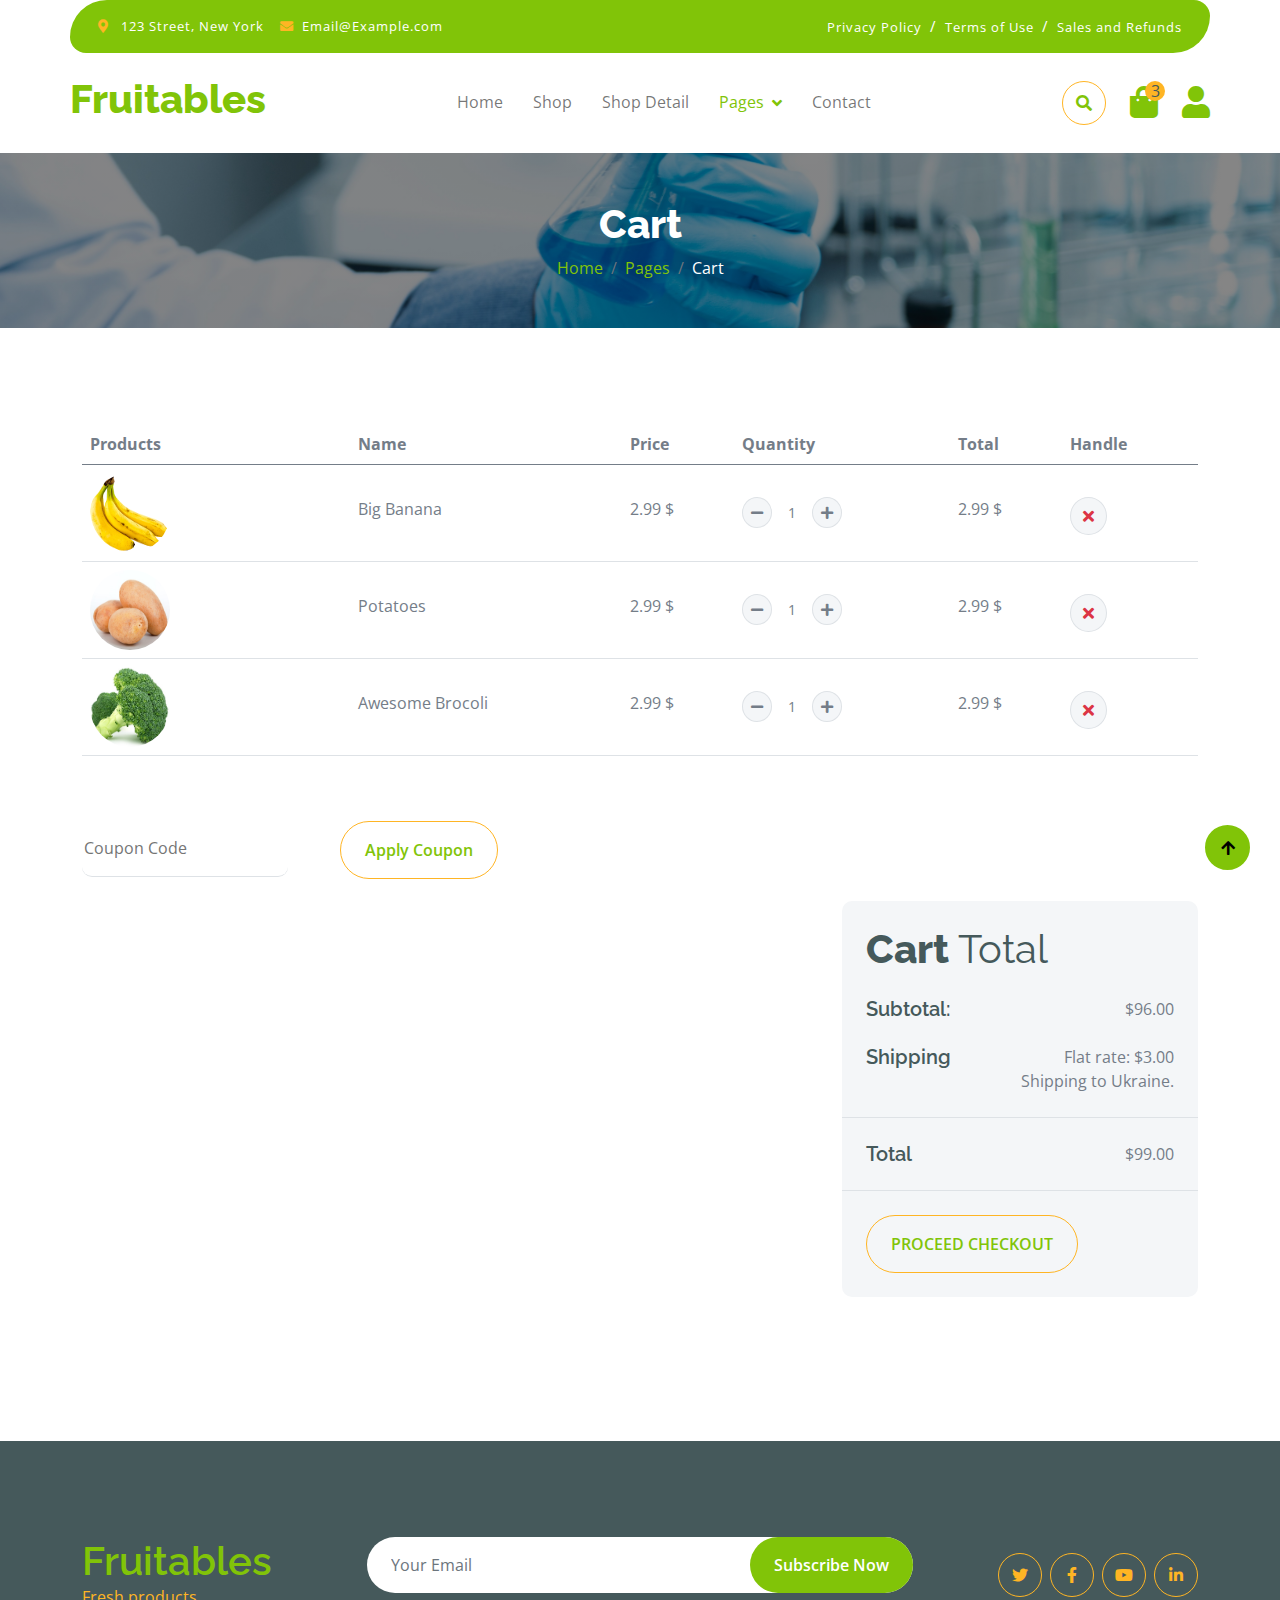
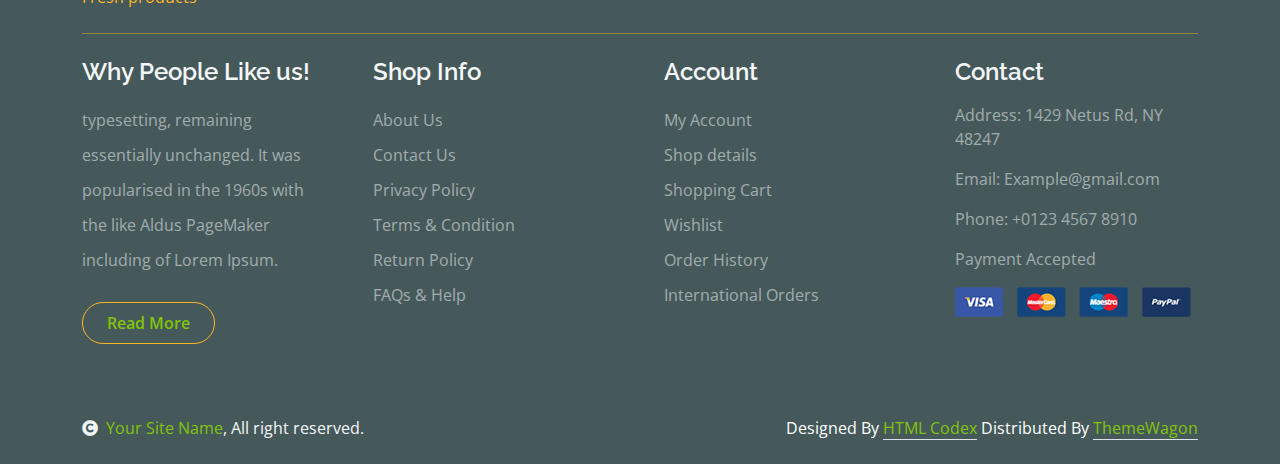
<file: cart.html>
<!DOCTYPE html>
<html lang="en">

    <head>
        <meta charset="utf-8">
        <title>Fruitables - Vegetable Website Template</title>
        <meta content="width=device-width, initial-scale=1.0" name="viewport">
        <meta content="" name="keywords">
        <meta content="" name="description">

        <!-- Google Web Fonts -->
        <link rel="preconnect" href="https://fonts.googleapis.com">
        <link rel="preconnect" href="https://fonts.gstatic.com" crossorigin>
        <link href="https://fonts.googleapis.com/css2?family=Open+Sans:wght@400;600&family=Raleway:wght@600;800&display=swap" rel="stylesheet"> 

        <!-- Icon Font Stylesheet -->
        <link rel="stylesheet" href="https://use.fontawesome.com/releases/v5.15.4/css/all.css"/>
        <link href="https://cdn.jsdelivr.net/npm/bootstrap-icons@1.4.1/font/bootstrap-icons.css" rel="stylesheet">

        <!-- Libraries Stylesheet -->
        <link href="lib/lightbox/css/lightbox.min.css" rel="stylesheet">
        <link href="lib/owlcarousel/assets/owl.carousel.min.css" rel="stylesheet">


        <!-- Customized Bootstrap Stylesheet -->
        <link href="css/bootstrap.min.css" rel="stylesheet">

        <!-- Template Stylesheet -->
        <link href="css/style.css" rel="stylesheet">
    </head>

    <body>

        <!-- Spinner Start -->
        <div id="spinner" class="show w-100 vh-100 bg-white position-fixed translate-middle top-50 start-50  d-flex align-items-center justify-content-center">
            <div class="spinner-grow text-primary" role="status"></div>
        </div>
        <!-- Spinner End -->


        <!-- Navbar start -->
        <div class="container-fluid fixed-top">
            <div class="container topbar bg-primary d-none d-lg-block">
                <div class="d-flex justify-content-between">
                    <div class="top-info ps-2">
                        <small class="me-3"><i class="fas fa-map-marker-alt me-2 text-secondary"></i> <a href="#" class="text-white">123 Street, New York</a></small>
                        <small class="me-3"><i class="fas fa-envelope me-2 text-secondary"></i><a href="#" class="text-white">Email@Example.com</a></small>
                    </div>
                    <div class="top-link pe-2">
                        <a href="#" class="text-white"><small class="text-white mx-2">Privacy Policy</small>/</a>
                        <a href="#" class="text-white"><small class="text-white mx-2">Terms of Use</small>/</a>
                        <a href="#" class="text-white"><small class="text-white ms-2">Sales and Refunds</small></a>
                    </div>
                </div>
            </div>
            <div class="container px-0">
                <nav class="navbar navbar-light bg-white navbar-expand-xl">
                    <a href="index.html" class="navbar-brand"><h1 class="text-primary display-6">Fruitables</h1></a>
                    <button class="navbar-toggler py-2 px-3" type="button" data-bs-toggle="collapse" data-bs-target="#navbarCollapse">
                        <span class="fa fa-bars text-primary"></span>
                    </button>
                    <div class="collapse navbar-collapse bg-white" id="navbarCollapse">
                        <div class="navbar-nav mx-auto">
                            <a href="index.html" class="nav-item nav-link">Home</a>
                            <a href="shop.html" class="nav-item nav-link">Shop</a>
                            <a href="shop-detail.html" class="nav-item nav-link">Shop Detail</a>
                            <div class="nav-item dropdown">
                                <a href="#" class="nav-link dropdown-toggle active" data-bs-toggle="dropdown">Pages</a>
                                <div class="dropdown-menu m-0 bg-secondary rounded-0">
                                    <a href="cart.html" class="dropdown-item active">Cart</a>
                                    <a href="chackout.html" class="dropdown-item">Chackout</a>
                                    <a href="testimonial.html" class="dropdown-item">Testimonial</a>
                                    <a href="404.html" class="dropdown-item">404 Page</a>
                                </div>
                            </div>
                            <a href="contact.html" class="nav-item nav-link">Contact</a>
                        </div>
                        <div class="d-flex m-3 me-0">
                            <button class="btn-search btn border border-secondary btn-md-square rounded-circle bg-white me-4" data-bs-toggle="modal" data-bs-target="#searchModal"><i class="fas fa-search text-primary"></i></button>
                            <a href="#" class="position-relative me-4 my-auto">
                                <i class="fa fa-shopping-bag fa-2x"></i>
                                <span class="position-absolute bg-secondary rounded-circle d-flex align-items-center justify-content-center text-dark px-1" style="top: -5px; left: 15px; height: 20px; min-width: 20px;">3</span>
                            </a>
                            <a href="#" class="my-auto">
                                <i class="fas fa-user fa-2x"></i>
                            </a>
                        </div>
                    </div>
                </nav>
            </div>
        </div>
        <!-- Navbar End -->


        <!-- Modal Search Start -->
        <div class="modal fade" id="searchModal" tabindex="-1" aria-labelledby="exampleModalLabel" aria-hidden="true">
            <div class="modal-dialog modal-fullscreen">
                <div class="modal-content rounded-0">
                    <div class="modal-header">
                        <h5 class="modal-title" id="exampleModalLabel">Search by keyword</h5>
                        <button type="button" class="btn-close" data-bs-dismiss="modal" aria-label="Close"></button>
                    </div>
                    <div class="modal-body d-flex align-items-center">
                        <div class="input-group w-75 mx-auto d-flex">
                            <input type="search" class="form-control p-3" placeholder="keywords" aria-describedby="search-icon-1">
                            <span id="search-icon-1" class="input-group-text p-3"><i class="fa fa-search"></i></span>
                        </div>
                    </div>
                </div>
            </div>
        </div>
        <!-- Modal Search End -->


        <!-- Single Page Header start -->
        <div class="container-fluid page-header py-5">
            <h1 class="text-center text-white display-6">Cart</h1>
            <ol class="breadcrumb justify-content-center mb-0">
                <li class="breadcrumb-item"><a href="#">Home</a></li>
                <li class="breadcrumb-item"><a href="#">Pages</a></li>
                <li class="breadcrumb-item active text-white">Cart</li>
            </ol>
        </div>
        <!-- Single Page Header End -->


        <!-- Cart Page Start -->
        <div class="container-fluid py-5">
            <div class="container py-5">
                <div class="table-responsive">
                    <table class="table">
                        <thead>
                          <tr>
                            <th scope="col">Products</th>
                            <th scope="col">Name</th>
                            <th scope="col">Price</th>
                            <th scope="col">Quantity</th>
                            <th scope="col">Total</th>
                            <th scope="col">Handle</th>
                          </tr>
                        </thead>
                        <tbody>
                            <tr>
                                <th scope="row">
                                    <div class="d-flex align-items-center">
                                        <img src="img/vegetable-item-3.png" class="img-fluid me-5 rounded-circle" style="width: 80px; height: 80px;" alt="">
                                    </div>
                                </th>
                                <td>
                                    <p class="mb-0 mt-4">Big Banana</p>
                                </td>
                                <td>
                                    <p class="mb-0 mt-4">2.99 $</p>
                                </td>
                                <td>
                                    <div class="input-group quantity mt-4" style="width: 100px;">
                                        <div class="input-group-btn">
                                            <button class="btn btn-sm btn-minus rounded-circle bg-light border" >
                                            <i class="fa fa-minus"></i>
                                            </button>
                                        </div>
                                        <input type="text" class="form-control form-control-sm text-center border-0" value="1">
                                        <div class="input-group-btn">
                                            <button class="btn btn-sm btn-plus rounded-circle bg-light border">
                                                <i class="fa fa-plus"></i>
                                            </button>
                                        </div>
                                    </div>
                                </td>
                                <td>
                                    <p class="mb-0 mt-4">2.99 $</p>
                                </td>
                                <td>
                                    <button class="btn btn-md rounded-circle bg-light border mt-4" >
                                        <i class="fa fa-times text-danger"></i>
                                    </button>
                                </td>
                            
                            </tr>
                            <tr>
                                <th scope="row">
                                    <div class="d-flex align-items-center">
                                        <img src="img/vegetable-item-5.jpg" class="img-fluid me-5 rounded-circle" style="width: 80px; height: 80px;" alt="" alt="">
                                    </div>
                                </th>
                                <td>
                                    <p class="mb-0 mt-4">Potatoes</p>
                                </td>
                                <td>
                                    <p class="mb-0 mt-4">2.99 $</p>
                                </td>
                                <td>
                                    <div class="input-group quantity mt-4" style="width: 100px;">
                                        <div class="input-group-btn">
                                            <button class="btn btn-sm btn-minus rounded-circle bg-light border" >
                                            <i class="fa fa-minus"></i>
                                            </button>
                                        </div>
                                        <input type="text" class="form-control form-control-sm text-center border-0" value="1">
                                        <div class="input-group-btn">
                                            <button class="btn btn-sm btn-plus rounded-circle bg-light border">
                                                <i class="fa fa-plus"></i>
                                            </button>
                                        </div>
                                    </div>
                                </td>
                                <td>
                                    <p class="mb-0 mt-4">2.99 $</p>
                                </td>
                                <td>
                                    <button class="btn btn-md rounded-circle bg-light border mt-4" >
                                        <i class="fa fa-times text-danger"></i>
                                    </button>
                                </td>
                            </tr>
                            <tr>
                                <th scope="row">
                                    <div class="d-flex align-items-center">
                                        <img src="img/vegetable-item-2.jpg" class="img-fluid me-5 rounded-circle" style="width: 80px; height: 80px;" alt="" alt="">
                                    </div>
                                </th>
                                <td>
                                    <p class="mb-0 mt-4">Awesome Brocoli</p>
                                </td>
                                <td>
                                    <p class="mb-0 mt-4">2.99 $</p>
                                </td>
                                <td>
                                    <div class="input-group quantity mt-4" style="width: 100px;">
                                        <div class="input-group-btn">
                                            <button class="btn btn-sm btn-minus rounded-circle bg-light border" >
                                            <i class="fa fa-minus"></i>
                                            </button>
                                        </div>
                                        <input type="text" class="form-control form-control-sm text-center border-0" value="1">
                                        <div class="input-group-btn">
                                            <button class="btn btn-sm btn-plus rounded-circle bg-light border">
                                                <i class="fa fa-plus"></i>
                                            </button>
                                        </div>
                                    </div>
                                </td>
                                <td>
                                    <p class="mb-0 mt-4">2.99 $</p>
                                </td>
                                <td>
                                    <button class="btn btn-md rounded-circle bg-light border mt-4" >
                                        <i class="fa fa-times text-danger"></i>
                                    </button>
                                </td>
                            </tr>
                        </tbody>
                    </table>
                </div>
                <div class="mt-5">
                    <input type="text" class="border-0 border-bottom rounded me-5 py-3 mb-4" placeholder="Coupon Code">
                    <button class="btn border-secondary rounded-pill px-4 py-3 text-primary" type="button">Apply Coupon</button>
                </div>
                <div class="row g-4 justify-content-end">
                    <div class="col-8"></div>
                    <div class="col-sm-8 col-md-7 col-lg-6 col-xl-4">
                        <div class="bg-light rounded">
                            <div class="p-4">
                                <h1 class="display-6 mb-4">Cart <span class="fw-normal">Total</span></h1>
                                <div class="d-flex justify-content-between mb-4">
                                    <h5 class="mb-0 me-4">Subtotal:</h5>
                                    <p class="mb-0">$96.00</p>
                                </div>
                                <div class="d-flex justify-content-between">
                                    <h5 class="mb-0 me-4">Shipping</h5>
                                    <div class="">
                                        <p class="mb-0">Flat rate: $3.00</p>
                                    </div>
                                </div>
                                <p class="mb-0 text-end">Shipping to Ukraine.</p>
                            </div>
                            <div class="py-4 mb-4 border-top border-bottom d-flex justify-content-between">
                                <h5 class="mb-0 ps-4 me-4">Total</h5>
                                <p class="mb-0 pe-4">$99.00</p>
                            </div>
                            <button class="btn border-secondary rounded-pill px-4 py-3 text-primary text-uppercase mb-4 ms-4" type="button">Proceed Checkout</button>
                        </div>
                    </div>
                </div>
            </div>
        </div>
        <!-- Cart Page End -->


        <!-- Footer Start -->
        <div class="container-fluid bg-dark text-white-50 footer pt-5 mt-5">
            <div class="container py-5">
                <div class="pb-4 mb-4" style="border-bottom: 1px solid rgba(226, 175, 24, 0.5) ;">
                    <div class="row g-4">
                        <div class="col-lg-3">
                            <a href="#">
                                <h1 class="text-primary mb-0">Fruitables</h1>
                                <p class="text-secondary mb-0">Fresh products</p>
                            </a>
                        </div>
                        <div class="col-lg-6">
                            <div class="position-relative mx-auto">
                                <input class="form-control border-0 w-100 py-3 px-4 rounded-pill" type="number" placeholder="Your Email">
                                <button type="submit" class="btn btn-primary border-0 border-secondary py-3 px-4 position-absolute rounded-pill text-white" style="top: 0; right: 0;">Subscribe Now</button>
                            </div>
                        </div>
                        <div class="col-lg-3">
                            <div class="d-flex justify-content-end pt-3">
                                <a class="btn  btn-outline-secondary me-2 btn-md-square rounded-circle" href=""><i class="fab fa-twitter"></i></a>
                                <a class="btn btn-outline-secondary me-2 btn-md-square rounded-circle" href=""><i class="fab fa-facebook-f"></i></a>
                                <a class="btn btn-outline-secondary me-2 btn-md-square rounded-circle" href=""><i class="fab fa-youtube"></i></a>
                                <a class="btn btn-outline-secondary btn-md-square rounded-circle" href=""><i class="fab fa-linkedin-in"></i></a>
                            </div>
                        </div>
                    </div>
                </div>
                <div class="row g-5">
                    <div class="col-lg-3 col-md-6">
                        <div class="footer-item">
                            <h4 class="text-light mb-3">Why People Like us!</h4>
                            <p class="mb-4">typesetting, remaining essentially unchanged. It was 
                                popularised in the 1960s with the like Aldus PageMaker including of Lorem Ipsum.</p>
                            <a href="" class="btn border-secondary py-2 px-4 rounded-pill text-primary">Read More</a>
                        </div>
                    </div>
                    <div class="col-lg-3 col-md-6">
                        <div class="d-flex flex-column text-start footer-item">
                            <h4 class="text-light mb-3">Shop Info</h4>
                            <a class="btn-link" href="">About Us</a>
                            <a class="btn-link" href="">Contact Us</a>
                            <a class="btn-link" href="">Privacy Policy</a>
                            <a class="btn-link" href="">Terms & Condition</a>
                            <a class="btn-link" href="">Return Policy</a>
                            <a class="btn-link" href="">FAQs & Help</a>
                        </div>
                    </div>
                    <div class="col-lg-3 col-md-6">
                        <div class="d-flex flex-column text-start footer-item">
                            <h4 class="text-light mb-3">Account</h4>
                            <a class="btn-link" href="">My Account</a>
                            <a class="btn-link" href="">Shop details</a>
                            <a class="btn-link" href="">Shopping Cart</a>
                            <a class="btn-link" href="">Wishlist</a>
                            <a class="btn-link" href="">Order History</a>
                            <a class="btn-link" href="">International Orders</a>
                        </div>
                    </div>
                    <div class="col-lg-3 col-md-6">
                        <div class="footer-item">
                            <h4 class="text-light mb-3">Contact</h4>
                            <p>Address: 1429 Netus Rd, NY 48247</p>
                            <p>Email: Example@gmail.com</p>
                            <p>Phone: +0123 4567 8910</p>
                            <p>Payment Accepted</p>
                            <img src="img/payment.png" class="img-fluid" alt="">
                        </div>
                    </div>
                </div>
            </div>
        </div>
        <!-- Footer End -->

        <!-- Copyright Start -->
        <div class="container-fluid copyright bg-dark py-4">
            <div class="container">
                <div class="row">
                    <div class="col-md-6 text-center text-md-start mb-3 mb-md-0">
                        <span class="text-light"><a href="#"><i class="fas fa-copyright text-light me-2"></i>Your Site Name</a>, All right reserved.</span>
                    </div>
                    <div class="col-md-6 my-auto text-center text-md-end text-white">
                        <!--/*** This template is free as long as you keep the below author’s credit link/attribution link/backlink. ***/-->
                        <!--/*** If you'd like to use the template without the below author’s credit link/attribution link/backlink, ***/-->
                        <!--/*** you can purchase the Credit Removal License from "https://htmlcodex.com/credit-removal". ***/-->
                        Designed By <a class="border-bottom" href="https://htmlcodex.com">HTML Codex</a> Distributed By <a class="border-bottom" href="https://themewagon.com">ThemeWagon</a>
                    </div>
                </div>
            </div>
        </div>
        <!-- Copyright End -->



        <!-- Back to Top -->
        <a href="#" class="btn btn-primary border-3 border-primary rounded-circle back-to-top"><i class="fa fa-arrow-up"></i></a>   

        
    <!-- JavaScript Libraries -->
    <script src="https://ajax.googleapis.com/ajax/libs/jquery/3.6.4/jquery.min.js"></script>
    <script src="https://cdn.jsdelivr.net/npm/bootstrap@5.0.0/dist/js/bootstrap.bundle.min.js"></script>
    <script src="lib/easing/easing.min.js"></script>
    <script src="lib/waypoints/waypoints.min.js"></script>
    <script src="lib/lightbox/js/lightbox.min.js"></script>
    <script src="lib/owlcarousel/owl.carousel.min.js"></script>

    <!-- Template Javascript -->
    <script src="js/main.js"></script>
    </body>

</html>
</file>
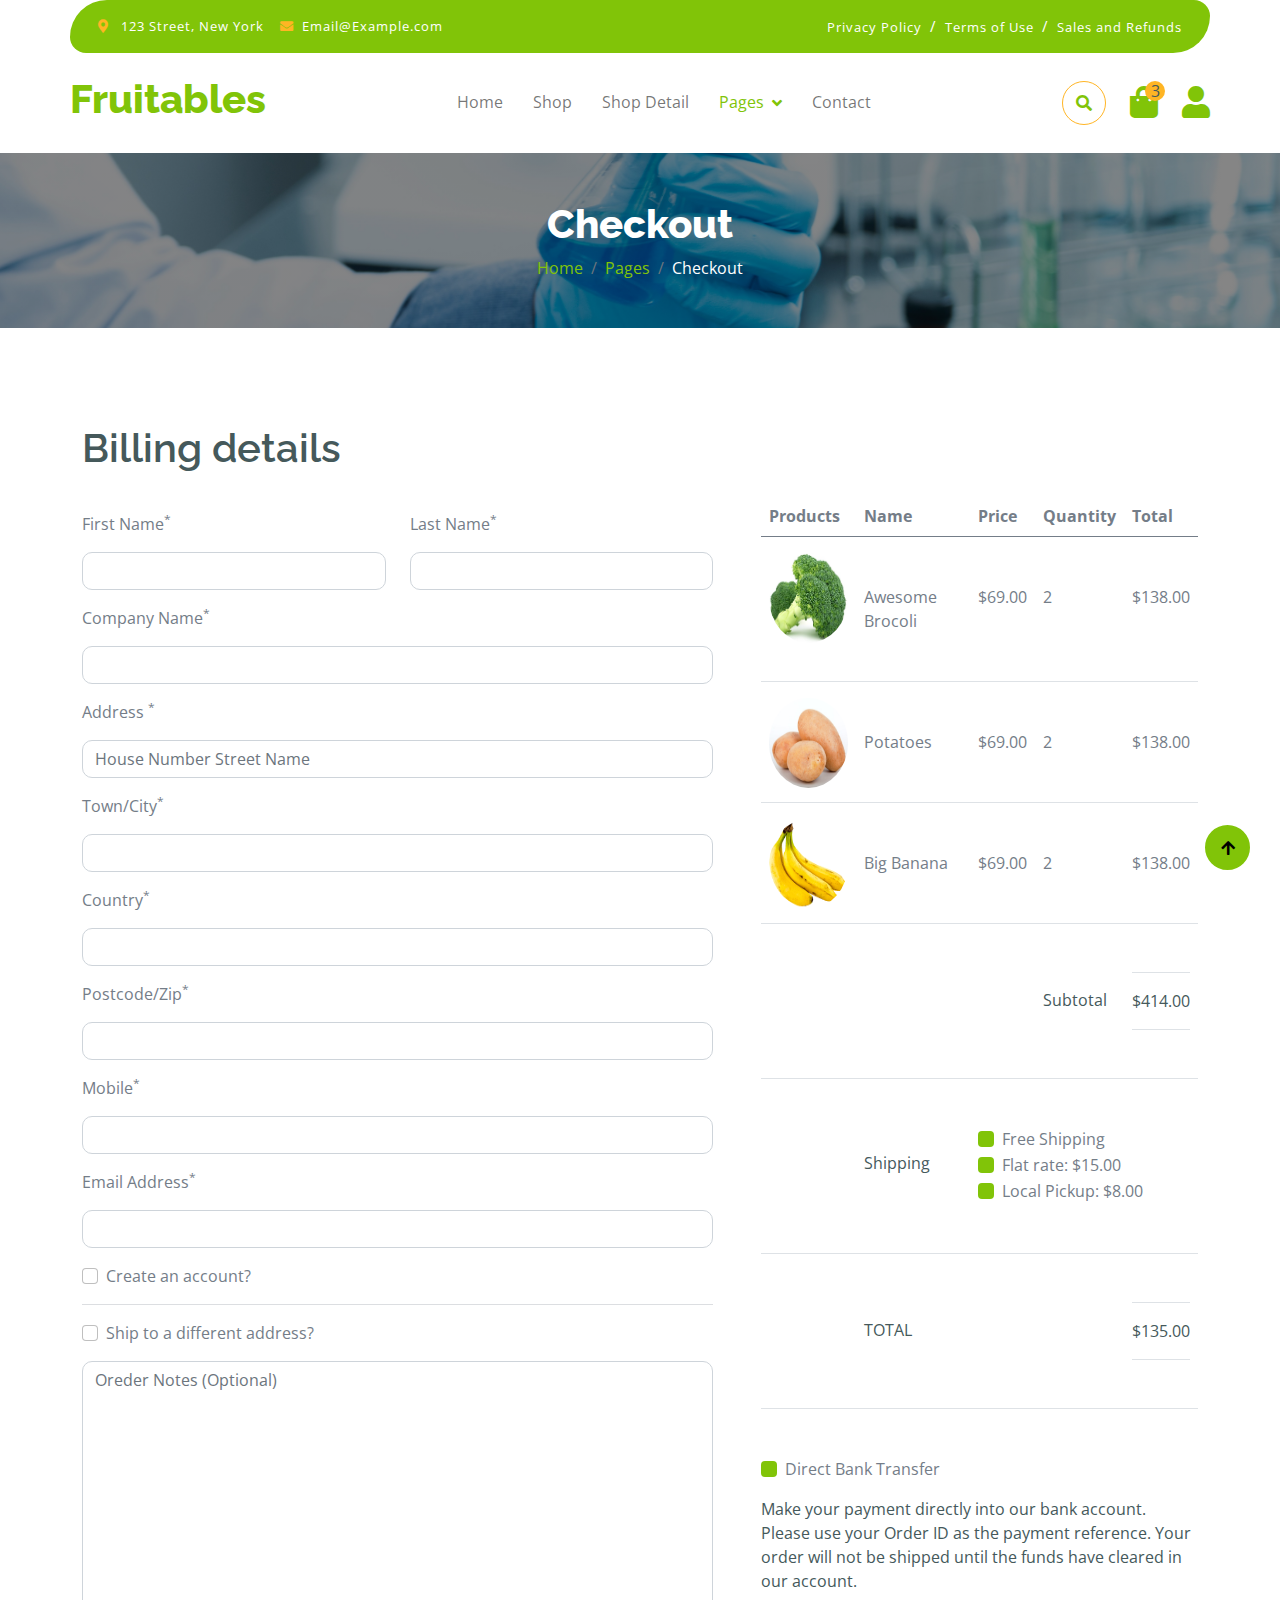
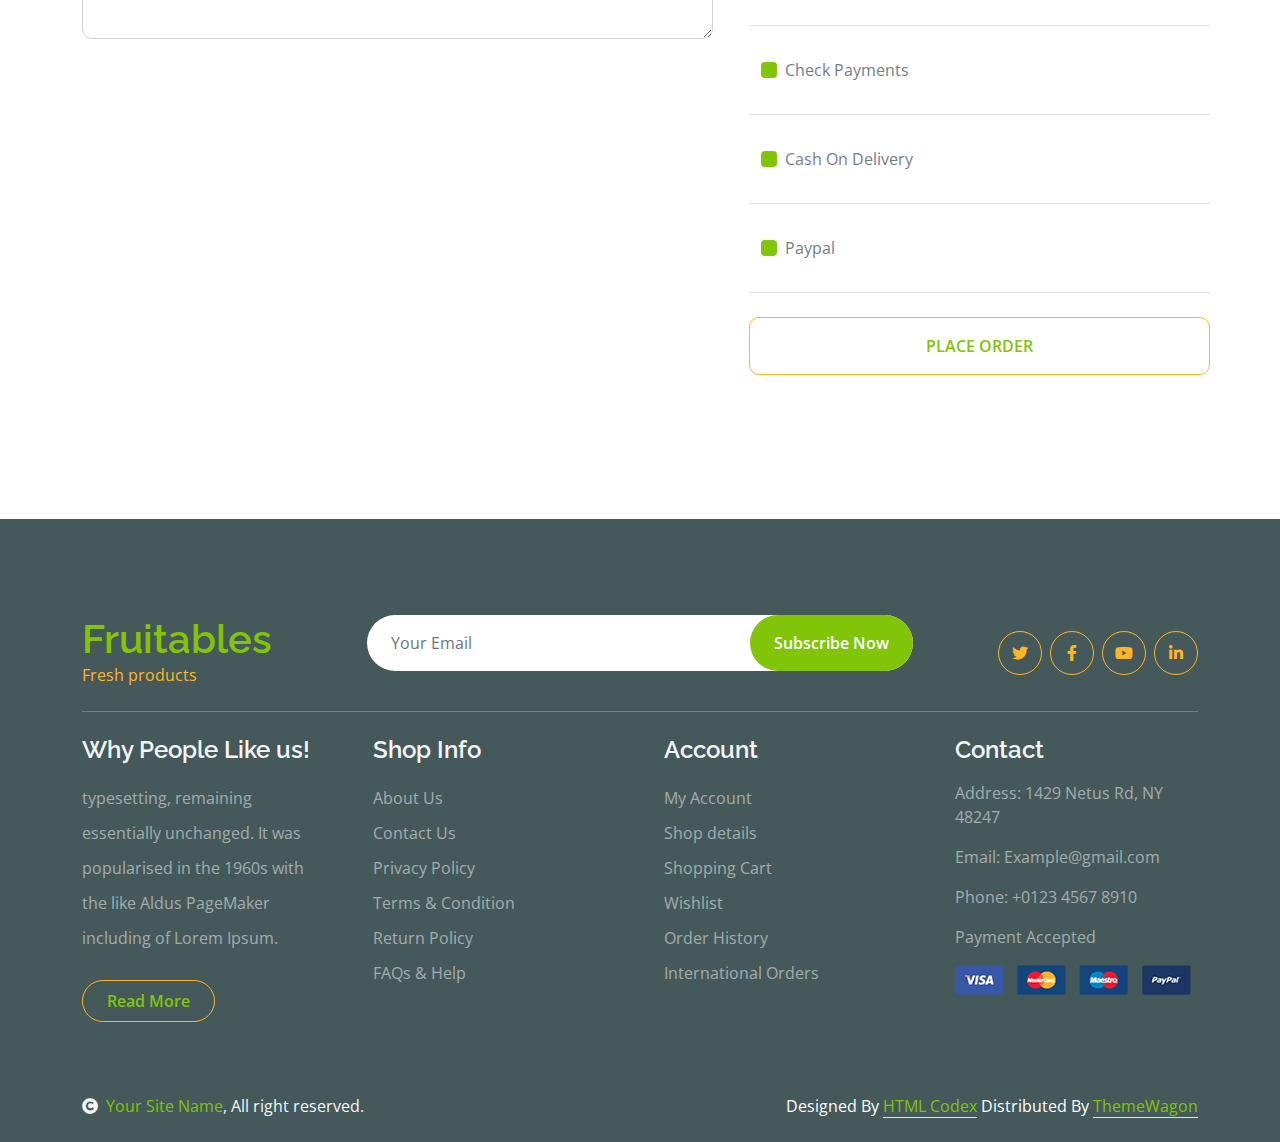
<file: chackout.html>
<!DOCTYPE html>
<html lang="en">

    <head>
        <meta charset="utf-8">
        <title>Fruitables - Vegetable Website Template</title>
        <meta content="width=device-width, initial-scale=1.0" name="viewport">
        <meta content="" name="keywords">
        <meta content="" name="description">

        <!-- Google Web Fonts -->
        <link rel="preconnect" href="https://fonts.googleapis.com">
        <link rel="preconnect" href="https://fonts.gstatic.com" crossorigin>
        <link href="https://fonts.googleapis.com/css2?family=Open+Sans:wght@400;600&family=Raleway:wght@600;800&display=swap" rel="stylesheet"> 

        <!-- Icon Font Stylesheet -->
        <link rel="stylesheet" href="https://use.fontawesome.com/releases/v5.15.4/css/all.css"/>
        <link href="https://cdn.jsdelivr.net/npm/bootstrap-icons@1.4.1/font/bootstrap-icons.css" rel="stylesheet">

        <!-- Libraries Stylesheet -->
        <link href="lib/lightbox/css/lightbox.min.css" rel="stylesheet">
        <link href="lib/owlcarousel/assets/owl.carousel.min.css" rel="stylesheet">


        <!-- Customized Bootstrap Stylesheet -->
        <link href="css/bootstrap.min.css" rel="stylesheet">

        <!-- Template Stylesheet -->
        <link href="css/style.css" rel="stylesheet">
    </head>

    <body>

        <!-- Spinner Start -->
        <div id="spinner" class="show w-100 vh-100 bg-white position-fixed translate-middle top-50 start-50  d-flex align-items-center justify-content-center">
            <div class="spinner-grow text-primary" role="status"></div>
        </div>
        <!-- Spinner End -->


        <!-- Navbar start -->
        <div class="container-fluid fixed-top">
            <div class="container topbar bg-primary d-none d-lg-block">
                <div class="d-flex justify-content-between">
                    <div class="top-info ps-2">
                        <small class="me-3"><i class="fas fa-map-marker-alt me-2 text-secondary"></i> <a href="#" class="text-white">123 Street, New York</a></small>
                        <small class="me-3"><i class="fas fa-envelope me-2 text-secondary"></i><a href="#" class="text-white">Email@Example.com</a></small>
                    </div>
                    <div class="top-link pe-2">
                        <a href="#" class="text-white"><small class="text-white mx-2">Privacy Policy</small>/</a>
                        <a href="#" class="text-white"><small class="text-white mx-2">Terms of Use</small>/</a>
                        <a href="#" class="text-white"><small class="text-white ms-2">Sales and Refunds</small></a>
                    </div>
                </div>
            </div>
            <div class="container px-0">
                <nav class="navbar navbar-light bg-white navbar-expand-xl">
                    <a href="index.html" class="navbar-brand"><h1 class="text-primary display-6">Fruitables</h1></a>
                    <button class="navbar-toggler py-2 px-3" type="button" data-bs-toggle="collapse" data-bs-target="#navbarCollapse">
                        <span class="fa fa-bars text-primary"></span>
                    </button>
                    <div class="collapse navbar-collapse bg-white" id="navbarCollapse">
                        <div class="navbar-nav mx-auto">
                            <a href="index.html" class="nav-item nav-link">Home</a>
                            <a href="shop.html" class="nav-item nav-link">Shop</a>
                            <a href="shop-detail.html" class="nav-item nav-link">Shop Detail</a>
                            <div class="nav-item dropdown">
                                <a href="#" class="nav-link dropdown-toggle active" data-bs-toggle="dropdown">Pages</a>
                                <div class="dropdown-menu m-0 bg-secondary rounded-0">
                                    <a href="cart.html" class="dropdown-item">Cart</a>
                                    <a href="chackout.html" class="dropdown-item active">Chackout</a>
                                    <a href="testimonial.html" class="dropdown-item">Testimonial</a>
                                    <a href="404.html" class="dropdown-item">404 Page</a>
                                </div>
                            </div>
                            <a href="contact.html" class="nav-item nav-link">Contact</a>
                        </div>
                        <div class="d-flex m-3 me-0">
                            <button class="btn-search btn border border-secondary btn-md-square rounded-circle bg-white me-4" data-bs-toggle="modal" data-bs-target="#searchModal"><i class="fas fa-search text-primary"></i></button>
                            <a href="#" class="position-relative me-4 my-auto">
                                <i class="fa fa-shopping-bag fa-2x"></i>
                                <span class="position-absolute bg-secondary rounded-circle d-flex align-items-center justify-content-center text-dark px-1" style="top: -5px; left: 15px; height: 20px; min-width: 20px;">3</span>
                            </a>
                            <a href="#" class="my-auto">
                                <i class="fas fa-user fa-2x"></i>
                            </a>
                        </div>
                    </div>
                </nav>
            </div>
        </div>
        <!-- Navbar End -->


        <!-- Modal Search Start -->
        <div class="modal fade" id="searchModal" tabindex="-1" aria-labelledby="exampleModalLabel" aria-hidden="true">
            <div class="modal-dialog modal-fullscreen">
                <div class="modal-content rounded-0">
                    <div class="modal-header">
                        <h5 class="modal-title" id="exampleModalLabel">Search by keyword</h5>
                        <button type="button" class="btn-close" data-bs-dismiss="modal" aria-label="Close"></button>
                    </div>
                    <div class="modal-body d-flex align-items-center">
                        <div class="input-group w-75 mx-auto d-flex">
                            <input type="search" class="form-control p-3" placeholder="keywords" aria-describedby="search-icon-1">
                            <span id="search-icon-1" class="input-group-text p-3"><i class="fa fa-search"></i></span>
                        </div>
                    </div>
                </div>
            </div>
        </div>
        <!-- Modal Search End -->


        <!-- Single Page Header start -->
        <div class="container-fluid page-header py-5">
            <h1 class="text-center text-white display-6">Checkout</h1>
            <ol class="breadcrumb justify-content-center mb-0">
                <li class="breadcrumb-item"><a href="#">Home</a></li>
                <li class="breadcrumb-item"><a href="#">Pages</a></li>
                <li class="breadcrumb-item active text-white">Checkout</li>
            </ol>
        </div>
        <!-- Single Page Header End -->


        <!-- Checkout Page Start -->
        <div class="container-fluid py-5">
            <div class="container py-5">
                <h1 class="mb-4">Billing details</h1>
                <form action="#">
                    <div class="row g-5">
                        <div class="col-md-12 col-lg-6 col-xl-7">
                            <div class="row">
                                <div class="col-md-12 col-lg-6">
                                    <div class="form-item w-100">
                                        <label class="form-label my-3">First Name<sup>*</sup></label>
                                        <input type="text" class="form-control">
                                    </div>
                                </div>
                                <div class="col-md-12 col-lg-6">
                                    <div class="form-item w-100">
                                        <label class="form-label my-3">Last Name<sup>*</sup></label>
                                        <input type="text" class="form-control">
                                    </div>
                                </div>
                            </div>
                            <div class="form-item">
                                <label class="form-label my-3">Company Name<sup>*</sup></label>
                                <input type="text" class="form-control">
                            </div>
                            <div class="form-item">
                                <label class="form-label my-3">Address <sup>*</sup></label>
                                <input type="text" class="form-control" placeholder="House Number Street Name">
                            </div>
                            <div class="form-item">
                                <label class="form-label my-3">Town/City<sup>*</sup></label>
                                <input type="text" class="form-control">
                            </div>
                            <div class="form-item">
                                <label class="form-label my-3">Country<sup>*</sup></label>
                                <input type="text" class="form-control">
                            </div>
                            <div class="form-item">
                                <label class="form-label my-3">Postcode/Zip<sup>*</sup></label>
                                <input type="text" class="form-control">
                            </div>
                            <div class="form-item">
                                <label class="form-label my-3">Mobile<sup>*</sup></label>
                                <input type="tel" class="form-control">
                            </div>
                            <div class="form-item">
                                <label class="form-label my-3">Email Address<sup>*</sup></label>
                                <input type="email" class="form-control">
                            </div>
                            <div class="form-check my-3">
                                <input type="checkbox" class="form-check-input" id="Account-1" name="Accounts" value="Accounts">
                                <label class="form-check-label" for="Account-1">Create an account?</label>
                            </div>
                            <hr>
                            <div class="form-check my-3">
                                <input class="form-check-input" type="checkbox" id="Address-1" name="Address" value="Address">
                                <label class="form-check-label" for="Address-1">Ship to a different address?</label>
                            </div>
                            <div class="form-item">
                                <textarea name="text" class="form-control" spellcheck="false" cols="30" rows="11" placeholder="Oreder Notes (Optional)"></textarea>
                            </div>
                        </div>
                        <div class="col-md-12 col-lg-6 col-xl-5">
                            <div class="table-responsive">
                                <table class="table">
                                    <thead>
                                        <tr>
                                            <th scope="col">Products</th>
                                            <th scope="col">Name</th>
                                            <th scope="col">Price</th>
                                            <th scope="col">Quantity</th>
                                            <th scope="col">Total</th>
                                        </tr>
                                    </thead>
                                    <tbody>
                                        <tr>
                                            <th scope="row">
                                                <div class="d-flex align-items-center mt-2">
                                                    <img src="img/vegetable-item-2.jpg" class="img-fluid rounded-circle" style="width: 90px; height: 90px;" alt="">
                                                </div>
                                            </th>
                                            <td class="py-5">Awesome Brocoli</td>
                                            <td class="py-5">$69.00</td>
                                            <td class="py-5">2</td>
                                            <td class="py-5">$138.00</td>
                                        </tr>
                                        <tr>
                                            <th scope="row">
                                                <div class="d-flex align-items-center mt-2">
                                                    <img src="img/vegetable-item-5.jpg" class="img-fluid rounded-circle" style="width: 90px; height: 90px;" alt="">
                                                </div>
                                            </th>
                                            <td class="py-5">Potatoes</td>
                                            <td class="py-5">$69.00</td>
                                            <td class="py-5">2</td>
                                            <td class="py-5">$138.00</td>
                                        </tr>
                                        <tr>
                                            <th scope="row">
                                                <div class="d-flex align-items-center mt-2">
                                                    <img src="img/vegetable-item-3.png" class="img-fluid rounded-circle" style="width: 90px; height: 90px;" alt="">
                                                </div>
                                            </th>
                                            <td class="py-5">Big Banana</td>
                                            <td class="py-5">$69.00</td>
                                            <td class="py-5">2</td>
                                            <td class="py-5">$138.00</td>
                                        </tr>
                                        <tr>
                                            <th scope="row">
                                            </th>
                                            <td class="py-5"></td>
                                            <td class="py-5"></td>
                                            <td class="py-5">
                                                <p class="mb-0 text-dark py-3">Subtotal</p>
                                            </td>
                                            <td class="py-5">
                                                <div class="py-3 border-bottom border-top">
                                                    <p class="mb-0 text-dark">$414.00</p>
                                                </div>
                                            </td>
                                        </tr>
                                        <tr>
                                            <th scope="row">
                                            </th>
                                            <td class="py-5">
                                                <p class="mb-0 text-dark py-4">Shipping</p>
                                            </td>
                                            <td colspan="3" class="py-5">
                                                <div class="form-check text-start">
                                                    <input type="checkbox" class="form-check-input bg-primary border-0" id="Shipping-1" name="Shipping-1" value="Shipping">
                                                    <label class="form-check-label" for="Shipping-1">Free Shipping</label>
                                                </div>
                                                <div class="form-check text-start">
                                                    <input type="checkbox" class="form-check-input bg-primary border-0" id="Shipping-2" name="Shipping-1" value="Shipping">
                                                    <label class="form-check-label" for="Shipping-2">Flat rate: $15.00</label>
                                                </div>
                                                <div class="form-check text-start">
                                                    <input type="checkbox" class="form-check-input bg-primary border-0" id="Shipping-3" name="Shipping-1" value="Shipping">
                                                    <label class="form-check-label" for="Shipping-3">Local Pickup: $8.00</label>
                                                </div>
                                            </td>
                                        </tr>
                                        <tr>
                                            <th scope="row">
                                            </th>
                                            <td class="py-5">
                                                <p class="mb-0 text-dark text-uppercase py-3">TOTAL</p>
                                            </td>
                                            <td class="py-5"></td>
                                            <td class="py-5"></td>
                                            <td class="py-5">
                                                <div class="py-3 border-bottom border-top">
                                                    <p class="mb-0 text-dark">$135.00</p>
                                                </div>
                                            </td>
                                        </tr>
                                    </tbody>
                                </table>
                            </div>
                            <div class="row g-4 text-center align-items-center justify-content-center border-bottom py-3">
                                <div class="col-12">
                                    <div class="form-check text-start my-3">
                                        <input type="checkbox" class="form-check-input bg-primary border-0" id="Transfer-1" name="Transfer" value="Transfer">
                                        <label class="form-check-label" for="Transfer-1">Direct Bank Transfer</label>
                                    </div>
                                    <p class="text-start text-dark">Make your payment directly into our bank account. Please use your Order ID as the payment reference. Your order will not be shipped until the funds have cleared in our account.</p>
                                </div>
                            </div>
                            <div class="row g-4 text-center align-items-center justify-content-center border-bottom py-3">
                                <div class="col-12">
                                    <div class="form-check text-start my-3">
                                        <input type="checkbox" class="form-check-input bg-primary border-0" id="Payments-1" name="Payments" value="Payments">
                                        <label class="form-check-label" for="Payments-1">Check Payments</label>
                                    </div>
                                </div>
                            </div>
                            <div class="row g-4 text-center align-items-center justify-content-center border-bottom py-3">
                                <div class="col-12">
                                    <div class="form-check text-start my-3">
                                        <input type="checkbox" class="form-check-input bg-primary border-0" id="Delivery-1" name="Delivery" value="Delivery">
                                        <label class="form-check-label" for="Delivery-1">Cash On Delivery</label>
                                    </div>
                                </div>
                            </div>
                            <div class="row g-4 text-center align-items-center justify-content-center border-bottom py-3">
                                <div class="col-12">
                                    <div class="form-check text-start my-3">
                                        <input type="checkbox" class="form-check-input bg-primary border-0" id="Paypal-1" name="Paypal" value="Paypal">
                                        <label class="form-check-label" for="Paypal-1">Paypal</label>
                                    </div>
                                </div>
                            </div>
                            <div class="row g-4 text-center align-items-center justify-content-center pt-4">
                                <button type="button" class="btn border-secondary py-3 px-4 text-uppercase w-100 text-primary">Place Order</button>
                            </div>
                        </div>
                    </div>
                </form>
            </div>
        </div>
        <!-- Checkout Page End -->


        <!-- Footer Start -->
        <div class="container-fluid bg-dark text-white-50 footer pt-5 mt-5">
            <div class="container py-5">
                <div class="pb-4 mb-4" style="border-bottom: 1px solid rgba(226, 175, 24, 0.5) ;">
                    <div class="row g-4">
                        <div class="col-lg-3">
                            <a href="#">
                                <h1 class="text-primary mb-0">Fruitables</h1>
                                <p class="text-secondary mb-0">Fresh products</p>
                            </a>
                        </div>
                        <div class="col-lg-6">
                            <div class="position-relative mx-auto">
                                <input class="form-control border-0 w-100 py-3 px-4 rounded-pill" type="number" placeholder="Your Email">
                                <button type="submit" class="btn btn-primary border-0 border-secondary py-3 px-4 position-absolute rounded-pill text-white" style="top: 0; right: 0;">Subscribe Now</button>
                            </div>
                        </div>
                        <div class="col-lg-3">
                            <div class="d-flex justify-content-end pt-3">
                                <a class="btn  btn-outline-secondary me-2 btn-md-square rounded-circle" href=""><i class="fab fa-twitter"></i></a>
                                <a class="btn btn-outline-secondary me-2 btn-md-square rounded-circle" href=""><i class="fab fa-facebook-f"></i></a>
                                <a class="btn btn-outline-secondary me-2 btn-md-square rounded-circle" href=""><i class="fab fa-youtube"></i></a>
                                <a class="btn btn-outline-secondary btn-md-square rounded-circle" href=""><i class="fab fa-linkedin-in"></i></a>
                            </div>
                        </div>
                    </div>
                </div>
                <div class="row g-5">
                    <div class="col-lg-3 col-md-6">
                        <div class="footer-item">
                            <h4 class="text-light mb-3">Why People Like us!</h4>
                            <p class="mb-4">typesetting, remaining essentially unchanged. It was 
                                popularised in the 1960s with the like Aldus PageMaker including of Lorem Ipsum.</p>
                            <a href="" class="btn border-secondary py-2 px-4 rounded-pill text-primary">Read More</a>
                        </div>
                    </div>
                    <div class="col-lg-3 col-md-6">
                        <div class="d-flex flex-column text-start footer-item">
                            <h4 class="text-light mb-3">Shop Info</h4>
                            <a class="btn-link" href="">About Us</a>
                            <a class="btn-link" href="">Contact Us</a>
                            <a class="btn-link" href="">Privacy Policy</a>
                            <a class="btn-link" href="">Terms & Condition</a>
                            <a class="btn-link" href="">Return Policy</a>
                            <a class="btn-link" href="">FAQs & Help</a>
                        </div>
                    </div>
                    <div class="col-lg-3 col-md-6">
                        <div class="d-flex flex-column text-start footer-item">
                            <h4 class="text-light mb-3">Account</h4>
                            <a class="btn-link" href="">My Account</a>
                            <a class="btn-link" href="">Shop details</a>
                            <a class="btn-link" href="">Shopping Cart</a>
                            <a class="btn-link" href="">Wishlist</a>
                            <a class="btn-link" href="">Order History</a>
                            <a class="btn-link" href="">International Orders</a>
                        </div>
                    </div>
                    <div class="col-lg-3 col-md-6">
                        <div class="footer-item">
                            <h4 class="text-light mb-3">Contact</h4>
                            <p>Address: 1429 Netus Rd, NY 48247</p>
                            <p>Email: Example@gmail.com</p>
                            <p>Phone: +0123 4567 8910</p>
                            <p>Payment Accepted</p>
                            <img src="img/payment.png" class="img-fluid" alt="">
                        </div>
                    </div>
                </div>
            </div>
        </div>
        <!-- Footer End -->

        <!-- Copyright Start -->
        <div class="container-fluid copyright bg-dark py-4">
            <div class="container">
                <div class="row">
                    <div class="col-md-6 text-center text-md-start mb-3 mb-md-0">
                        <span class="text-light"><a href="#"><i class="fas fa-copyright text-light me-2"></i>Your Site Name</a>, All right reserved.</span>
                    </div>
                    <div class="col-md-6 my-auto text-center text-md-end text-white">
                        <!--/*** This template is free as long as you keep the below author’s credit link/attribution link/backlink. ***/-->
                        <!--/*** If you'd like to use the template without the below author’s credit link/attribution link/backlink, ***/-->
                        <!--/*** you can purchase the Credit Removal License from "https://htmlcodex.com/credit-removal". ***/-->
                        Designed By <a class="border-bottom" href="https://htmlcodex.com">HTML Codex</a> Distributed By <a class="border-bottom" href="https://themewagon.com">ThemeWagon</a>
                    </div>
                </div>
            </div>
        </div>
        <!-- Copyright End -->



        <!-- Back to Top -->
        <a href="#" class="btn btn-primary border-3 border-primary rounded-circle back-to-top"><i class="fa fa-arrow-up"></i></a>   

        
    <!-- JavaScript Libraries -->
    <script src="https://ajax.googleapis.com/ajax/libs/jquery/3.6.4/jquery.min.js"></script>
    <script src="https://cdn.jsdelivr.net/npm/bootstrap@5.0.0/dist/js/bootstrap.bundle.min.js"></script>
    <script src="lib/easing/easing.min.js"></script>
    <script src="lib/waypoints/waypoints.min.js"></script>
    <script src="lib/lightbox/js/lightbox.min.js"></script>
    <script src="lib/owlcarousel/owl.carousel.min.js"></script>

    <!-- Template Javascript -->
    <script src="js/main.js"></script>
    </body>

</html>
</file>
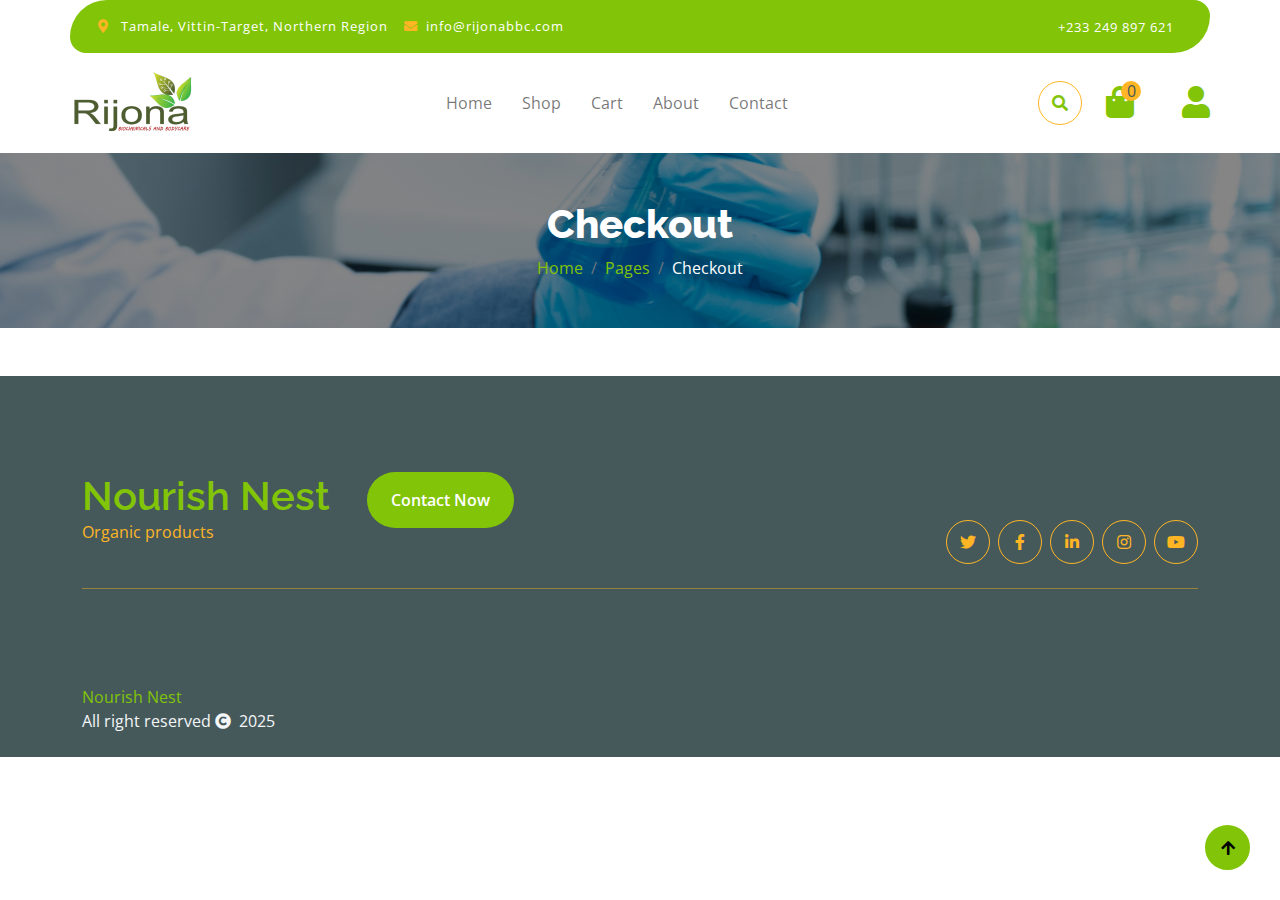
<file: checkout.html>
<!DOCTYPE html>
<html lang="en">

<head>
    <meta charset="utf-8">

    <title>Nourish Nest</title>
    <!-- Favicon -->
    <link rel="icon" type="" href="img/favicon_rijona.png">
    <meta content="width=device-width, initial-scale=1.0" name="viewport">
    <meta content="" name="keywords">
    <meta content="" name="description">

    <!-- Google Web Fonts -->
    <link rel="preconnect" href="https://fonts.googleapis.com">
    <link rel="preconnect" href="https://fonts.gstatic.com" crossorigin>
    <link
        href="https://fonts.googleapis.com/css2?family=Open+Sans:wght@400;600&family=Raleway:wght@600;800&display=swap"
        rel="stylesheet">

    <!-- Icon Font Stylesheet -->
    <link rel="stylesheet" href="https://use.fontawesome.com/releases/v5.15.4/css/all.css" />
    <link href="https://cdn.jsdelivr.net/npm/bootstrap-icons@1.4.1/font/bootstrap-icons.css" rel="stylesheet">

    <!-- Libraries Stylesheet -->
    <link href="lib/lightbox/css/lightbox.min.css" rel="stylesheet">
    <link href="lib/owlcarousel/assets/owl.carousel.min.css" rel="stylesheet">


    <!-- Customized Bootstrap Stylesheet -->
    <link href="css/bootstrap.min.css" rel="stylesheet">

    <!-- Template Stylesheet -->
    <link href="css/style.css" rel="stylesheet">
    <link href="https://cdnjs.cloudflare.com/ajax/libs/font-awesome/5.15.4/css/all.min.css" rel="stylesheet">
    <style>
        .toast-container {
            z-index: 1055 !important;
        }

        #cartToast.show {
            display: block !important;
            opacity: 1 !important;
            visibility: visible !important;
        }

        #cartToast {
            min-width: 200px;
            background-color: #81C408 !important;
            color: white !important;
        }
    </style>
</head>

<body>

    <!-- Spinner Start -->
    <div id="spinner"
        class="show w-100 vh-100 bg-white position-fixed translate-middle top-50 start-50  d-flex align-items-center justify-content-center">
        <div class="spinner-grow text-primary" role="status"></div>
    </div>
    <!-- Spinner End -->
    <div class="toast-container position-fixed  end-0 p-3">
        <div id="cartToast" class="toast align-items-center text-white bg-primary border-0" role="alert"
            aria-live="assertive" aria-atomic="true">
            <div class="d-flex">
                <div class="toast-body"></div>
                <button type="button" class="btn-close btn-close-white me-2 m-auto" data-bs-dismiss="toast"
                    aria-label="Close"></button>
            </div>
        </div>
    </div>

    <div class="toast-container position-fixed  end-0 p-3">
        <div id="search-toast" class="toast align-items-center text-white bg-danger border-0" role="alert"
            aria-live="assertive" aria-atomic="true">
            <div class="d-flex">
                <div class="toast-body">
                    Cannot be found
                </div>
                <button type="button" class="btn-close btn-close-white me-2 m-auto" data-bs-dismiss="toast"
                    aria-label="Close"></button>
            </div>
        </div>
    </div>
      <!-- Success Toast -->
<div class="toast-container position-fixed  end-0 p-3">
    <div id="auth-toast" class="toast align-items-center text-white bg-success border-0" role="alert" aria-live="assertive" aria-atomic="true">
        <div class="d-flex">
            <div class="toast-body"></div>
            <button type="button" class="btn-close btn-close-white me-2 m-auto" data-bs-dismiss="toast" aria-label="Close"></button>
        </div>
    </div>
</div>
    <!-- Navbar start -->
    <div class="container-fluid fixed-top">
        <div class="container topbar bg-primary d-none d-lg-block">
            <div class="d-flex justify-content-between">
                <div class="top-info ps-2">
                    <small class="me-3"><i class="fas fa-map-marker-alt me-2 text-secondary"></i> <a
                            href="https://www.google.com/maps/place/Tamale,+Vittin-Target,+Northern+Region,+Ghana"
                            target="_blank" class="text-white">Tamale, Vittin-Target, Northern Region</a></small>
                    <small class="me-3"><i class="fas fa-envelope me-2 text-secondary"></i><a
                            href="mailto:info@rijonabbc.com" class="text-white">info@rijonabbc.com</a></small>
                </div>
                <div class="top-link pe-2">
                    <a href="tel:+233 249 897 621" class="text-white"><small class="text-white mx-2">+233 249 897
                            621</small></a>
                </div>
            </div>
        </div>
        <div class="container px-0">
            <nav class="navbar navbar-light bg-white navbar-expand-xl">
                <a href="index.html" class="navbar-brand">
                    <img src="img/Rijona-logo.png" alt="Logo" class="img-fluid" style="max-height: 100px;">
                </a>

                <button class="navbar-toggler py-2 px-3" type="button" data-bs-toggle="collapse"
                    data-bs-target="#navbarCollapse">
                    <span class="fa fa-bars text-primary"></span>
                </button>
                <div class="collapse navbar-collapse bg-white" id="navbarCollapse">
                    <div class="navbar-nav mx-auto">
                        <a href="index.html" class="nav-item nav-link ">Home</a>
                        <a href="shop.html" class="nav-item nav-link">Shop</a>
                         <a href="cart.html" class="nav-item nav-link">Cart</a>
                        <!-- <a href="shop-detail.html" class="nav-item nav-link">Shop Detail</a> -->
                        <!-- <div class="nav-item dropdown">
                            <a href="#" class="nav-link dropdown-toggle active" data-bs-toggle="dropdown">Pages</a>
                            <div class="dropdown-menu m-0 bg-secondary rounded-0">
                                <a href="cart.html" class="dropdown-item">Cart</a>
                                <a href="checkout.html" class="dropdown-item ">Checkout</a>

                            </div>
                        </div> -->
                        <a href="about.html" class="nav-item nav-link ">About</a>

                        <a href="contact.html" class="nav-item nav-link">Contact</a>
                    </div>
                    <div class="d-flex align-items-center m-3 me-0">
                        <!-- <button
                            class="btn-search btn border border-secondary btn-md-square rounded-circle bg-white me-4"
                            data-bs-toggle="modal" data-bs-target="#searchModal"><i
                                class="fas fa-search text-primary"></i></button> -->

                        <button
                            class="btn-search btn border border-secondary btn-md-square rounded-circle bg-white me-4"
                            data-bs-toggle="modal" data-bs-target="#searchModal">
                            <i class="fas fa-search text-primary"></i>
                        </button>
                        <!-- <a href="#" class="position-relative me-4 my-auto">
                            <i class="fa fa-shopping-bag fa-2x"></i>
                            <span
                                class="position-absolute bg-secondary rounded-circle d-flex align-items-center justify-content-center text-dark px-1"
                                style="top: -5px; left: 15px; height: 20px; min-width: 20px;">3</span>
                        </a> -->
                        <a href="cart.html" class="position-relative me-4 my-auto">
                            <i class="fa fa-shopping-bag fa-2x"></i>
                            <span id="cart-counter"
                                class="position-absolute bg-secondary rounded-circle d-flex align-items-center justify-content-center text-dark px-1"
                                style="top: -5px; left: 15px; height: 20px; min-width: 20px;">0</span>
                        <div class="my-auto dropdown">
                            <a href="#" class="text-primary" id="userDropdown" data-bs-toggle="dropdown"
                                aria-expanded="false">
                                <i class="fas fa-user fa-2x"></i>
                            </a>
                            <ul class="dropdown-menu dropdown-menu-end bg-secondary rounded-0"
                                aria-labelledby="userDropdown">
                                <li><a class="dropdown-item text-white" href="#" data-bs-toggle="modal"
                                        data-bs-target="#registerModal">Register</a></li>
                                <li><a class="dropdown-item text-white" href="#" data-bs-toggle="modal"
                                        data-bs-target="#loginModal">Login</a></li>                                
                                <li><a class="dropdown-item text-white d-none" href="#" id="logoutLink">Logout</a></li>
                            </ul>
                        </div>
                    </div>
                </div>
            </nav>
        </div>
    </div>
    <!-- Navbar End -->

    <!-- Modal Search Start -->
    <div class="modal fade" id="searchModal" tabindex="-1" aria-labelledby="searchModalLabel" aria-hidden="true">
        <div class="modal-dialog modal-fullscreen">
            <div class="modal-content rounded-0">
                <div class="modal-header">
                    <h5 class="modal-title" id="searchModalLabel">Search by keyword</h5>
                    <button type="button" class="btn-close" data-bs-dismiss="modal" aria-label="Close"></button>
                </div>
                <div class="modal-body d-flex align-items-center">
                    <div class="input-group w-75 mx-auto d-flex">
                        <input id="navbar-search" type="search" class="form-control p-3"
                            placeholder="Search products...">
                        <button id="navbar-search-btn" class="btn btn-primary p-3">Search</button>
                    </div>
                </div>
            </div>
        </div>
    </div>
    <!-- Modal Search End -->
  <!-- Register Modal -->
<div class="modal fade" id="registerModal" tabindex="-1" aria-labelledby="registerModalLabel" aria-hidden="true">
    <div class="modal-dialog">
        <div class="modal-content rounded-0">
            <div class="modal-header bg-primary text-white">
                <h5 class="modal-title" id="registerModalLabel">Register</h5>
                <button type="button" class="btn-close btn-close-white" data-bs-dismiss="modal" aria-label="Close"></button>
            </div>
            <div class="modal-body">
                <div class="auth-form">
                    <div class="mb-3">
                        <label for="registerEmail" class="form-label">Email address</label>
                        <input type="email" class="form-control" id="registerEmail" placeholder="Enter email" required>
                    </div>
                    <div class="mb-3">
                        <label for="registerPassword" class="form-label">Password</label>
                        <input type="password" class="form-control" id="registerPassword" placeholder="Enter password" required>
                    </div>
                    <div class="mb-3">
                        <label for="confirmPassword" class="form-label">Confirm Password</label>
                        <input type="password" class="form-control" id="confirmPassword" placeholder="Confirm password" required>
                    </div>
                    <button type="button" class="btn btn-primary w-100" id="registerBtn">Register</button>
                </div>
            </div>
        </div>
    </div>
</div>

 <!-- Login Modal -->
<div class="modal fade" id="loginModal" tabindex="-1" aria-labelledby="loginModalLabel" aria-hidden="true">
    <div class="modal-dialog">
        <div class="modal-content rounded-0">
            <div class="modal-header bg-primary text-white">
                <h5 class="modal-title" id="loginModalLabel">Login</h5>
                <button type="button" class="btn-close btn-close-white" data-bs-dismiss="modal" aria-label="Close"></button>
            </div>
            <div class="modal-body">
                <div class="auth-form">
                    <div class="mb-3">
                        <label for="loginEmail" class="form-label">Email address</label>
                        <input type="email" class="form-control" id="loginEmail" placeholder="Enter email" required>
                    </div>
                    <div class="mb-3">
                        <label for="loginPassword" class="form-label">Password</label>
                        <input type="password" class="form-control" id="loginPassword" placeholder="Enter password" required>
                    </div>
                    <button type="button" class="btn btn-primary w-100" id="loginBtn">Login</button>
                </div>
            </div>
        </div>
    </div>
</div>

    <!-- Single Page Header start -->
    <div class="container-fluid page-header py-5">
        <h1 class="text-center text-white display-6">Checkout</h1>
        <ol class="breadcrumb justify-content-center mb-0">
            <li class="breadcrumb-item"><a href="#">Home</a></li>
            <li class="breadcrumb-item"><a href="#">Pages</a></li>
            <li class="breadcrumb-item active text-white">Checkout</li>
        </ol>
    </div>
    <!-- Single Page Header End -->


    <!-- Checkout Page Start -->
    <!-- <div class="container-fluid py-5">
            <div class="container py-5">
                <h1 class="mb-4">Billing details</h1>
                <form action="#">
                    <div class="row g-5">
                        <div class="col-md-12 col-lg-6 col-xl-7">
                            <div class="row">
                                <div class="col-md-12 col-lg-6">
                                    <div class="form-item w-100">
                                        <label class="form-label my-3">First Name<sup>*</sup></label>
                                        <input type="text" class="form-control">
                                    </div>
                                </div>
                                <div class="col-md-12 col-lg-6">
                                    <div class="form-item w-100">
                                        <label class="form-label my-3">Last Name<sup>*</sup></label>
                                        <input type="text" class="form-control">
                                    </div>
                                </div>
                            </div>
                            <div class="form-item">
                                <label class="form-label my-3">Company Name<sup>*</sup></label>
                                <input type="text" class="form-control">
                            </div>
                            <div class="form-item">
                                <label class="form-label my-3">Address <sup>*</sup></label>
                                <input type="text" class="form-control" placeholder="House Number Street Name">
                            </div>
                            <div class="form-item">
                                <label class="form-label my-3">Town/City<sup>*</sup></label>
                                <input type="text" class="form-control">
                            </div>
                            <div class="form-item">
                                <label class="form-label my-3">Country<sup>*</sup></label>
                                <input type="text" class="form-control">
                            </div>
                            <div class="form-item">
                                <label class="form-label my-3">Postcode/Zip<sup>*</sup></label>
                                <input type="text" class="form-control">
                            </div>
                            <div class="form-item">
                                <label class="form-label my-3">Mobile<sup>*</sup></label>
                                <input type="tel" class="form-control">
                            </div>
                            <div class="form-item">
                                <label class="form-label my-3">Email Address<sup>*</sup></label>
                                <input type="email" class="form-control">
                            </div>
                            <div class="form-check my-3">
                                <input type="checkbox" class="form-check-input" id="Account-1" name="Accounts" value="Accounts">
                                <label class="form-check-label" for="Account-1">Create an account?</label>
                            </div>
                            <hr>
                            <div class="form-check my-3">
                                <input class="form-check-input" type="checkbox" id="Address-1" name="Address" value="Address">
                                <label class="form-check-label" for="Address-1">Ship to a different address?</label>
                            </div>
                            <div class="form-item">
                                <textarea name="text" class="form-control" spellcheck="false" cols="30" rows="11" placeholder="Oreder Notes (Optional)"></textarea>
                            </div>
                        </div>
                        <div class="col-md-12 col-lg-6 col-xl-5">
                            <div class="table-responsive">
                                <table class="table">
                                    <thead>
                                        <tr>
                                            <th scope="col">Products</th>
                                            <th scope="col">Name</th>
                                            <th scope="col">Price</th>
                                            <th scope="col">Quantity</th>
                                            <th scope="col">Total</th>
                                        </tr>
                                    </thead>
                                    <tbody>
                                        <tr>
                                            <th scope="row">
                                                <div class="d-flex align-items-center mt-2">
                                                    <img src="img/vegetable-item-2.jpg" class="img-fluid rounded-circle" style="width: 90px; height: 90px;" alt="">
                                                </div>
                                            </th>
                                            <td class="py-5">Awesome Brocoli</td>
                                            <td class="py-5">$69.00</td>
                                            <td class="py-5">2</td>
                                            <td class="py-5">$138.00</td>
                                        </tr>
                                        <tr>
                                            <th scope="row">
                                                <div class="d-flex align-items-center mt-2">
                                                    <img src="img/vegetable-item-5.jpg" class="img-fluid rounded-circle" style="width: 90px; height: 90px;" alt="">
                                                </div>
                                            </th>
                                            <td class="py-5">Potatoes</td>
                                            <td class="py-5">$69.00</td>
                                            <td class="py-5">2</td>
                                            <td class="py-5">$138.00</td>
                                        </tr>
                                        <tr>
                                            <th scope="row">
                                                <div class="d-flex align-items-center mt-2">
                                                    <img src="img/vegetable-item-3.png" class="img-fluid rounded-circle" style="width: 90px; height: 90px;" alt="">
                                                </div>
                                            </th>
                                            <td class="py-5">Big Banana</td>
                                            <td class="py-5">$69.00</td>
                                            <td class="py-5">2</td>
                                            <td class="py-5">$138.00</td>
                                        </tr>
                                        <tr>
                                            <th scope="row">
                                            </th>
                                            <td class="py-5"></td>
                                            <td class="py-5"></td>
                                            <td class="py-5">
                                                <p class="mb-0 text-dark py-3">Subtotal</p>
                                            </td>
                                            <td class="py-5">
                                                <div class="py-3 border-bottom border-top">
                                                    <p class="mb-0 text-dark">$414.00</p>
                                                </div>
                                            </td>
                                        </tr>
                                        <tr>
                                            <th scope="row">
                                            </th>
                                            <td class="py-5">
                                                <p class="mb-0 text-dark py-4">Shipping</p>
                                            </td>
                                            <td colspan="3" class="py-5">
                                                <div class="form-check text-start">
                                                    <input type="checkbox" class="form-check-input bg-primary border-0" id="Shipping-1" name="Shipping-1" value="Shipping">
                                                    <label class="form-check-label" for="Shipping-1">Free Shipping</label>
                                                </div>
                                                <div class="form-check text-start">
                                                    <input type="checkbox" class="form-check-input bg-primary border-0" id="Shipping-2" name="Shipping-1" value="Shipping">
                                                    <label class="form-check-label" for="Shipping-2">Flat rate: $15.00</label>
                                                </div>
                                                <div class="form-check text-start">
                                                    <input type="checkbox" class="form-check-input bg-primary border-0" id="Shipping-3" name="Shipping-1" value="Shipping">
                                                    <label class="form-check-label" for="Shipping-3">Local Pickup: $8.00</label>
                                                </div>
                                            </td>
                                        </tr>
                                        <tr>
                                            <th scope="row">
                                            </th>
                                            <td class="py-5">
                                                <p class="mb-0 text-dark text-uppercase py-3">TOTAL</p>
                                            </td>
                                            <td class="py-5"></td>
                                            <td class="py-5"></td>
                                            <td class="py-5">
                                                <div class="py-3 border-bottom border-top">
                                                    <p class="mb-0 text-dark">$135.00</p>
                                                </div>
                                            </td>
                                        </tr>
                                    </tbody>
                                </table>
                            </div>
                            <div class="row g-4 text-center align-items-center justify-content-center border-bottom py-3">
                                <div class="col-12">
                                    <div class="form-check text-start my-3">
                                        <input type="checkbox" class="form-check-input bg-primary border-0" id="Transfer-1" name="Transfer" value="Transfer">
                                        <label class="form-check-label" for="Transfer-1">Direct Bank Transfer</label>
                                    </div>
                                    <p class="text-start text-dark">Make your payment directly into our bank account. Please use your Order ID as the payment reference. Your order will not be shipped until the funds have cleared in our account.</p>
                                </div>
                            </div>
                            <div class="row g-4 text-center align-items-center justify-content-center border-bottom py-3">
                                <div class="col-12">
                                    <div class="form-check text-start my-3">
                                        <input type="checkbox" class="form-check-input bg-primary border-0" id="Payments-1" name="Payments" value="Payments">
                                        <label class="form-check-label" for="Payments-1">Check Payments</label>
                                    </div>
                                </div>
                            </div>
                            <div class="row g-4 text-center align-items-center justify-content-center border-bottom py-3">
                                <div class="col-12">
                                    <div class="form-check text-start my-3">
                                        <input type="checkbox" class="form-check-input bg-primary border-0" id="Delivery-1" name="Delivery" value="Delivery">
                                        <label class="form-check-label" for="Delivery-1">Cash On Delivery</label>
                                    </div>
                                </div>
                            </div>
                            <div class="row g-4 text-center align-items-center justify-content-center border-bottom py-3">
                                <div class="col-12">
                                    <div class="form-check text-start my-3">
                                        <input type="checkbox" class="form-check-input bg-primary border-0" id="Paypal-1" name="Paypal" value="Paypal">
                                        <label class="form-check-label" for="Paypal-1">Paypal</label>
                                    </div>
                                </div>
                            </div>
                            <div class="row g-4 text-center align-items-center justify-content-center pt-4">
                                <button type="button" class="btn border-secondary py-3 px-4 text-uppercase w-100 text-primary">Place Order</button>
                            </div>
                        </div>
                    </div>
                </form>
            </div>
        </div> -->
    <!-- Checkout Page End -->


        <!-- Footer Start -->
    <div class="container-fluid bg-dark text-white-50 footer pt-5 mt-5">
        <div class="container py-5">
            <div class="pb-4 mb-4" style="border-bottom: 1px solid rgba(226, 175, 24, 0.5) ;">
                <div class="row g-4">
                    <div class="col-lg-3">
                        <a href="#">
                            <h1 class="text-primary mb-0">Nourish Nest</h1>
                            <p class="text-secondary mb-0">Organic products</p>
                        </a>
                    </div>
                    <div class="col-lg-4">
                        <div class="position-relative mx-auto">
                            <!-- <input class="form-control border-0 w-100 py-3 px-4 rounded-pill" type="number"
                                placeholder="Your Email"> -->
                            <a href="contact.html" >
                                <button 
                                    class="btn btn-primary border-0 border-secondary py-3 px-4 position-absolute rounded-pill text-white"
                                   >Contact Now</button>
                            </a>
                        </div>
                    </div>
                    <div class="col-lg-5"  style="padding-top: 2rem;">
                        <div class="d-flex justify-content-end pt-3">
                            <a class="btn  btn-outline-secondary me-2 btn-md-square rounded-circle"
                                href="https://x.com/rijonabbc?s=11" target="_blank"><i class="fab fa-twitter"></i></a>
                            <a class="btn btn-outline-secondary me-2 btn-md-square rounded-circle"
                                href="https://www.facebook.com/Rijonabiochemicals?mibextid=YMEMSu" target="_blank"><i
                                    class="fab fa-facebook-f"></i></a>
                            <a class="btn btn-outline-secondary me-2 btn-md-square rounded-circle"
                                href="https://www.linkedin.com/company/rijona-bbc" target="_blank"><i
                                    class="fab fa-linkedin-in"></i></a>
                            <a class="btn btn-outline-secondary me-2 btn-md-square rounded-circle"
                                href="https://www.instagram.com/rijona_bbc" target="_blank"><i
                                    class="fab fa-instagram"></i></a>
                            <a class="btn btn-outline-secondary  btn-md-square rounded-circle"
                                href="https://youtu.be/7PeSlEAf0WQ"><i class="fab fa-youtube"></i></a>
                        </div>
                    </div>
                </div>
            </div>
        </div>
    </div>
    <!-- Footer End -->

    <!-- Copyright Start -->
    <div class="container-fluid copyright bg-dark py-4">
        <div class="container">
            <div class="row">
                <div class="col-md-6 text-center text-md-start mb-3 mb-md-0">
                    <span class="text-light"><a href="index.html">Nourish
                            Nest</a> <br>All right reserved <i class="fas fa-copyright text-light me-2"></i>2025</span>
                </div>
                <div class="col-md-6 my-auto text-center text-md-end text-white">

                    <!-- Designed By <a class="border-bottom" href="#">Larko Motif</a> -->

                </div>
            </div>
        </div>
    </div>
    <!-- Copyright End -->



    <!-- Back to Top -->
    <a href="#" class="btn btn-primary border-3 border-primary rounded-circle back-to-top"><i
            class="fa fa-arrow-up"></i></a>


    <!-- JavaScript Libraries -->
    <script src="https://ajax.googleapis.com/ajax/libs/jquery/3.6.4/jquery.min.js"></script>
    <script src="https://cdn.jsdelivr.net/npm/bootstrap@5.0.0/dist/js/bootstrap.bundle.min.js"></script>
    <script src="lib/easing/easing.min.js"></script>
    <script src="lib/waypoints/waypoints.min.js"></script>
    <script src="lib/lightbox/js/lightbox.min.js"></script>
    <script src="lib/owlcarousel/owl.carousel.min.js"></script>

    <!-- Template Javascript -->
    <script src="js/main.js"></script>
    <script src="js/cart.js"></script>
</body>

</html>
</file>
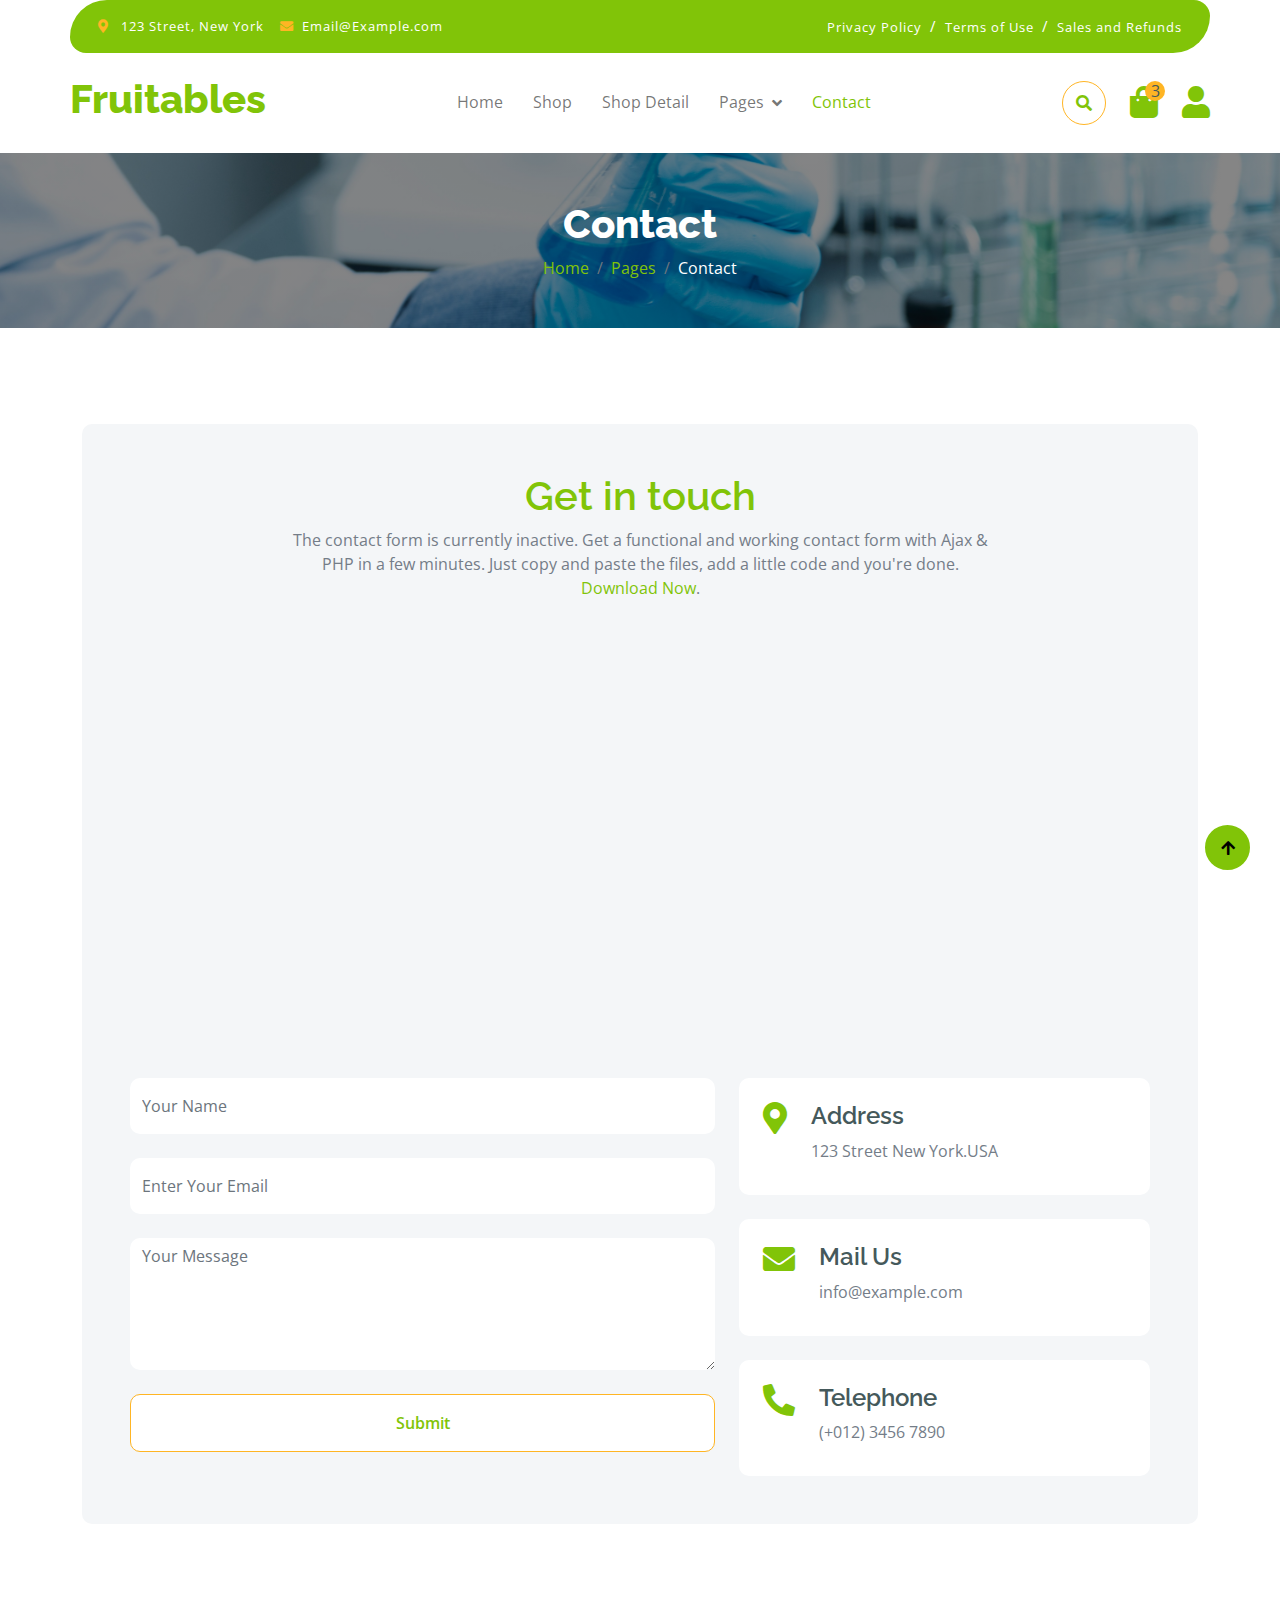
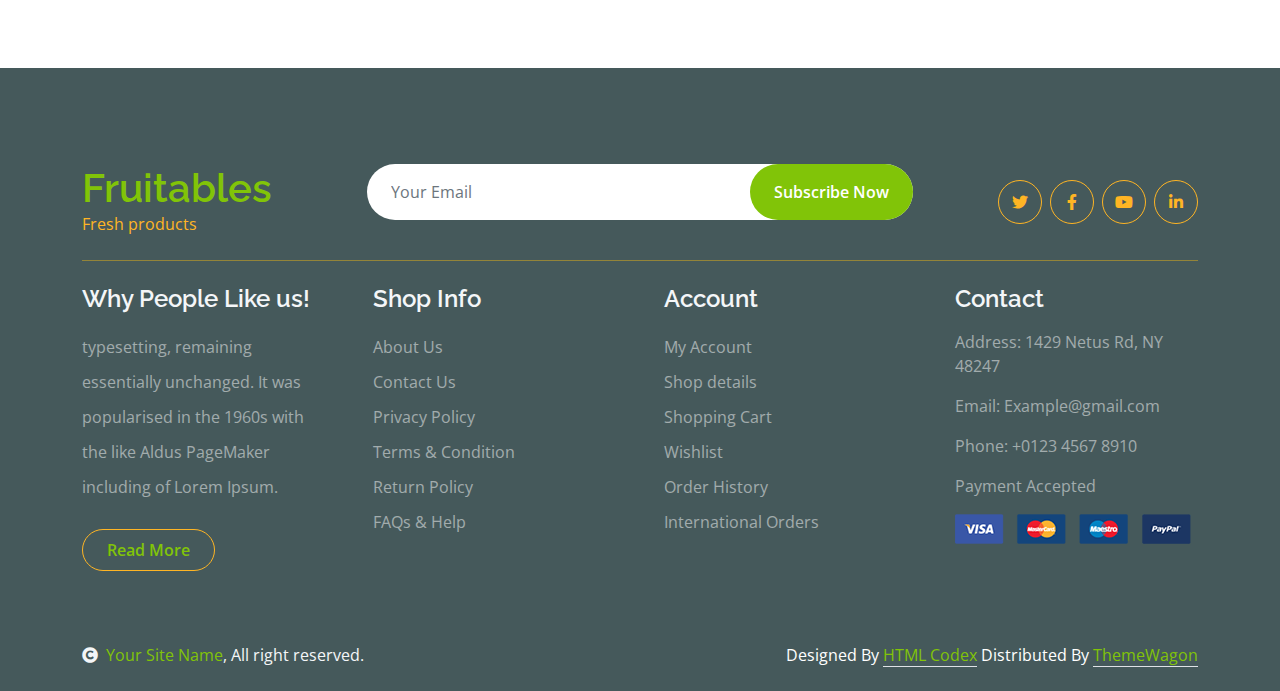
<file: contact.html>
<!DOCTYPE html>
<html lang="en">

    <head>
        <meta charset="utf-8">
        <title>Fruitables - Vegetable Website Template</title>
        <meta content="width=device-width, initial-scale=1.0" name="viewport">
        <meta content="" name="keywords">
        <meta content="" name="description">

        <!-- Google Web Fonts -->
        <link rel="preconnect" href="https://fonts.googleapis.com">
        <link rel="preconnect" href="https://fonts.gstatic.com" crossorigin>
        <link href="https://fonts.googleapis.com/css2?family=Open+Sans:wght@400;600&family=Raleway:wght@600;800&display=swap" rel="stylesheet"> 

        <!-- Icon Font Stylesheet -->
        <link rel="stylesheet" href="https://use.fontawesome.com/releases/v5.15.4/css/all.css"/>
        <link href="https://cdn.jsdelivr.net/npm/bootstrap-icons@1.4.1/font/bootstrap-icons.css" rel="stylesheet">

        <!-- Libraries Stylesheet -->
        <link href="lib/lightbox/css/lightbox.min.css" rel="stylesheet">
        <link href="lib/owlcarousel/assets/owl.carousel.min.css" rel="stylesheet">


        <!-- Customized Bootstrap Stylesheet -->
        <link href="css/bootstrap.min.css" rel="stylesheet">

        <!-- Template Stylesheet -->
        <link href="css/style.css" rel="stylesheet">
    </head>

    <body>

        <!-- Spinner Start -->
        <div id="spinner" class="show w-100 vh-100 bg-white position-fixed translate-middle top-50 start-50  d-flex align-items-center justify-content-center">
            <div class="spinner-grow text-primary" role="status"></div>
        </div>
        <!-- Spinner End -->


        <!-- Navbar start -->
        <div class="container-fluid fixed-top">
            <div class="container topbar bg-primary d-none d-lg-block">
                <div class="d-flex justify-content-between">
                    <div class="top-info ps-2">
                        <small class="me-3"><i class="fas fa-map-marker-alt me-2 text-secondary"></i> <a href="#" class="text-white">123 Street, New York</a></small>
                        <small class="me-3"><i class="fas fa-envelope me-2 text-secondary"></i><a href="#" class="text-white">Email@Example.com</a></small>
                    </div>
                    <div class="top-link pe-2">
                        <a href="#" class="text-white"><small class="text-white mx-2">Privacy Policy</small>/</a>
                        <a href="#" class="text-white"><small class="text-white mx-2">Terms of Use</small>/</a>
                        <a href="#" class="text-white"><small class="text-white ms-2">Sales and Refunds</small></a>
                    </div>
                </div>
            </div>
            <div class="container px-0">
                <nav class="navbar navbar-light bg-white navbar-expand-xl">
                    <a href="index.html" class="navbar-brand"><h1 class="text-primary display-6">Fruitables</h1></a>
                    <button class="navbar-toggler py-2 px-3" type="button" data-bs-toggle="collapse" data-bs-target="#navbarCollapse">
                        <span class="fa fa-bars text-primary"></span>
                    </button>
                    <div class="collapse navbar-collapse bg-white" id="navbarCollapse">
                        <div class="navbar-nav mx-auto">
                            <a href="index.html" class="nav-item nav-link">Home</a>
                            <a href="shop.html" class="nav-item nav-link">Shop</a>
                            <a href="shop-detail.html" class="nav-item nav-link">Shop Detail</a>
                            <div class="nav-item dropdown">
                                <a href="#" class="nav-link dropdown-toggle" data-bs-toggle="dropdown">Pages</a>
                                <div class="dropdown-menu m-0 bg-secondary rounded-0">
                                    <a href="cart.html" class="dropdown-item">Cart</a>
                                    <a href="chackout.html" class="dropdown-item">Chackout</a>
                                    <a href="testimonial.html" class="dropdown-item">Testimonial</a>
                                    <a href="404.html" class="dropdown-item">404 Page</a>
                                </div>
                            </div>
                            <a href="contact.html" class="nav-item nav-link active">Contact</a>
                        </div>
                        <div class="d-flex m-3 me-0">
                            <button class="btn-search btn border border-secondary btn-md-square rounded-circle bg-white me-4" data-bs-toggle="modal" data-bs-target="#searchModal"><i class="fas fa-search text-primary"></i></button>
                            <a href="#" class="position-relative me-4 my-auto">
                                <i class="fa fa-shopping-bag fa-2x"></i>
                                <span class="position-absolute bg-secondary rounded-circle d-flex align-items-center justify-content-center text-dark px-1" style="top: -5px; left: 15px; height: 20px; min-width: 20px;">3</span>
                            </a>
                            <a href="#" class="my-auto">
                                <i class="fas fa-user fa-2x"></i>
                            </a>
                        </div>
                    </div>
                </nav>
            </div>
        </div>
        <!-- Navbar End -->


        <!-- Modal Search Start -->
        <div class="modal fade" id="searchModal" tabindex="-1" aria-labelledby="exampleModalLabel" aria-hidden="true">
            <div class="modal-dialog modal-fullscreen">
                <div class="modal-content rounded-0">
                    <div class="modal-header">
                        <h5 class="modal-title" id="exampleModalLabel">Search by keyword</h5>
                        <button type="button" class="btn-close" data-bs-dismiss="modal" aria-label="Close"></button>
                    </div>
                    <div class="modal-body d-flex align-items-center">
                        <div class="input-group w-75 mx-auto d-flex">
                            <input type="search" class="form-control p-3" placeholder="keywords" aria-describedby="search-icon-1">
                            <span id="search-icon-1" class="input-group-text p-3"><i class="fa fa-search"></i></span>
                        </div>
                    </div>
                </div>
            </div>
        </div>
        <!-- Modal Search End -->


        <!-- Single Page Header start -->
        <div class="container-fluid page-header py-5">
            <h1 class="text-center text-white display-6">Contact</h1>
            <ol class="breadcrumb justify-content-center mb-0">
                <li class="breadcrumb-item"><a href="#">Home</a></li>
                <li class="breadcrumb-item"><a href="#">Pages</a></li>
                <li class="breadcrumb-item active text-white">Contact</li>
            </ol>
        </div>
        <!-- Single Page Header End -->


        <!-- Contact Start -->
        <div class="container-fluid contact py-5">
            <div class="container py-5">
                <div class="p-5 bg-light rounded">
                    <div class="row g-4">
                        <div class="col-12">
                            <div class="text-center mx-auto" style="max-width: 700px;">
                                <h1 class="text-primary">Get in touch</h1>
                                <p class="mb-4">The contact form is currently inactive. Get a functional and working contact form with Ajax & PHP in a few minutes. Just copy and paste the files, add a little code and you're done. <a href="https://htmlcodex.com/contact-form">Download Now</a>.</p>
                            </div>
                        </div>
                        <div class="col-lg-12">
                            <div class="h-100 rounded">
                                <iframe class="rounded w-100" 
                                style="height: 400px;" src="https://www.google.com/maps/embed?pb=!1m18!1m12!1m3!1d387191.33750346623!2d-73.97968099999999!3d40.6974881!2m3!1f0!2f0!3f0!3m2!1i1024!2i768!4f13.1!3m3!1m2!1s0x89c24fa5d33f083b%3A0xc80b8f06e177fe62!2sNew%20York%2C%20NY%2C%20USA!5e0!3m2!1sen!2sbd!4v1694259649153!5m2!1sen!2sbd" 
                                loading="lazy" referrerpolicy="no-referrer-when-downgrade"></iframe>
                            </div>
                        </div>
                        <div class="col-lg-7">
                            <form action="" class="">
                                <input type="text" class="w-100 form-control border-0 py-3 mb-4" placeholder="Your Name">
                                <input type="email" class="w-100 form-control border-0 py-3 mb-4" placeholder="Enter Your Email">
                                <textarea class="w-100 form-control border-0 mb-4" rows="5" cols="10" placeholder="Your Message"></textarea>
                                <button class="w-100 btn form-control border-secondary py-3 bg-white text-primary " type="submit">Submit</button>
                            </form>
                        </div>
                        <div class="col-lg-5">
                            <div class="d-flex p-4 rounded mb-4 bg-white">
                                <i class="fas fa-map-marker-alt fa-2x text-primary me-4"></i>
                                <div>
                                    <h4>Address</h4>
                                    <p class="mb-2">123 Street New York.USA</p>
                                </div>
                            </div>
                            <div class="d-flex p-4 rounded mb-4 bg-white">
                                <i class="fas fa-envelope fa-2x text-primary me-4"></i>
                                <div>
                                    <h4>Mail Us</h4>
                                    <p class="mb-2">info@example.com</p>
                                </div>
                            </div>
                            <div class="d-flex p-4 rounded bg-white">
                                <i class="fa fa-phone-alt fa-2x text-primary me-4"></i>
                                <div>
                                    <h4>Telephone</h4>
                                    <p class="mb-2">(+012) 3456 7890</p>
                                </div>
                            </div>
                        </div>
                    </div>
                </div>
            </div>
        </div>
        <!-- Contact End -->


        <!-- Footer Start -->
        <div class="container-fluid bg-dark text-white-50 footer pt-5 mt-5">
            <div class="container py-5">
                <div class="pb-4 mb-4" style="border-bottom: 1px solid rgba(226, 175, 24, 0.5) ;">
                    <div class="row g-4">
                        <div class="col-lg-3">
                            <a href="#">
                                <h1 class="text-primary mb-0">Fruitables</h1>
                                <p class="text-secondary mb-0">Fresh products</p>
                            </a>
                        </div>
                        <div class="col-lg-6">
                            <div class="position-relative mx-auto">
                                <input class="form-control border-0 w-100 py-3 px-4 rounded-pill" type="number" placeholder="Your Email">
                                <button type="submit" class="btn btn-primary border-0 border-secondary py-3 px-4 position-absolute rounded-pill text-white" style="top: 0; right: 0;">Subscribe Now</button>
                            </div>
                        </div>
                        <div class="col-lg-3">
                            <div class="d-flex justify-content-end pt-3">
                                <a class="btn  btn-outline-secondary me-2 btn-md-square rounded-circle" href=""><i class="fab fa-twitter"></i></a>
                                <a class="btn btn-outline-secondary me-2 btn-md-square rounded-circle" href=""><i class="fab fa-facebook-f"></i></a>
                                <a class="btn btn-outline-secondary me-2 btn-md-square rounded-circle" href=""><i class="fab fa-youtube"></i></a>
                                <a class="btn btn-outline-secondary btn-md-square rounded-circle" href=""><i class="fab fa-linkedin-in"></i></a>
                            </div>
                        </div>
                    </div>
                </div>
                <div class="row g-5">
                    <div class="col-lg-3 col-md-6">
                        <div class="footer-item">
                            <h4 class="text-light mb-3">Why People Like us!</h4>
                            <p class="mb-4">typesetting, remaining essentially unchanged. It was 
                                popularised in the 1960s with the like Aldus PageMaker including of Lorem Ipsum.</p>
                            <a href="" class="btn border-secondary py-2 px-4 rounded-pill text-primary">Read More</a>
                        </div>
                    </div>
                    <div class="col-lg-3 col-md-6">
                        <div class="d-flex flex-column text-start footer-item">
                            <h4 class="text-light mb-3">Shop Info</h4>
                            <a class="btn-link" href="">About Us</a>
                            <a class="btn-link" href="">Contact Us</a>
                            <a class="btn-link" href="">Privacy Policy</a>
                            <a class="btn-link" href="">Terms & Condition</a>
                            <a class="btn-link" href="">Return Policy</a>
                            <a class="btn-link" href="">FAQs & Help</a>
                        </div>
                    </div>
                    <div class="col-lg-3 col-md-6">
                        <div class="d-flex flex-column text-start footer-item">
                            <h4 class="text-light mb-3">Account</h4>
                            <a class="btn-link" href="">My Account</a>
                            <a class="btn-link" href="">Shop details</a>
                            <a class="btn-link" href="">Shopping Cart</a>
                            <a class="btn-link" href="">Wishlist</a>
                            <a class="btn-link" href="">Order History</a>
                            <a class="btn-link" href="">International Orders</a>
                        </div>
                    </div>
                    <div class="col-lg-3 col-md-6">
                        <div class="footer-item">
                            <h4 class="text-light mb-3">Contact</h4>
                            <p>Address: 1429 Netus Rd, NY 48247</p>
                            <p>Email: Example@gmail.com</p>
                            <p>Phone: +0123 4567 8910</p>
                            <p>Payment Accepted</p>
                            <img src="img/payment.png" class="img-fluid" alt="">
                        </div>
                    </div>
                </div>
            </div>
        </div>
        <!-- Footer End -->

        <!-- Copyright Start -->
        <div class="container-fluid copyright bg-dark py-4">
            <div class="container">
                <div class="row">
                    <div class="col-md-6 text-center text-md-start mb-3 mb-md-0">
                        <span class="text-light"><a href="#"><i class="fas fa-copyright text-light me-2"></i>Your Site Name</a>, All right reserved.</span>
                    </div>
                    <div class="col-md-6 my-auto text-center text-md-end text-white">
                        <!--/*** This template is free as long as you keep the below author’s credit link/attribution link/backlink. ***/-->
                        <!--/*** If you'd like to use the template without the below author’s credit link/attribution link/backlink, ***/-->
                        <!--/*** you can purchase the Credit Removal License from "https://htmlcodex.com/credit-removal". ***/-->
                        Designed By <a class="border-bottom" href="https://htmlcodex.com">HTML Codex</a> Distributed By <a class="border-bottom" href="https://themewagon.com">ThemeWagon</a>
                    </div>
                </div>
            </div>
        </div>
        <!-- Copyright End -->



        <!-- Back to Top -->
        <a href="#" class="btn btn-primary border-3 border-primary rounded-circle back-to-top"><i class="fa fa-arrow-up"></i></a>   

        
    <!-- JavaScript Libraries -->
    <script src="https://ajax.googleapis.com/ajax/libs/jquery/3.6.4/jquery.min.js"></script>
    <script src="https://cdn.jsdelivr.net/npm/bootstrap@5.0.0/dist/js/bootstrap.bundle.min.js"></script>
    <script src="lib/easing/easing.min.js"></script>
    <script src="lib/waypoints/waypoints.min.js"></script>
    <script src="lib/lightbox/js/lightbox.min.js"></script>
    <script src="lib/owlcarousel/owl.carousel.min.js"></script>

    <!-- Template Javascript -->
    <script src="js/main.js"></script>
    </body>

</html>
</file>
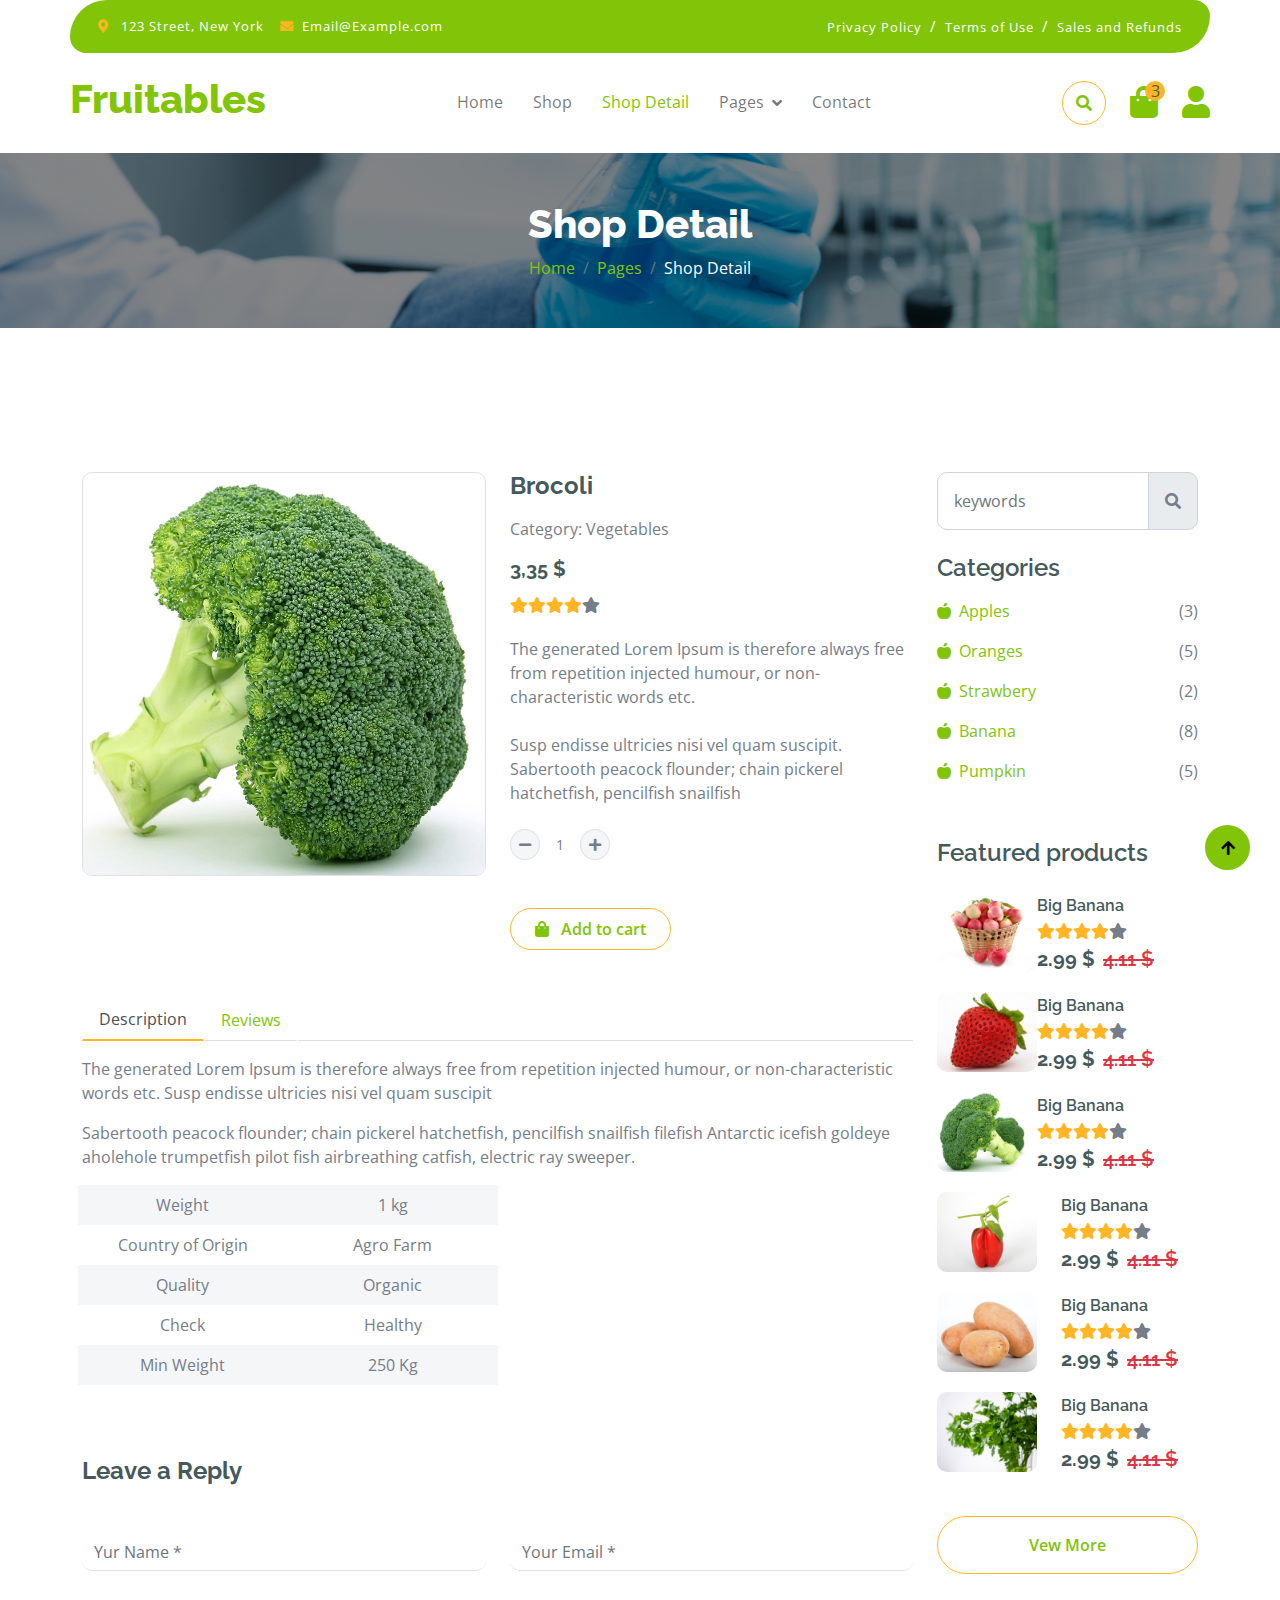
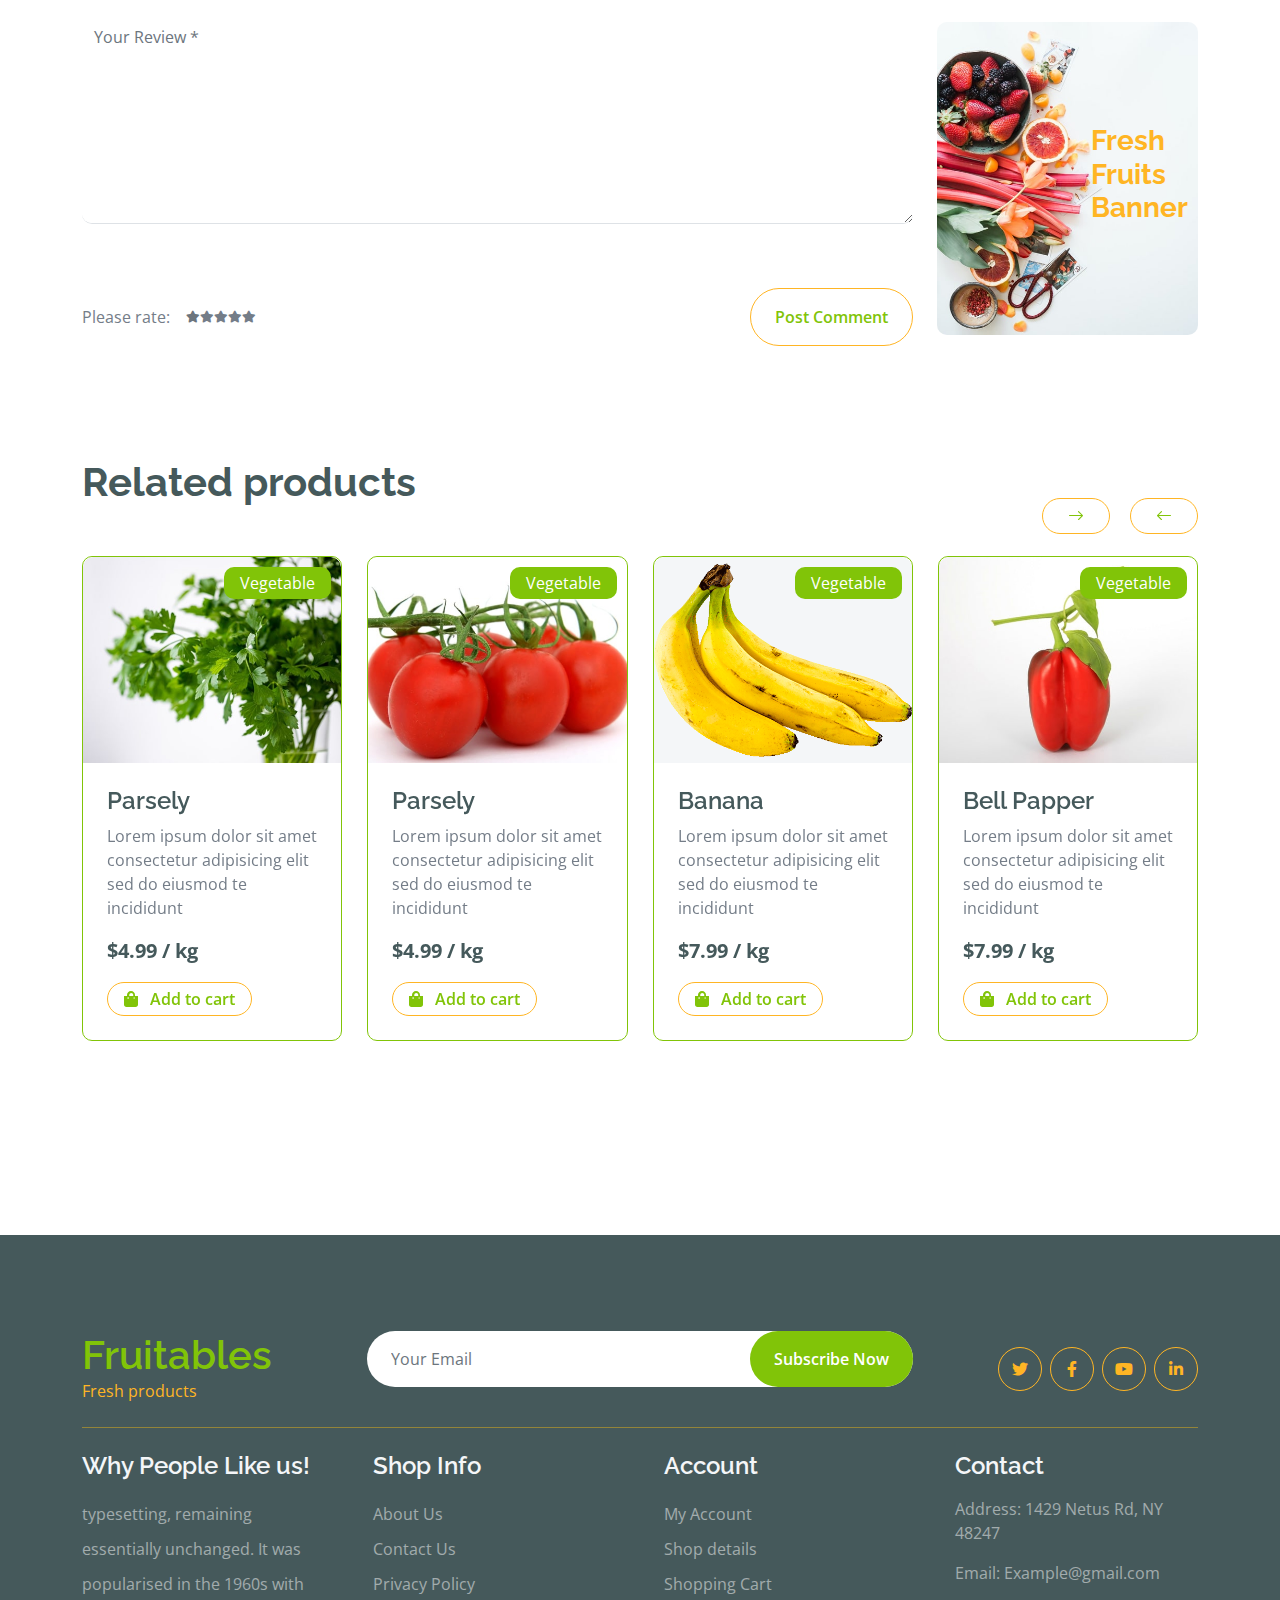
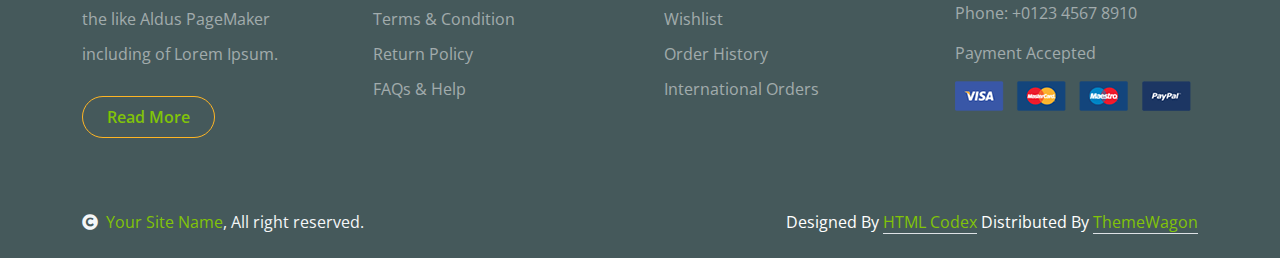
<file: shop-detail.html>
<!DOCTYPE html>
<html lang="en">

    <head>
        <meta charset="utf-8">
        <title>Fruitables - Vegetable Website Template</title>
        <meta content="width=device-width, initial-scale=1.0" name="viewport">
        <meta content="" name="keywords">
        <meta content="" name="description">

        <!-- Google Web Fonts -->
        <link rel="preconnect" href="https://fonts.googleapis.com">
        <link rel="preconnect" href="https://fonts.gstatic.com" crossorigin>
        <link href="https://fonts.googleapis.com/css2?family=Open+Sans:wght@400;600&family=Raleway:wght@600;800&display=swap" rel="stylesheet"> 

        <!-- Icon Font Stylesheet -->
        <link rel="stylesheet" href="https://use.fontawesome.com/releases/v5.15.4/css/all.css"/>
        <link href="https://cdn.jsdelivr.net/npm/bootstrap-icons@1.4.1/font/bootstrap-icons.css" rel="stylesheet">

        <!-- Libraries Stylesheet -->
        <link href="lib/lightbox/css/lightbox.min.css" rel="stylesheet">
        <link href="lib/owlcarousel/assets/owl.carousel.min.css" rel="stylesheet">


        <!-- Customized Bootstrap Stylesheet -->
        <link href="css/bootstrap.min.css" rel="stylesheet">

        <!-- Template Stylesheet -->
        <link href="css/style.css" rel="stylesheet">
    </head>

    <body>

        <!-- Spinner Start -->
        <div id="spinner" class="show w-100 vh-100 bg-white position-fixed translate-middle top-50 start-50  d-flex align-items-center justify-content-center">
            <div class="spinner-grow text-primary" role="status"></div>
        </div>
        <!-- Spinner End -->


        <!-- Navbar start -->
        <div class="container-fluid fixed-top">
            <div class="container topbar bg-primary d-none d-lg-block">
                <div class="d-flex justify-content-between">
                    <div class="top-info ps-2">
                        <small class="me-3"><i class="fas fa-map-marker-alt me-2 text-secondary"></i> <a href="#" class="text-white">123 Street, New York</a></small>
                        <small class="me-3"><i class="fas fa-envelope me-2 text-secondary"></i><a href="#" class="text-white">Email@Example.com</a></small>
                    </div>
                    <div class="top-link pe-2">
                        <a href="#" class="text-white"><small class="text-white mx-2">Privacy Policy</small>/</a>
                        <a href="#" class="text-white"><small class="text-white mx-2">Terms of Use</small>/</a>
                        <a href="#" class="text-white"><small class="text-white ms-2">Sales and Refunds</small></a>
                    </div>
                </div>
            </div>
            <div class="container px-0">
                <nav class="navbar navbar-light bg-white navbar-expand-xl">
                    <a href="index.html" class="navbar-brand"><h1 class="text-primary display-6">Fruitables</h1></a>
                    <button class="navbar-toggler py-2 px-3" type="button" data-bs-toggle="collapse" data-bs-target="#navbarCollapse">
                        <span class="fa fa-bars text-primary"></span>
                    </button>
                    <div class="collapse navbar-collapse bg-white" id="navbarCollapse">
                        <div class="navbar-nav mx-auto">
                            <a href="index.html" class="nav-item nav-link">Home</a>
                            <a href="shop.html" class="nav-item nav-link">Shop</a>
                            <a href="shop-detail.html" class="nav-item nav-link active">Shop Detail</a>
                            <div class="nav-item dropdown">
                                <a href="#" class="nav-link dropdown-toggle" data-bs-toggle="dropdown">Pages</a>
                                <div class="dropdown-menu m-0 bg-secondary rounded-0">
                                    <a href="cart.html" class="dropdown-item">Cart</a>
                                    <a href="chackout.html" class="dropdown-item">Chackout</a>
                                    <a href="testimonial.html" class="dropdown-item">Testimonial</a>
                                    <a href="404.html" class="dropdown-item">404 Page</a>
                                </div>
                            </div>
                            <a href="contact.html" class="nav-item nav-link">Contact</a>
                        </div>
                        <div class="d-flex m-3 me-0">
                            <button class="btn-search btn border border-secondary btn-md-square rounded-circle bg-white me-4" data-bs-toggle="modal" data-bs-target="#searchModal"><i class="fas fa-search text-primary"></i></button>
                            <a href="#" class="position-relative me-4 my-auto">
                                <i class="fa fa-shopping-bag fa-2x"></i>
                                <span class="position-absolute bg-secondary rounded-circle d-flex align-items-center justify-content-center text-dark px-1" style="top: -5px; left: 15px; height: 20px; min-width: 20px;">3</span>
                            </a>
                            <a href="#" class="my-auto">
                                <i class="fas fa-user fa-2x"></i>
                            </a>
                        </div>
                    </div>
                </nav>
            </div>
        </div>
        <!-- Navbar End -->


        <!-- Modal Search Start -->
        <div class="modal fade" id="searchModal" tabindex="-1" aria-labelledby="exampleModalLabel" aria-hidden="true">
            <div class="modal-dialog modal-fullscreen">
                <div class="modal-content rounded-0">
                    <div class="modal-header">
                        <h5 class="modal-title" id="exampleModalLabel">Search by keyword</h5>
                        <button type="button" class="btn-close" data-bs-dismiss="modal" aria-label="Close"></button>
                    </div>
                    <div class="modal-body d-flex align-items-center">
                        <div class="input-group w-75 mx-auto d-flex">
                            <input type="search" class="form-control p-3" placeholder="keywords" aria-describedby="search-icon-1">
                            <span id="search-icon-1" class="input-group-text p-3"><i class="fa fa-search"></i></span>
                        </div>
                    </div>
                </div>
            </div>
        </div>
        <!-- Modal Search End -->


        <!-- Single Page Header start -->
        <div class="container-fluid page-header py-5">
            <h1 class="text-center text-white display-6">Shop Detail</h1>
            <ol class="breadcrumb justify-content-center mb-0">
                <li class="breadcrumb-item"><a href="#">Home</a></li>
                <li class="breadcrumb-item"><a href="#">Pages</a></li>
                <li class="breadcrumb-item active text-white">Shop Detail</li>
            </ol>
        </div>
        <!-- Single Page Header End -->


        <!-- Single Product Start -->
        <div class="container-fluid py-5 mt-5">
            <div class="container py-5">
                <div class="row g-4 mb-5">
                    <div class="col-lg-8 col-xl-9">
                        <div class="row g-4">
                            <div class="col-lg-6">
                                <div class="border rounded">
                                    <a href="#">
                                        <img src="img/single-item.jpg" class="img-fluid rounded" alt="Image">
                                    </a>
                                </div>
                            </div>
                            <div class="col-lg-6">
                                <h4 class="fw-bold mb-3">Brocoli</h4>
                                <p class="mb-3">Category: Vegetables</p>
                                <h5 class="fw-bold mb-3">3,35 $</h5>
                                <div class="d-flex mb-4">
                                    <i class="fa fa-star text-secondary"></i>
                                    <i class="fa fa-star text-secondary"></i>
                                    <i class="fa fa-star text-secondary"></i>
                                    <i class="fa fa-star text-secondary"></i>
                                    <i class="fa fa-star"></i>
                                </div>
                                <p class="mb-4">The generated Lorem Ipsum is therefore always free from repetition injected humour, or non-characteristic words etc.</p>
                                <p class="mb-4">Susp endisse ultricies nisi vel quam suscipit. Sabertooth peacock flounder; chain pickerel hatchetfish, pencilfish snailfish</p>
                                <div class="input-group quantity mb-5" style="width: 100px;">
                                    <div class="input-group-btn">
                                        <button class="btn btn-sm btn-minus rounded-circle bg-light border" >
                                            <i class="fa fa-minus"></i>
                                        </button>
                                    </div>
                                    <input type="text" class="form-control form-control-sm text-center border-0" value="1">
                                    <div class="input-group-btn">
                                        <button class="btn btn-sm btn-plus rounded-circle bg-light border">
                                            <i class="fa fa-plus"></i>
                                        </button>
                                    </div>
                                </div>
                                <a href="#" class="btn border border-secondary rounded-pill px-4 py-2 mb-4 text-primary"><i class="fa fa-shopping-bag me-2 text-primary"></i> Add to cart</a>
                            </div>
                            <div class="col-lg-12">
                                <nav>
                                    <div class="nav nav-tabs mb-3">
                                        <button class="nav-link active border-white border-bottom-0" type="button" role="tab"
                                            id="nav-about-tab" data-bs-toggle="tab" data-bs-target="#nav-about"
                                            aria-controls="nav-about" aria-selected="true">Description</button>
                                        <button class="nav-link border-white border-bottom-0" type="button" role="tab"
                                            id="nav-mission-tab" data-bs-toggle="tab" data-bs-target="#nav-mission"
                                            aria-controls="nav-mission" aria-selected="false">Reviews</button>
                                    </div>
                                </nav>
                                <div class="tab-content mb-5">
                                    <div class="tab-pane active" id="nav-about" role="tabpanel" aria-labelledby="nav-about-tab">
                                        <p>The generated Lorem Ipsum is therefore always free from repetition injected humour, or non-characteristic words etc. 
                                            Susp endisse ultricies nisi vel quam suscipit </p>
                                        <p>Sabertooth peacock flounder; chain pickerel hatchetfish, pencilfish snailfish filefish Antarctic 
                                            icefish goldeye aholehole trumpetfish pilot fish airbreathing catfish, electric ray sweeper.</p>
                                        <div class="px-2">
                                            <div class="row g-4">
                                                <div class="col-6">
                                                    <div class="row bg-light align-items-center text-center justify-content-center py-2">
                                                        <div class="col-6">
                                                            <p class="mb-0">Weight</p>
                                                        </div>
                                                        <div class="col-6">
                                                            <p class="mb-0">1 kg</p>
                                                        </div>
                                                    </div>
                                                    <div class="row text-center align-items-center justify-content-center py-2">
                                                        <div class="col-6">
                                                            <p class="mb-0">Country of Origin</p>
                                                        </div>
                                                        <div class="col-6">
                                                            <p class="mb-0">Agro Farm</p>
                                                        </div>
                                                    </div>
                                                    <div class="row bg-light text-center align-items-center justify-content-center py-2">
                                                        <div class="col-6">
                                                            <p class="mb-0">Quality</p>
                                                        </div>
                                                        <div class="col-6">
                                                            <p class="mb-0">Organic</p>
                                                        </div>
                                                    </div>
                                                    <div class="row text-center align-items-center justify-content-center py-2">
                                                        <div class="col-6">
                                                            <p class="mb-0">Сheck</p>
                                                        </div>
                                                        <div class="col-6">
                                                            <p class="mb-0">Healthy</p>
                                                        </div>
                                                    </div>
                                                    <div class="row bg-light text-center align-items-center justify-content-center py-2">
                                                        <div class="col-6">
                                                            <p class="mb-0">Min Weight</p>
                                                        </div>
                                                        <div class="col-6">
                                                            <p class="mb-0">250 Kg</p>
                                                        </div>
                                                    </div>
                                                </div>
                                            </div>
                                        </div>
                                    </div>
                                    <div class="tab-pane" id="nav-mission" role="tabpanel" aria-labelledby="nav-mission-tab">
                                        <div class="d-flex">
                                            <img src="img/avatar.jpg" class="img-fluid rounded-circle p-3" style="width: 100px; height: 100px;" alt="">
                                            <div class="">
                                                <p class="mb-2" style="font-size: 14px;">April 12, 2024</p>
                                                <div class="d-flex justify-content-between">
                                                    <h5>Jason Smith</h5>
                                                    <div class="d-flex mb-3">
                                                        <i class="fa fa-star text-secondary"></i>
                                                        <i class="fa fa-star text-secondary"></i>
                                                        <i class="fa fa-star text-secondary"></i>
                                                        <i class="fa fa-star text-secondary"></i>
                                                        <i class="fa fa-star"></i>
                                                    </div>
                                                </div>
                                                <p>The generated Lorem Ipsum is therefore always free from repetition injected humour, or non-characteristic 
                                                    words etc. Susp endisse ultricies nisi vel quam suscipit </p>
                                            </div>
                                        </div>
                                        <div class="d-flex">
                                            <img src="img/avatar.jpg" class="img-fluid rounded-circle p-3" style="width: 100px; height: 100px;" alt="">
                                            <div class="">
                                                <p class="mb-2" style="font-size: 14px;">April 12, 2024</p>
                                                <div class="d-flex justify-content-between">
                                                    <h5>Sam Peters</h5>
                                                    <div class="d-flex mb-3">
                                                        <i class="fa fa-star text-secondary"></i>
                                                        <i class="fa fa-star text-secondary"></i>
                                                        <i class="fa fa-star text-secondary"></i>
                                                        <i class="fa fa-star"></i>
                                                        <i class="fa fa-star"></i>
                                                    </div>
                                                </div>
                                                <p class="text-dark">The generated Lorem Ipsum is therefore always free from repetition injected humour, or non-characteristic 
                                                    words etc. Susp endisse ultricies nisi vel quam suscipit </p>
                                            </div>
                                        </div>
                                    </div>
                                    <div class="tab-pane" id="nav-vision" role="tabpanel">
                                        <p class="text-dark">Tempor erat elitr rebum at clita. Diam dolor diam ipsum et tempor sit. Aliqu diam
                                            amet diam et eos labore. 3</p>
                                        <p class="mb-0">Diam dolor diam ipsum et tempor sit. Aliqu diam amet diam et eos labore.
                                            Clita erat ipsum et lorem et sit</p>
                                    </div>
                                </div>
                            </div>
                            <form action="#">
                                <h4 class="mb-5 fw-bold">Leave a Reply</h4>
                                <div class="row g-4">
                                    <div class="col-lg-6">
                                        <div class="border-bottom rounded">
                                            <input type="text" class="form-control border-0 me-4" placeholder="Yur Name *">
                                        </div>
                                    </div>
                                    <div class="col-lg-6">
                                        <div class="border-bottom rounded">
                                            <input type="email" class="form-control border-0" placeholder="Your Email *">
                                        </div>
                                    </div>
                                    <div class="col-lg-12">
                                        <div class="border-bottom rounded my-4">
                                            <textarea name="" id="" class="form-control border-0" cols="30" rows="8" placeholder="Your Review *" spellcheck="false"></textarea>
                                        </div>
                                    </div>
                                    <div class="col-lg-12">
                                        <div class="d-flex justify-content-between py-3 mb-5">
                                            <div class="d-flex align-items-center">
                                                <p class="mb-0 me-3">Please rate:</p>
                                                <div class="d-flex align-items-center" style="font-size: 12px;">
                                                    <i class="fa fa-star text-muted"></i>
                                                    <i class="fa fa-star"></i>
                                                    <i class="fa fa-star"></i>
                                                    <i class="fa fa-star"></i>
                                                    <i class="fa fa-star"></i>
                                                </div>
                                            </div>
                                            <a href="#" class="btn border border-secondary text-primary rounded-pill px-4 py-3"> Post Comment</a>
                                        </div>
                                    </div>
                                </div>
                            </form>
                        </div>
                    </div>
                    <div class="col-lg-4 col-xl-3">
                        <div class="row g-4 fruite">
                            <div class="col-lg-12">
                                <div class="input-group w-100 mx-auto d-flex mb-4">
                                    <input type="search" class="form-control p-3" placeholder="keywords" aria-describedby="search-icon-1">
                                    <span id="search-icon-1" class="input-group-text p-3"><i class="fa fa-search"></i></span>
                                </div>
                                <div class="mb-4">
                                    <h4>Categories</h4>
                                    <ul class="list-unstyled fruite-categorie">
                                        <li>
                                            <div class="d-flex justify-content-between fruite-name">
                                                <a href="#"><i class="fas fa-apple-alt me-2"></i>Apples</a>
                                                <span>(3)</span>
                                            </div>
                                        </li>
                                        <li>
                                            <div class="d-flex justify-content-between fruite-name">
                                                <a href="#"><i class="fas fa-apple-alt me-2"></i>Oranges</a>
                                                <span>(5)</span>
                                            </div>
                                        </li>
                                        <li>
                                            <div class="d-flex justify-content-between fruite-name">
                                                <a href="#"><i class="fas fa-apple-alt me-2"></i>Strawbery</a>
                                                <span>(2)</span>
                                            </div>
                                        </li>
                                        <li>
                                            <div class="d-flex justify-content-between fruite-name">
                                                <a href="#"><i class="fas fa-apple-alt me-2"></i>Banana</a>
                                                <span>(8)</span>
                                            </div>
                                        </li>
                                        <li>
                                            <div class="d-flex justify-content-between fruite-name">
                                                <a href="#"><i class="fas fa-apple-alt me-2"></i>Pumpkin</a>
                                                <span>(5)</span>
                                            </div>
                                        </li>
                                    </ul>
                                </div>
                            </div>
                            <div class="col-lg-12">
                                <h4 class="mb-4">Featured products</h4>
                                <div class="d-flex align-items-center justify-content-start">
                                    <div class="rounded" style="width: 100px; height: 100px;">
                                        <img src="img/featur-1.jpg" class="img-fluid rounded" alt="Image">
                                    </div>
                                    <div>
                                        <h6 class="mb-2">Big Banana</h6>
                                        <div class="d-flex mb-2">
                                            <i class="fa fa-star text-secondary"></i>
                                            <i class="fa fa-star text-secondary"></i>
                                            <i class="fa fa-star text-secondary"></i>
                                            <i class="fa fa-star text-secondary"></i>
                                            <i class="fa fa-star"></i>
                                        </div>
                                        <div class="d-flex mb-2">
                                            <h5 class="fw-bold me-2">2.99 $</h5>
                                            <h5 class="text-danger text-decoration-line-through">4.11 $</h5>
                                        </div>
                                    </div>
                                </div>
                                <div class="d-flex align-items-center justify-content-start">
                                    <div class="rounded" style="width: 100px; height: 100px;">
                                        <img src="img/featur-2.jpg" class="img-fluid rounded" alt="">
                                    </div>
                                    <div>
                                        <h6 class="mb-2">Big Banana</h6>
                                        <div class="d-flex mb-2">
                                            <i class="fa fa-star text-secondary"></i>
                                            <i class="fa fa-star text-secondary"></i>
                                            <i class="fa fa-star text-secondary"></i>
                                            <i class="fa fa-star text-secondary"></i>
                                            <i class="fa fa-star"></i>
                                        </div>
                                        <div class="d-flex mb-2">
                                            <h5 class="fw-bold me-2">2.99 $</h5>
                                            <h5 class="text-danger text-decoration-line-through">4.11 $</h5>
                                        </div>
                                    </div>
                                </div>
                                <div class="d-flex align-items-center justify-content-start">
                                    <div class="rounded" style="width: 100px; height: 100px;">
                                        <img src="img/featur-3.jpg" class="img-fluid rounded" alt="">
                                    </div>
                                    <div>
                                        <h6 class="mb-2">Big Banana</h6>
                                        <div class="d-flex mb-2">
                                            <i class="fa fa-star text-secondary"></i>
                                            <i class="fa fa-star text-secondary"></i>
                                            <i class="fa fa-star text-secondary"></i>
                                            <i class="fa fa-star text-secondary"></i>
                                            <i class="fa fa-star"></i>
                                        </div>
                                        <div class="d-flex mb-2">
                                            <h5 class="fw-bold me-2">2.99 $</h5>
                                            <h5 class="text-danger text-decoration-line-through">4.11 $</h5>
                                        </div>
                                    </div>
                                </div>
                                <div class="d-flex align-items-center justify-content-start">
                                    <div class="rounded me-4" style="width: 100px; height: 100px;">
                                        <img src="img/vegetable-item-4.jpg" class="img-fluid rounded" alt="">
                                    </div>
                                    <div>
                                        <h6 class="mb-2">Big Banana</h6>
                                        <div class="d-flex mb-2">
                                            <i class="fa fa-star text-secondary"></i>
                                            <i class="fa fa-star text-secondary"></i>
                                            <i class="fa fa-star text-secondary"></i>
                                            <i class="fa fa-star text-secondary"></i>
                                            <i class="fa fa-star"></i>
                                        </div>
                                        <div class="d-flex mb-2">
                                            <h5 class="fw-bold me-2">2.99 $</h5>
                                            <h5 class="text-danger text-decoration-line-through">4.11 $</h5>
                                        </div>
                                    </div>
                                </div>
                                <div class="d-flex align-items-center justify-content-start">
                                    <div class="rounded me-4" style="width: 100px; height: 100px;">
                                        <img src="img/vegetable-item-5.jpg" class="img-fluid rounded" alt="">
                                    </div>
                                    <div>
                                        <h6 class="mb-2">Big Banana</h6>
                                        <div class="d-flex mb-2">
                                            <i class="fa fa-star text-secondary"></i>
                                            <i class="fa fa-star text-secondary"></i>
                                            <i class="fa fa-star text-secondary"></i>
                                            <i class="fa fa-star text-secondary"></i>
                                            <i class="fa fa-star"></i>
                                        </div>
                                        <div class="d-flex mb-2">
                                            <h5 class="fw-bold me-2">2.99 $</h5>
                                            <h5 class="text-danger text-decoration-line-through">4.11 $</h5>
                                        </div>
                                    </div>
                                </div>
                                <div class="d-flex align-items-center justify-content-start">
                                    <div class="rounded me-4" style="width: 100px; height: 100px;">
                                        <img src="img/vegetable-item-6.jpg" class="img-fluid rounded" alt="">
                                    </div>
                                    <div>
                                        <h6 class="mb-2">Big Banana</h6>
                                        <div class="d-flex mb-2">
                                            <i class="fa fa-star text-secondary"></i>
                                            <i class="fa fa-star text-secondary"></i>
                                            <i class="fa fa-star text-secondary"></i>
                                            <i class="fa fa-star text-secondary"></i>
                                            <i class="fa fa-star"></i>
                                        </div>
                                        <div class="d-flex mb-2">
                                            <h5 class="fw-bold me-2">2.99 $</h5>
                                            <h5 class="text-danger text-decoration-line-through">4.11 $</h5>
                                        </div>
                                    </div>
                                </div>
                                <div class="d-flex justify-content-center my-4">
                                    <a href="#" class="btn border border-secondary px-4 py-3 rounded-pill text-primary w-100">Vew More</a>
                                </div>
                            </div>
                            <div class="col-lg-12">
                                <div class="position-relative">
                                    <img src="img/banner-fruits.jpg" class="img-fluid w-100 rounded" alt="">
                                    <div class="position-absolute" style="top: 50%; right: 10px; transform: translateY(-50%);">
                                        <h3 class="text-secondary fw-bold">Fresh <br> Fruits <br> Banner</h3>
                                    </div>
                                </div>
                            </div>
                        </div>
                    </div>
                </div>
                <h1 class="fw-bold mb-0">Related products</h1>
                <div class="vesitable">
                    <div class="owl-carousel vegetable-carousel justify-content-center">
                        <div class="border border-primary rounded position-relative vesitable-item">
                            <div class="vesitable-img">
                                <img src="img/vegetable-item-6.jpg" class="img-fluid w-100 rounded-top" alt="">
                            </div>
                            <div class="text-white bg-primary px-3 py-1 rounded position-absolute" style="top: 10px; right: 10px;">Vegetable</div>
                            <div class="p-4 pb-0 rounded-bottom">
                                <h4>Parsely</h4>
                                <p>Lorem ipsum dolor sit amet consectetur adipisicing elit sed do eiusmod te incididunt</p>
                                <div class="d-flex justify-content-between flex-lg-wrap">
                                    <p class="text-dark fs-5 fw-bold">$4.99 / kg</p>
                                    <a href="#" class="btn border border-secondary rounded-pill px-3 py-1 mb-4 text-primary"><i class="fa fa-shopping-bag me-2 text-primary"></i> Add to cart</a>
                                </div>
                            </div>
                        </div>
                        <div class="border border-primary rounded position-relative vesitable-item">
                            <div class="vesitable-img">
                                <img src="img/vegetable-item-1.jpg" class="img-fluid w-100 rounded-top" alt="">
                            </div>
                            <div class="text-white bg-primary px-3 py-1 rounded position-absolute" style="top: 10px; right: 10px;">Vegetable</div>
                            <div class="p-4 pb-0 rounded-bottom">
                                <h4>Parsely</h4>
                                <p>Lorem ipsum dolor sit amet consectetur adipisicing elit sed do eiusmod te incididunt</p>
                                <div class="d-flex justify-content-between flex-lg-wrap">
                                    <p class="text-dark fs-5 fw-bold">$4.99 / kg</p>
                                    <a href="#" class="btn border border-secondary rounded-pill px-3 py-1 mb-4 text-primary"><i class="fa fa-shopping-bag me-2 text-primary"></i> Add to cart</a>
                                </div>
                            </div>
                        </div>
                        <div class="border border-primary rounded position-relative vesitable-item">
                            <div class="vesitable-img">
                                <img src="img/vegetable-item-3.png" class="img-fluid w-100 rounded-top bg-light" alt="">
                            </div>
                            <div class="text-white bg-primary px-3 py-1 rounded position-absolute" style="top: 10px; right: 10px;">Vegetable</div>
                            <div class="p-4 pb-0 rounded-bottom">
                                <h4>Banana</h4>
                                <p>Lorem ipsum dolor sit amet consectetur adipisicing elit sed do eiusmod te incididunt</p>
                                <div class="d-flex justify-content-between flex-lg-wrap">
                                    <p class="text-dark fs-5 fw-bold">$7.99 / kg</p>
                                    <a href="#" class="btn border border-secondary rounded-pill px-3 py-1 mb-4 text-primary"><i class="fa fa-shopping-bag me-2 text-primary"></i> Add to cart</a>
                                </div>
                            </div>
                        </div>
                        <div class="border border-primary rounded position-relative vesitable-item">
                            <div class="vesitable-img">
                                <img src="img/vegetable-item-4.jpg" class="img-fluid w-100 rounded-top" alt="">
                            </div>
                            <div class="text-white bg-primary px-3 py-1 rounded position-absolute" style="top: 10px; right: 10px;">Vegetable</div>
                            <div class="p-4 pb-0 rounded-bottom">
                                <h4>Bell Papper</h4>
                                <p>Lorem ipsum dolor sit amet consectetur adipisicing elit sed do eiusmod te incididunt</p>
                                <div class="d-flex justify-content-between flex-lg-wrap">
                                    <p class="text-dark fs-5 fw-bold">$7.99 / kg</p>
                                    <a href="#" class="btn border border-secondary rounded-pill px-3 py-1 mb-4 text-primary"><i class="fa fa-shopping-bag me-2 text-primary"></i> Add to cart</a>
                                </div>
                            </div>
                        </div>
                        <div class="border border-primary rounded position-relative vesitable-item">
                            <div class="vesitable-img">
                                <img src="img/vegetable-item-5.jpg" class="img-fluid w-100 rounded-top" alt="">
                            </div>
                            <div class="text-white bg-primary px-3 py-1 rounded position-absolute" style="top: 10px; right: 10px;">Vegetable</div>
                            <div class="p-4 pb-0 rounded-bottom">
                                <h4>Potatoes</h4>
                                <p>Lorem ipsum dolor sit amet consectetur adipisicing elit sed do eiusmod te incididunt</p>
                                <div class="d-flex justify-content-between flex-lg-wrap">
                                    <p class="text-dark fs-5 fw-bold">$7.99 / kg</p>
                                    <a href="#" class="btn border border-secondary rounded-pill px-3 py-1 mb-4 text-primary"><i class="fa fa-shopping-bag me-2 text-primary"></i> Add to cart</a>
                                </div>
                            </div>
                        </div>
                        <div class="border border-primary rounded position-relative vesitable-item">
                            <div class="vesitable-img">
                                <img src="img/vegetable-item-6.jpg" class="img-fluid w-100 rounded-top" alt="">
                            </div>
                            <div class="text-white bg-primary px-3 py-1 rounded position-absolute" style="top: 10px; right: 10px;">Vegetable</div>
                            <div class="p-4 pb-0 rounded-bottom">
                                <h4>Parsely</h4>
                                <p>Lorem ipsum dolor sit amet consectetur adipisicing elit sed do eiusmod te incididunt</p>
                                <div class="d-flex justify-content-between flex-lg-wrap">
                                    <p class="text-dark fs-5 fw-bold">$7.99 / kg</p>
                                    <a href="#" class="btn border border-secondary rounded-pill px-3 py-1 mb-4 text-primary"><i class="fa fa-shopping-bag me-2 text-primary"></i> Add to cart</a>
                                </div>
                            </div>
                        </div>
                        <div class="border border-primary rounded position-relative vesitable-item">
                            <div class="vesitable-img">
                                <img src="img/vegetable-item-5.jpg" class="img-fluid w-100 rounded-top" alt="">
                            </div>
                            <div class="text-white bg-primary px-3 py-1 rounded position-absolute" style="top: 10px; right: 10px;">Vegetable</div>
                            <div class="p-4 pb-0 rounded-bottom">
                                <h4>Potatoes</h4>
                                <p>Lorem ipsum dolor sit amet consectetur adipisicing elit sed do eiusmod te incididunt</p>
                                <div class="d-flex justify-content-between flex-lg-wrap">
                                    <p class="text-dark fs-5 fw-bold">$7.99 / kg</p>
                                    <a href="#" class="btn border border-secondary rounded-pill px-3 py-1 mb-4 text-primary"><i class="fa fa-shopping-bag me-2 text-primary"></i> Add to cart</a>
                                </div>
                            </div>
                        </div>
                        <div class="border border-primary rounded position-relative vesitable-item">
                            <div class="vesitable-img">
                                <img src="img/vegetable-item-6.jpg" class="img-fluid w-100 rounded-top" alt="">
                            </div>
                            <div class="text-white bg-primary px-3 py-1 rounded position-absolute" style="top: 10px; right: 10px;">Vegetable</div>
                            <div class="p-4 pb-0 rounded-bottom">
                                <h4>Parsely</h4>
                                <p>Lorem ipsum dolor sit amet consectetur adipisicing elit sed do eiusmod te incididunt</p>
                                <div class="d-flex justify-content-between flex-lg-wrap">
                                    <p class="text-dark fs-5 fw-bold">$7.99 / kg</p>
                                    <a href="#" class="btn border border-secondary rounded-pill px-3 py-1 mb-4 text-primary"><i class="fa fa-shopping-bag me-2 text-primary"></i> Add to cart</a>
                                </div>
                            </div>
                        </div>
                    </div>
                </div>
            </div>
        </div>
        <!-- Single Product End -->
    

        <!-- Footer Start -->
        <div class="container-fluid bg-dark text-white-50 footer pt-5 mt-5">
            <div class="container py-5">
                <div class="pb-4 mb-4" style="border-bottom: 1px solid rgba(226, 175, 24, 0.5) ;">
                    <div class="row g-4">
                        <div class="col-lg-3">
                            <a href="#">
                                <h1 class="text-primary mb-0">Fruitables</h1>
                                <p class="text-secondary mb-0">Fresh products</p>
                            </a>
                        </div>
                        <div class="col-lg-6">
                            <div class="position-relative mx-auto">
                                <input class="form-control border-0 w-100 py-3 px-4 rounded-pill" type="number" placeholder="Your Email">
                                <button type="submit" class="btn btn-primary border-0 border-secondary py-3 px-4 position-absolute rounded-pill text-white" style="top: 0; right: 0;">Subscribe Now</button>
                            </div>
                        </div>
                        <div class="col-lg-3">
                            <div class="d-flex justify-content-end pt-3">
                                <a class="btn  btn-outline-secondary me-2 btn-md-square rounded-circle" href=""><i class="fab fa-twitter"></i></a>
                                <a class="btn btn-outline-secondary me-2 btn-md-square rounded-circle" href=""><i class="fab fa-facebook-f"></i></a>
                                <a class="btn btn-outline-secondary me-2 btn-md-square rounded-circle" href=""><i class="fab fa-youtube"></i></a>
                                <a class="btn btn-outline-secondary btn-md-square rounded-circle" href=""><i class="fab fa-linkedin-in"></i></a>
                            </div>
                        </div>
                    </div>
                </div>
                <div class="row g-5">
                    <div class="col-lg-3 col-md-6">
                        <div class="footer-item">
                            <h4 class="text-light mb-3">Why People Like us!</h4>
                            <p class="mb-4">typesetting, remaining essentially unchanged. It was 
                                popularised in the 1960s with the like Aldus PageMaker including of Lorem Ipsum.</p>
                            <a href="" class="btn border-secondary py-2 px-4 rounded-pill text-primary">Read More</a>
                        </div>
                    </div>
                    <div class="col-lg-3 col-md-6">
                        <div class="d-flex flex-column text-start footer-item">
                            <h4 class="text-light mb-3">Shop Info</h4>
                            <a class="btn-link" href="">About Us</a>
                            <a class="btn-link" href="">Contact Us</a>
                            <a class="btn-link" href="">Privacy Policy</a>
                            <a class="btn-link" href="">Terms & Condition</a>
                            <a class="btn-link" href="">Return Policy</a>
                            <a class="btn-link" href="">FAQs & Help</a>
                        </div>
                    </div>
                    <div class="col-lg-3 col-md-6">
                        <div class="d-flex flex-column text-start footer-item">
                            <h4 class="text-light mb-3">Account</h4>
                            <a class="btn-link" href="">My Account</a>
                            <a class="btn-link" href="">Shop details</a>
                            <a class="btn-link" href="">Shopping Cart</a>
                            <a class="btn-link" href="">Wishlist</a>
                            <a class="btn-link" href="">Order History</a>
                            <a class="btn-link" href="">International Orders</a>
                        </div>
                    </div>
                    <div class="col-lg-3 col-md-6">
                        <div class="footer-item">
                            <h4 class="text-light mb-3">Contact</h4>
                            <p>Address: 1429 Netus Rd, NY 48247</p>
                            <p>Email: Example@gmail.com</p>
                            <p>Phone: +0123 4567 8910</p>
                            <p>Payment Accepted</p>
                            <img src="img/payment.png" class="img-fluid" alt="">
                        </div>
                    </div>
                </div>
            </div>
        </div>
        <!-- Footer End -->

        <!-- Copyright Start -->
        <div class="container-fluid copyright bg-dark py-4">
            <div class="container">
                <div class="row">
                    <div class="col-md-6 text-center text-md-start mb-3 mb-md-0">
                        <span class="text-light"><a href="#"><i class="fas fa-copyright text-light me-2"></i>Your Site Name</a>, All right reserved.</span>
                    </div>
                    <div class="col-md-6 my-auto text-center text-md-end text-white">
                        <!--/*** This template is free as long as you keep the below author’s credit link/attribution link/backlink. ***/-->
                        <!--/*** If you'd like to use the template without the below author’s credit link/attribution link/backlink, ***/-->
                        <!--/*** you can purchase the Credit Removal License from "https://htmlcodex.com/credit-removal". ***/-->
                        Designed By <a class="border-bottom" href="https://htmlcodex.com">HTML Codex</a> Distributed By <a class="border-bottom" href="https://themewagon.com">ThemeWagon</a>
                    </div>
                </div>
            </div>
        </div>
        <!-- Copyright End -->



        <!-- Back to Top -->
        <a href="#" class="btn btn-primary border-3 border-primary rounded-circle back-to-top"><i class="fa fa-arrow-up"></i></a>   

        
    <!-- JavaScript Libraries -->
    <script src="https://ajax.googleapis.com/ajax/libs/jquery/3.6.4/jquery.min.js"></script>
    <script src="https://cdn.jsdelivr.net/npm/bootstrap@5.0.0/dist/js/bootstrap.bundle.min.js"></script>
    <script src="lib/easing/easing.min.js"></script>
    <script src="lib/waypoints/waypoints.min.js"></script>
    <script src="lib/lightbox/js/lightbox.min.js"></script>
    <script src="lib/owlcarousel/owl.carousel.min.js"></script>

    <!-- Template Javascript -->
    <script src="js/main.js"></script>
    </body>

</html>
</file>
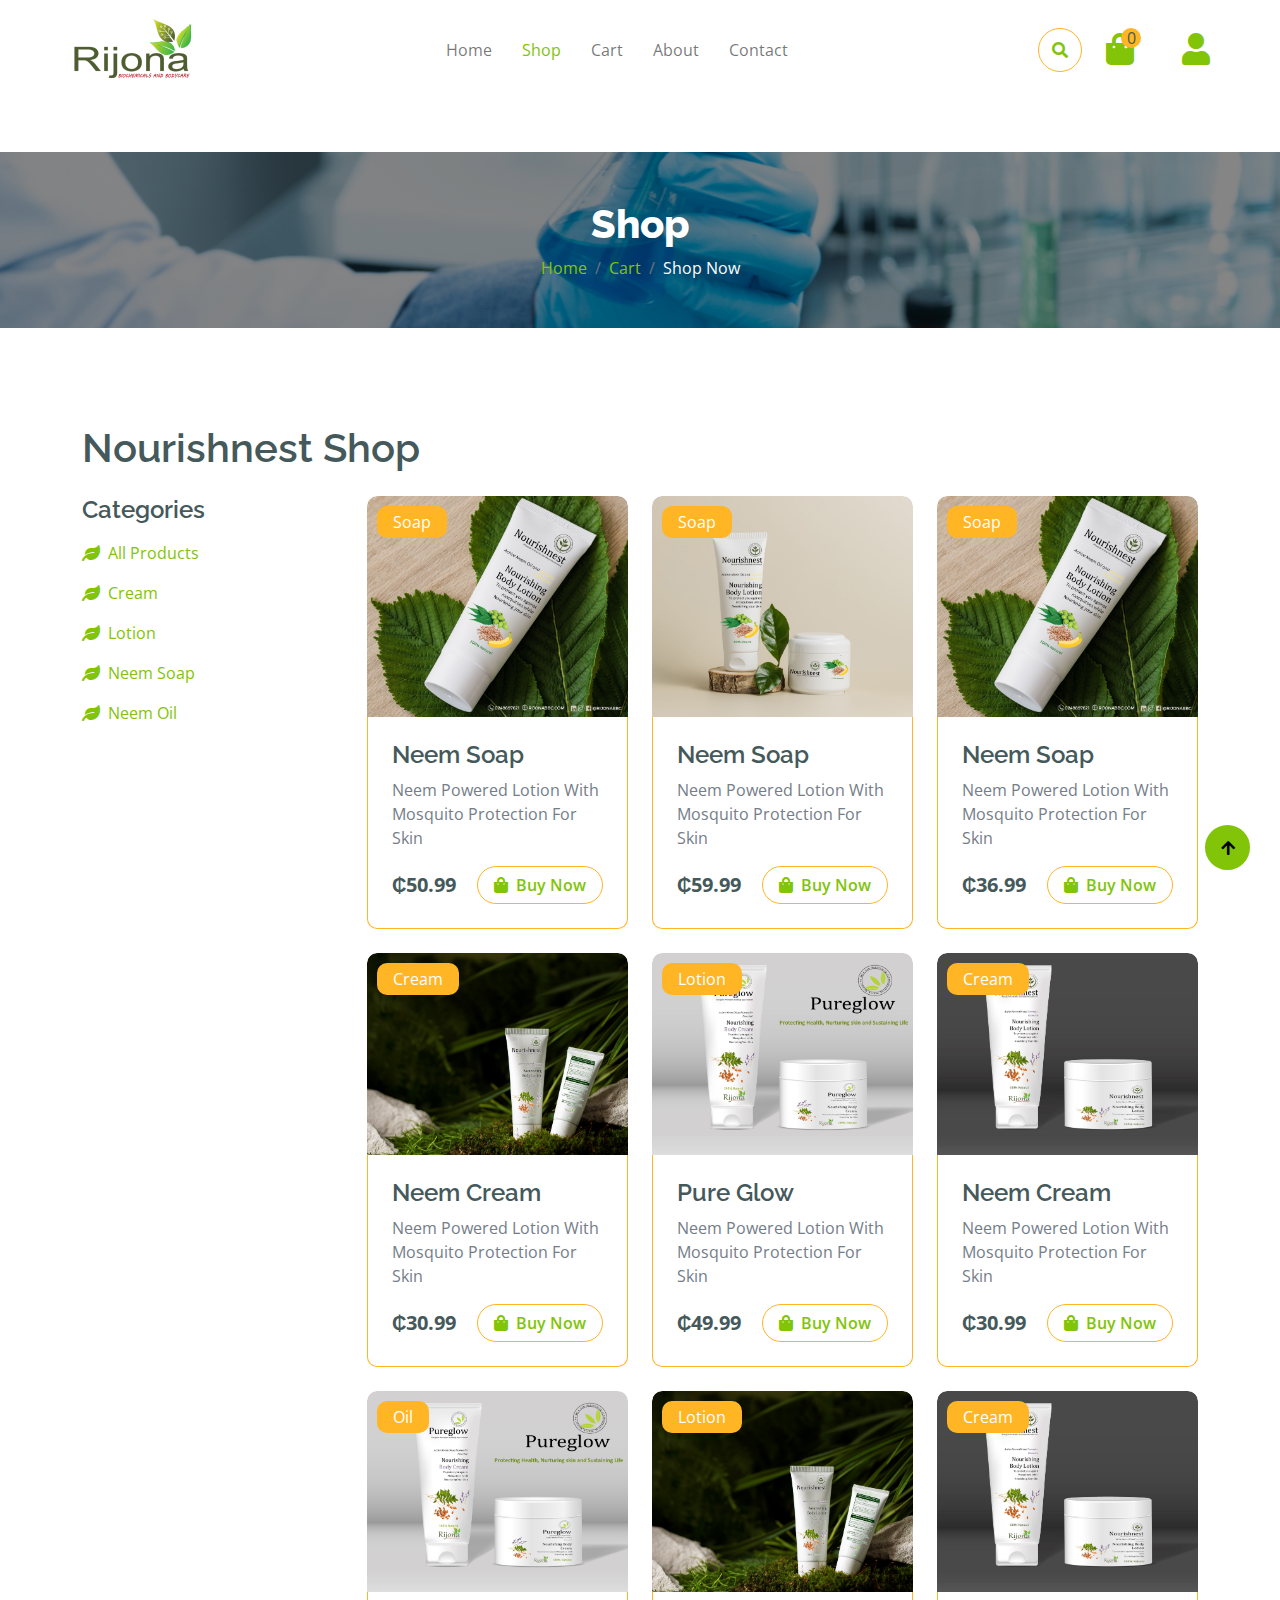
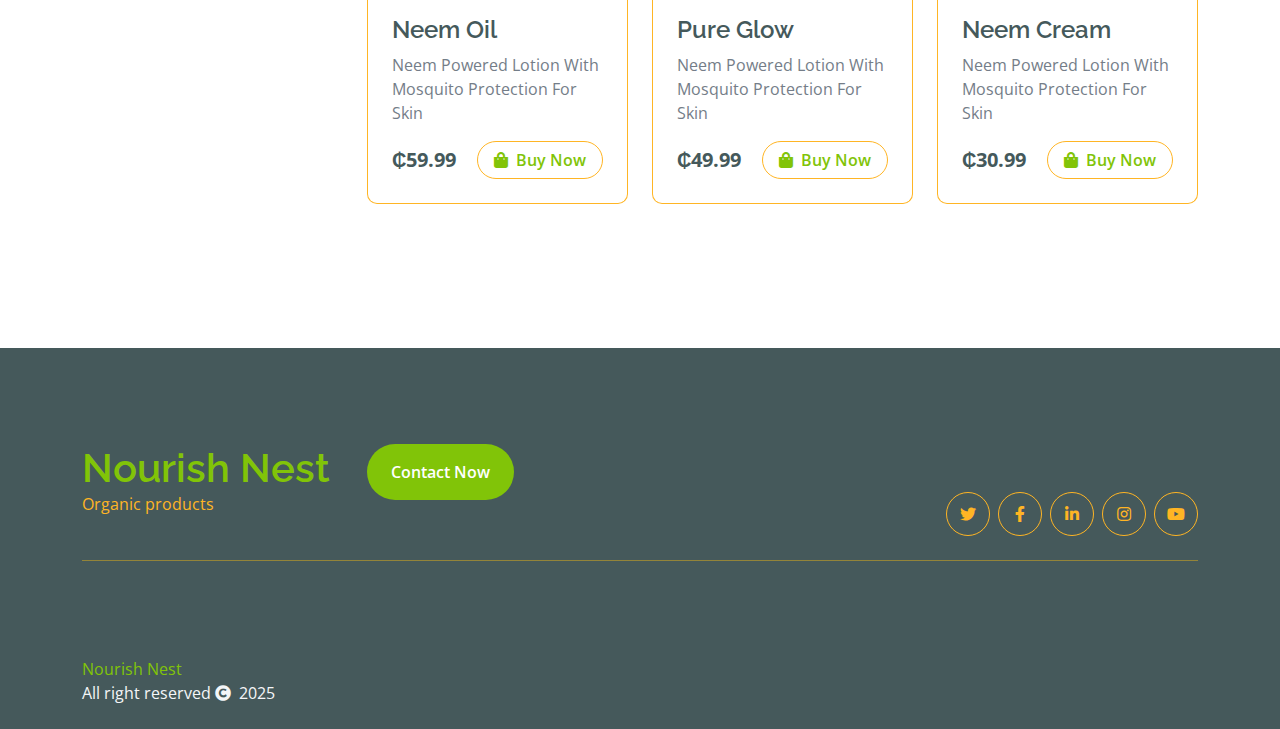
<file: shop.html>
<!DOCTYPE html>
<html lang="en">

<head>
    <meta charset="utf-8">

    <title>Nourish Nest</title>
    <!-- Favicon -->
    <link rel="icon" type="" href="img/favicon_rijona.png">
    <meta content="width=device-width, initial-scale=1.0" name="viewport">
    <meta content="" name="keywords">
    <meta content="" name="description">

    <!-- Google Web Fonts -->
    <link rel="preconnect" href="https://fonts.googleapis.com">
    <link rel="preconnect" href="https://fonts.gstatic.com" crossorigin>
    <link
        href="https://fonts.googleapis.com/css2?family=Open+Sans:wght@400;600&family=Raleway:wght@600;800&display=swap"
        rel="stylesheet">

    <!-- Icon Font Stylesheet -->
    <link rel="stylesheet" href="https://use.fontawesome.com/releases/v5.15.4/css/all.css" />
    <link href="https://cdn.jsdelivr.net/npm/bootstrap-icons@1.4.1/font/bootstrap-icons.css" rel="stylesheet">

    <!-- Libraries Stylesheet -->
    <link href="lib/lightbox/css/lightbox.min.css" rel="stylesheet">
    <link href="lib/owlcarousel/assets/owl.carousel.min.css" rel="stylesheet">


    <!-- Customized Bootstrap Stylesheet -->
    <link href="css/bootstrap.min.css" rel="stylesheet">

    <!-- Template Stylesheet -->
    <link href="css/style.css" rel="stylesheet">
    <link href="https://cdnjs.cloudflare.com/ajax/libs/font-awesome/5.15.4/css/all.min.css" rel="stylesheet">
    <style>
        .toast-container {
            z-index: 1055 !important;
        }

        #cartToast.show {
            display: block !important;
            opacity: 1 !important;
            visibility: visible !important;
        }

        #cartToast {
            min-width: 200px;
            background-color: #81C408 !important;
            color: white !important;
        }
    </style>
</head>

<body>

    <!-- Spinner Start -->
    <div id="spinner"
        class="show w-100 vh-100 bg-white position-fixed translate-middle top-50 start-50  d-flex align-items-center justify-content-center">
        <div class="spinner-grow text-primary" role="status"></div>
    </div>
    <!-- Spinner End -->
    <div class="toast-container position-fixed end-0 p-3">
        <div id="cartToast" class="toast align-items-center text-white bg-primary border-0" role="alert"
            aria-live="assertive" aria-atomic="true">
            <div class="d-flex">
                <div class="toast-body"></div>
                <button type="button" class="btn-close btn-close-white me-2 m-auto" data-bs-dismiss="toast"
                    aria-label="Close"></button>
            </div>
        </div>
    </div>
    <div class="toast-container position-fixed end-0 p-3">
        <div id="search-toast" class="toast align-items-center text-white bg-danger border-0" role="alert"
            aria-live="assertive" aria-atomic="true">
            <div class="d-flex">
                <div class="toast-body">
                    Cannot be found
                </div>
                <button type="button" class="btn-close btn-close-white me-2 m-auto" data-bs-dismiss="toast"
                    aria-label="Close"></button>
            </div>
        </div>
    </div>
      <!-- Success Toast -->
<div class="toast-container position-fixed  end-0 p-3">
    <div id="auth-toast" class="toast align-items-center text-white bg-success border-0" role="alert" aria-live="assertive" aria-atomic="true">
        <div class="d-flex">
            <div class="toast-body"></div>
            <button type="button" class="btn-close btn-close-white me-2 m-auto" data-bs-dismiss="toast" aria-label="Close"></button>
        </div>
    </div>
</div>
    <!-- Navbar start -->
    <div class="container-fluid fixed-top">
        <!-- <div class="container topbar  d-none d-lg-block">
            <div class="d-flex justify-content-between">
                <div class="top-info ps-2">
                    <small class="me-3"><i class="fas fa-map-marker-alt me-2 text-secondary"></i> <a
                            href="https://www.google.com/maps/place/Tamale,+Vittin-Target,+Northern+Region,+Ghana"
                            target="_blank" class="text-white">Tamale, Vittin-Target, Northern Region</a></small>
                    <small class="me-3"><i class="fas fa-envelope me-2 text-secondary"></i><a
                            href="mailto:info@rijonabbc.com" class="text-white">info@rijonabbc.com</a></small>
                </div>
                <div class="top-link pe-2">
                    <a href="tel:+233 249 897 621" class="text-white"><small class="text-white mx-2">+233 249 897
                            621</small></a>
                </div>
            </div>
        </div> -->
        <div class="container px-0">
            <nav class="navbar navbar-light bg-white navbar-expand-xl">
                <a href="index.html" class="navbar-brand">
                    <img src="img/Rijona-logo.png" alt="Logo" class="img-fluid" style="max-height: 100px;">
                </a>

                <button class="navbar-toggler py-2 px-3" type="button" data-bs-toggle="collapse"
                    data-bs-target="#navbarCollapse">
                    <span class="fa fa-bars text-primary"></span>
                </button>
                <div class="collapse navbar-collapse bg-white" id="navbarCollapse">
                    <div class="navbar-nav mx-auto">
                        <a href="index.html" class="nav-item nav-link ">Home</a>
                        <a href="shop.html" class="nav-item nav-link active">Shop</a>
                         <a href="cart.html" class="nav-item nav-link">Cart</a>
                        <!-- <a href="shop-detail.html" class="nav-item nav-link">Shop Detail</a> -->
                        <!-- <div class="nav-item dropdown">
                            <a href="#" class="nav-link dropdown-toggle" data-bs-toggle="dropdown">Pages</a>
                            <div class="dropdown-menu m-0 bg-secondary rounded-0">
                                <a href="cart.html" class="dropdown-item">Cart</a>
                                <a href="checkout.html" class="dropdown-item">Checkout</a>

                            </div>
                        </div> -->
                        <a href="about.html" class="nav-item nav-link ">About</a>

                        <a href="contact.html" class="nav-item nav-link">Contact</a>
                    </div>
                    <div class="d-flex m-3 me-0">
                        <!-- <button
                            class="btn-search btn border border-secondary btn-md-square rounded-circle bg-white me-4"
                            data-bs-toggle="modal" data-bs-target="#searchModal"><i
                                class="fas fa-search text-primary"></i></button> -->
                        <button
                            class="btn-search btn border border-secondary btn-md-square rounded-circle bg-white me-4"
                            data-bs-toggle="modal" data-bs-target="#searchModal"> <!--me-4-->
                            <i class="fas fa-search text-primary"></i>
                        </button>
                        <!-- <a href="#" class="position-relative me-4 my-auto">
                            <i class="fa fa-shopping-bag fa-2x"></i>
                            <span
                                class="position-absolute bg-secondary rounded-circle d-flex align-items-center justify-content-center text-dark px-1"
                                style="top: -5px; left: 15px; height: 20px; min-width: 20px;">3</span>
                        </a> -->
                        <a href="cart.html" class="position-relative me-4 my-auto">
                            <i class="fa fa-shopping-bag fa-2x"></i>
                            <span id="cart-counter"
                                class="position-absolute bg-secondary rounded-circle d-flex align-items-center justify-content-center text-dark px-1"
                                style="top: -5px; left: 15px; height: 20px; min-width: 20px;">0</span>
                       <div class="my-auto dropdown">
                            <a href="#" class="text-primary" id="userDropdown" data-bs-toggle="dropdown"
                                aria-expanded="false">
                                <i class="fas fa-user fa-2x"></i>
                            </a>
                            <ul class="dropdown-menu dropdown-menu-end bg-secondary rounded-0"
                                aria-labelledby="userDropdown">
                                <li><a class="dropdown-item text-white" href="#" data-bs-toggle="modal"
                                        data-bs-target="#registerModal">Register</a></li>
                                <li><a class="dropdown-item text-white" href="#" data-bs-toggle="modal"
                                        data-bs-target="#loginModal">Login</a></li>                                
                                <li><a class="dropdown-item text-white d-none" href="#" id="logoutLink">Logout</a></li>
                            </ul>
                        </div>
                    </div>
                </div>
            </nav>
        </div>
    </div>
    <!-- Navbar End -->

    <!-- Modal Search Start -->
    <div class="modal fade" id="searchModal" tabindex="-1" aria-labelledby="searchModalLabel" aria-hidden="true">
        <div class="modal-dialog modal-fullscreen">
            <div class="modal-content rounded-0">
                <div class="modal-header">
                    <h5 class="modal-title" id="searchModalLabel">Search by keyword</h5>
                    <button type="button" class="btn-close" data-bs-dismiss="modal" aria-label="Close"></button>
                </div>
                <div class="modal-body d-flex align-items-center">
                    <div class="input-group w-75 mx-auto d-flex">
                        <input id="navbar-search" type="search" class="form-control p-3"
                            placeholder="Search products...">
                        <button id="navbar-search-btn" class="btn btn-primary p-3">Search</button>
                    </div>
                </div>
            </div>
        </div>
    </div>
<!-- Modal Search End -->
    <!-- Register Modal -->
<div class="modal fade" id="registerModal" tabindex="-1" aria-labelledby="registerModalLabel" aria-hidden="true">
    <div class="modal-dialog">
        <div class="modal-content rounded-0">
            <div class="modal-header bg-primary text-white">
                <h5 class="modal-title" id="registerModalLabel">Register</h5>
                <button type="button" class="btn-close btn-close-white" data-bs-dismiss="modal" aria-label="Close"></button>
            </div>
            <div class="modal-body">
                <div class="auth-form">
                    <div class="mb-3">
                        <label for="registerEmail" class="form-label">Email address</label>
                        <input type="email" class="form-control" id="registerEmail" placeholder="Enter email" required>
                    </div>
                    <div class="mb-3">
                        <label for="registerPassword" class="form-label">Password</label>
                        <input type="password" class="form-control" id="registerPassword" placeholder="Enter password" required>
                    </div>
                    <div class="mb-3">
                        <label for="confirmPassword" class="form-label">Confirm Password</label>
                        <input type="password" class="form-control" id="confirmPassword" placeholder="Confirm password" required>
                    </div>
                    <button type="button" class="btn btn-primary w-100" id="registerBtn">Register</button>
                </div>
            </div>
        </div>
    </div>
</div>

 <!-- Login Modal -->
<div class="modal fade" id="loginModal" tabindex="-1" aria-labelledby="loginModalLabel" aria-hidden="true">
    <div class="modal-dialog">
        <div class="modal-content rounded-0">
            <div class="modal-header bg-primary text-white">
                <h5 class="modal-title" id="loginModalLabel">Login</h5>
                <button type="button" class="btn-close btn-close-white" data-bs-dismiss="modal" aria-label="Close"></button>
            </div>
            <div class="modal-body">
                <div class="auth-form">
                    <div class="mb-3">
                        <label for="loginEmail" class="form-label">Email address</label>
                        <input type="email" class="form-control" id="loginEmail" placeholder="Enter email" required>
                    </div>
                    <div class="mb-3">
                        <label for="loginPassword" class="form-label">Password</label>
                        <input type="password" class="form-control" id="loginPassword" placeholder="Enter password" required>
                    </div>
                    <button type="button" class="btn btn-primary w-100" id="loginBtn">Login</button>
                </div>
            </div>
        </div>
    </div>
</div>

    <!-- Single Page Header start -->
    <div class="container-fluid page-header py-5 mb-0">
        <h1 class="text-center text-white display-6">Shop</h1>
        <ol class="breadcrumb justify-content-center mb-0">
            <li class="breadcrumb-item"><a href="index.html">Home</a></li>
            <li class="breadcrumb-item"><a href="cart.html">Cart</a></li>
            <li class="breadcrumb-item active text-white">Shop Now</li>
        </ol>
    </div>
    <!-- Single Page Header End -->


    <!--Shop Start-->
    <div class="container-fluid fruite py-5 ">
        <div class="container py-5 ">
            <h1 class="mb-4">Nourishnest Shop</h1>
            <div class="row g-4">
                <div class="col-lg-12">
                    <div class="row g-4">
                        <div class="col-xl-3">
                            <!-- <div class="input-group w-100 mx-auto d-flex">
                                <input type="search" class="form-control p-3" placeholder="keywords"
                                    aria-describedby="search-icon-1">
                                <span id="search-icon-1" class="input-group-text p-3"><i
                                        class="fa fa-search"></i></span>
                            </div> -->
                        </div>

                        <div class="col-6"></div>

                        <!-- <div class="col-xl-3">
                            <div class="bg-light ps-1 py-1 rounded d-flex justify-content-between mb-4">
                                <label for="category-filter">Filter By Category:</label>
                                <select id="category-filter" name="category"
                                    class="border-0 form-select-sm bg-light me-3">
                                    <option value="">All</option>
                                    <option value="lotion">Lotion</option>
                                    <option value="cream">Cream</option>
                                    <option value="soap">Neem Soap</option>
                                    <option value="oil">Neem Oil</option>
                                </select>
                            </div>
                        </div> -->

                    </div>
                    <div class="row g-4">
                        <div class="col-lg-3">
                            <div class="row g-4">
                                <div class="col-lg-12">
                                    <div class="mb-3">
                                        <h4>Categories</h4>
                                        <ul class="list-unstyled fruite-categorie">
                                             <li>
                                                <div class="d-flex justify-content-between fruite-name">
                                                    <a href="#" class="category-link" data-category=""><i
                                                            class="fas fa-leaf me-2"></i>All Products</a>
                                                    <!-- <span>(3)</span> -->
                                                </div>
                                            </li>
                                            
                                            <li>
                                                <div class="d-flex justify-content-between fruite-name">
                                                    <a href="#" class="category-link" data-category="cream"><i
                                                            class="fas fa-leaf me-2"></i>Cream</a>
                                                    <!-- <span>(5)</span> -->
                                                </div>
                                            </li>
                                            
                                            <li>
                                                <div class="d-flex justify-content-between fruite-name">
                                                    <a href="#" class="category-link" data-category="lotion"><i
                                                            class="fas fa-leaf me-2"></i>Lotion</a>
                                                    <!-- <span>(3)</span> -->
                                                </div>
                                            </li>
                                            <li>
                                                <div class="d-flex justify-content-between fruite-name">
                                                    <a href="#" class="category-link" data-category="soap"><i
                                                            class="fas fa-leaf me-2"></i>Neem Soap</a>
                                                    <!-- <span>(2)</span> -->
                                                </div>
                                            </li>
                                            <li>
                                                <div class="d-flex justify-content-between fruite-name">
                                                    <a href="#" class="category-link" data-category="oil"><i
                                                            class="fas fa-leaf me-2"></i>Neem Oil</a>
                                                    <!-- <span>(8)</span> -->
                                                </div>
                                            </li>
                                        </ul>
                                    </div>
                                </div>
                                <!-- <div class="col-lg-12">
                                    <div class="mb-3">
                                        <h4 class="mb-2">Price</h4>
                                        <input type="range" class="form-range w-100" id="rangeInput" name="rangeInput"
                                            min="0" max="500" value="0" oninput="amount.value=rangeInput.value">
                                        <output id="amount" name="amount" min-velue="0" max-value="500"
                                            for="rangeInput">0</output>
                                    </div>
                                </div> -->
                                <!-- <div class="col-lg-12">
                                    <div class="mb-3">
                                        <h4>Additional</h4>
                                        <div class="mb-2">
                                            <input type="radio" class="me-2" id="Categories-1" name="Categories-1"
                                                value="Beverages">
                                            <label for="Categories-1"> Organic</label>
                                        </div>
                                        <div class="mb-2">
                                            <input type="radio" class="me-2" id="Categories-2" name="Categories-1"
                                                value="Beverages">
                                            <label for="Categories-2"> Fresh</label>
                                        </div>
                                        <div class="mb-2">
                                            <input type="radio" class="me-2" id="Categories-3" name="Categories-1"
                                                value="Beverages">
                                            <label for="Categories-3"> Sales</label>
                                        </div>
                                        <div class="mb-2">
                                            <input type="radio" class="me-2" id="Categories-4" name="Categories-1"
                                                value="Beverages">
                                            <label for="Categories-4"> Discount</label>
                                        </div>
                                        <div class="mb-2">
                                            <input type="radio" class="me-2" id="Categories-5" name="Categories-1"
                                                value="Beverages">
                                            <label for="Categories-5"> Expired</label>
                                        </div>
                                    </div>
                                </div> -->
                                <!-- <div class="col-lg-12">
                                    <h4 class="mb-3">Featured products</h4>
                                    <div class="d-flex align-items-center justify-content-start">
                                        <div class="rounded me-4" style="width: 100px; height: 100px;">
                                            <img src="img/product1.jpg" class="img-fluid rounded" alt="">
                                        </div>
                                        <div>
                                            <h6 class="mb-2">Lotion</h6>
                                            <div class="d-flex mb-2">
                                                <i class="fa fa-star text-secondary"></i>
                                                <i class="fa fa-star text-secondary"></i>
                                                <i class="fa fa-star text-secondary"></i>
                                                <i class="fa fa-star text-secondary"></i>
                                                <i class="fa fa-star"></i>
                                            </div>
                                            <div class="d-flex mb-2">
                                                <h5 class="fw-bold me-2">₵36.99</h5>
                                                <h5 class="text-danger text-decoration-line-through">₵40.99</h5>
                                            </div>
                                        </div>
                                    </div>
                                    <div class="d-flex align-items-center justify-content-start">
                                        <div class="rounded me-4" style="width: 100px; height: 100px;">
                                            <img src="img/product2.jpg" class="img-fluid rounded" alt="">
                                        </div>
                                        <div>
                                            <h6 class="mb-2">Neem oil</h6>
                                            <div class="d-flex mb-2">
                                                <i class="fa fa-star text-secondary"></i>
                                                <i class="fa fa-star text-secondary"></i>
                                                <i class="fa fa-star text-secondary"></i>
                                                <i class="fa fa-star text-secondary"></i>
                                                <i class="fa fa-star"></i>
                                            </div>
                                            <div class="d-flex mb-2">
                                                <h5 class="fw-bold me-2">₵30.99</h5>
                                                <h5 class="text-danger text-decoration-line-through">₵40.99</h5>
                                            </div>
                                        </div>
                                    </div>
                                    <div class="d-flex align-items-center justify-content-start">
                                        <div class="rounded me-4" style="width: 100px; height: 100px;">
                                            <img src="img/product3.jpg" class="img-fluid rounded" alt="">
                                        </div>
                                        <div>
                                            <h6 class="mb-2">Neem Soap</h6>
                                            <div class="d-flex mb-2">
                                                <i class="fa fa-star text-secondary"></i>
                                                <i class="fa fa-star text-secondary"></i>
                                                <i class="fa fa-star text-secondary"></i>
                                                <i class="fa fa-star text-secondary"></i>
                                                <i class="fa fa-star"></i>
                                            </div>
                                            <div class="d-flex mb-2">
                                                <h5 class="fw-bold me-2">₵40.99</h5>
                                                <h5 class="text-danger text-decoration-line-through">₵50.99</h5>
                                            </div>
                                        </div>
                                    </div>
                                    <div class="d-flex justify-content-center my-4">
                                        <a href="#"
                                            class="btn border border-secondary px-4 py-3 rounded-pill text-primary w-100">Vew
                                            More</a>
                                    </div>
                                </div> -->
                                <!-- <div class="col-lg-12">
                                    <div class="position-relative">
                                        <img src="img/General_Product.jpg" class="img-fluid w-100 rounded" alt="">
                                        <div class="position-absolute"
                                            style="top: 50%; right: 10px; transform: translateY(-50%);">
                                            <h3 class="text-secondary fw-bold">Protective <br> Organic <br> Products
                                            </h3>
                                        </div>
                                    </div>
                                </div> -->
                            </div>
                        </div>
                        <div class="col-lg-9">
                            <div class="row g-4 justify-content-center">
                                <div class="col-md-6 col-lg-6 col-xl-4">
                                    <div class="rounded position-relative fruite-item">
                                        <div class="fruite-img">
                                            <img src="img/product1.jpg" class="img-fluid w-100 rounded-top" alt="">
                                        </div>
                                        <div class="text-white bg-secondary px-3 py-1 rounded position-absolute category"
                                            style="top: 10px; left: 10px;">Soap</div>
                                        <div class="p-4 border border-secondary border-top-0 rounded-bottom">
                                            <h4>Neem Soap</h4>
                                            <p>Neem Powered Lotion With Mosquito Protection For Skin </p>
                                            <div class="d-flex justify-content-between align-items-center product-row-nowrap">
                                                <p class="text-dark fs-5 fw-bold mb-0">₵50.99</p>                                               
                                                <button
                                                    class="btn border border-secondary rounded-pill px-3 text-primary add-to-cart"
                                                    type="button">
                                                    <i class="fa fa-shopping-bag me-2 text-primary"></i>Buy Now
                                                </button>
                                            </div>
                                        </div>
                                    </div>
                                </div>
                                <div class="col-md-6 col-lg-6 col-xl-4">
                                    <div class="rounded position-relative fruite-item">
                                        <div class="fruite-img">
                                            <img src="img/product2.jpg" class="img-fluid w-100 rounded-top" alt="">
                                        </div>
                                        <div class="text-white bg-secondary px-3 py-1 rounded position-absolute category"
                                            style="top: 10px; left: 10px;">Soap</div>
                                        <div class="p-4 border border-secondary border-top-0 rounded-bottom">
                                            <h4>Neem Soap</h4>
                                            <p>Neem Powered Lotion With Mosquito Protection For Skin</p>
                                            <div class="d-flex justify-content-between align-items-center product-row-nowrap">
                                                <p class="text-dark fs-5 fw-bold mb-0">₵59.99</p>
                                                <!-- <a href="cart.html"
                                                    class="btn border border-secondary rounded-pill px-3 text-primary"><i
                                                        class="fa fa-shopping-bag me-2 text-primary"></i> Add to
                                                    cart</a> -->
                                                <!-- <a href="cart.html"
                                                    class="btn border border-secondary rounded-pill px-3 text-primary add-to-cart"><i
                                                        class="fa fa-shopping-bag me-2 text-primary"></i> Add to
                                                    cart</a> -->
                                                <button
                                                    class="btn border border-secondary rounded-pill px-3 text-primary add-to-cart"
                                                    type="button">
                                                    <i class="fa fa-shopping-bag me-2 text-primary"></i>Buy Now
                                                </button>
                                            </div>
                                        </div>
                                    </div>
                                </div>
                                <div class="col-md-6 col-lg-6 col-xl-4">
                                    <div class="rounded position-relative fruite-item">
                                        <div class="fruite-img">
                                            <img src="img/product1.jpg" class="img-fluid w-100 rounded-top" alt="">
                                        </div>
                                        <div class="text-white bg-secondary px-3 py-1 rounded position-absolute category"
                                            style="top: 10px; left: 10px;">Soap</div>
                                        <div class="p-4 border border-secondary border-top-0 rounded-bottom">
                                            <h4>Neem Soap</h4>
                                            <p>Neem Powered Lotion With Mosquito Protection For Skin</p>
                                            <div class="d-flex justify-content-between align-items-center product-row-nowrap">
                                                <p class="text-dark fs-5 fw-bold mb-0">₵36.99</p>
                                                <!-- <a href="cart.html"
                                                    class="btn border border-secondary rounded-pill px-3 text-primary"><i
                                                        class="fa fa-shopping-bag me-2 text-primary"></i> Add to
                                                    cart</a> -->
                                                <!-- <a href="cart.html"
                                                    class="btn border border-secondary rounded-pill px-3 text-primary add-to-cart"><i
                                                        class="fa fa-shopping-bag me-2 text-primary"></i> Add to
                                                    cart</a> -->
                                                <button
                                                    class="btn border border-secondary rounded-pill px-3 text-primary add-to-cart"
                                                    type="button">
                                                    <i class="fa fa-shopping-bag me-2 text-primary"></i>Buy Now
                                                </button>
                                            </div>
                                        </div>
                                    </div>
                                </div>
                                <div class="col-md-6 col-lg-6 col-xl-4">
                                    <div class="rounded position-relative fruite-item">
                                        <div class="fruite-img">
                                            <img src="img/product4.jpg" class="img-fluid w-100 rounded-top" alt="">
                                        </div>
                                        <div class="text-white bg-secondary px-3 py-1 rounded position-absolute category"
                                            style="top: 10px; left: 10px;">Cream</div>
                                        <div class="p-4 border border-secondary border-top-0 rounded-bottom">
                                            <h4>Neem Cream</h4>
                                            <p>Neem Powered Lotion With Mosquito Protection For Skin</p>
                                            <div class="d-flex justify-content-between align-items-center product-row-nowrap">
                                                <p class="text-dark fs-5 fw-bold mb-0">₵30.99</p>
                                                <!-- <a href="cart.html"
                                                    class="btn border border-secondary rounded-pill px-3 text-primary"><i
                                                        class="fa fa-shopping-bag me-2 text-primary"></i> Add to
                                                    cart</a> -->
                                                <!-- <a href="cart.html"
                                                    class="btn border border-secondary rounded-pill px-3 text-primary add-to-cart"><i
                                                        class="fa fa-shopping-bag me-2 text-primary"></i> Add to
                                                    cart</a> -->
                                                <button
                                                    class="btn border border-secondary rounded-pill px-3 text-primary add-to-cart"
                                                    type="button">
                                                    <i class="fa fa-shopping-bag me-2 text-primary"></i>Buy Now
                                                </button>
                                            </div>
                                        </div>
                                    </div>
                                </div>
                                <div class="col-md-6 col-lg-6 col-xl-4">
                                    <div class="rounded position-relative fruite-item">
                                        <div class="fruite-img">
                                            <img src="img/product5.jpg" class="img-fluid w-100 rounded-top" alt="">
                                        </div>
                                        <div class="text-white bg-secondary px-3 py-1 rounded position-absolute category"
                                            style="top: 10px; left: 10px;">Lotion</div>
                                        <div class="p-4 border border-secondary border-top-0 rounded-bottom">
                                            <h4>Pure Glow </h4>
                                            <p>Neem Powered Lotion With Mosquito Protection For Skin</p>
                                            <div class="d-flex justify-content-between align-items-center product-row-nowrap">
                                                <p class="text-dark fs-5 fw-bold mb-0">₵49.99</p>
                                                <!-- <a href="cart.html"
                                                    class="btn border border-secondary rounded-pill px-3 text-primary"><i
                                                        class="fa fa-shopping-bag me-2 text-primary"></i> Add to
                                                    cart</a> -->
                                                <!-- <a href="cart.html"
                                                    class="btn border border-secondary rounded-pill px-3 text-primary add-to-cart"><i
                                                        class="fa fa-shopping-bag me-2 text-primary"></i> Add to
                                                    cart</a> -->
                                                <button
                                                    class="btn border border-secondary rounded-pill px-3 text-primary add-to-cart"
                                                    type="button">
                                                    <i class="fa fa-shopping-bag me-2 text-primary"></i>Buy Now
                                                </button>
                                            </div>
                                        </div>
                                    </div>
                                </div>
                                <div class="col-md-6 col-lg-6 col-xl-4">
                                    <div class="rounded position-relative fruite-item">
                                        <div class="fruite-img">
                                            <img src="img/product6.jpg" class="img-fluid w-100 rounded-top" alt="">
                                        </div>
                                        <div class="text-white bg-secondary px-3 py-1 rounded position-absolute category"
                                            style="top: 10px; left: 10px;">Cream</div>
                                        <div class="p-4 border border-secondary border-top-0 rounded-bottom">
                                            <h4>Neem Cream</h4>
                                            <p>
                                                Neem Powered Lotion With Mosquito Protection For Skin</p>
                                            <div class="d-flex justify-content-between align-items-center product-row-nowrap">
                                                <p class="text-dark fs-5 fw-bold mb-0">₵30.99</p>
                                                <!-- <a href="cart.html"
                                                    class="btn border border-secondary rounded-pill px-3 text-primary"><i
                                                        class="fa fa-shopping-bag me-2 text-primary"></i> Add to
                                                    cart</a> -->
                                                <!-- <a href="cart.html"
                                                    class="btn border border-secondary rounded-pill px-3 text-primary add-to-cart"><i
                                                        class="fa fa-shopping-bag me-2 text-primary"></i> Add to
                                                    cart</a> -->
                                                <button
                                                    class="btn border border-secondary rounded-pill px-3 text-primary add-to-cart"
                                                    type="button">
                                                    <i class="fa fa-shopping-bag me-2 text-primary"></i>Buy Now
                                                </button>
                                            </div>
                                        </div>
                                    </div>
                                </div>
                                <div class="col-md-6 col-lg-6 col-xl-4">
                                    <div class="rounded position-relative fruite-item">
                                        <div class="fruite-img">
                                            <img src="img/product5.jpg" class="img-fluid w-100 rounded-top" alt="">
                                        </div>
                                        <div class="text-white bg-secondary px-3 py-1 rounded position-absolute category"
                                            style="top: 10px; left: 10px;"> Oil</div>
                                        <div class="p-4 border border-secondary border-top-0 rounded-bottom">
                                            <h4>Neem Oil</h4>
                                            <p>Neem Powered Lotion With Mosquito Protection For Skin</p>
                                            <div class="d-flex justify-content-between align-items-center product-row-nowrap">
                                                <p class="text-dark fs-5 fw-bold mb-0">₵59.99</p>                      
                                                <button
                                                    class="btn border border-secondary rounded-pill px-3 text-primary add-to-cart"
                                                    type="button">
                                                    <i class="fa fa-shopping-bag me-2 text-primary"></i>Buy Now
                                                </button>
                                            </div>
                                        </div>
                                    </div>
                                </div>
                                <div class="col-md-6 col-lg-6 col-xl-4">
                                    <div class="rounded position-relative fruite-item">
                                        <div class="fruite-img">
                                            <img src="img/product4.jpg" class="img-fluid w-100 rounded-top" alt="">
                                        </div>
                                        <div class="text-white bg-secondary px-3 py-1 rounded position-absolute category"
                                            style="top: 10px; left: 10px;">Lotion</div>
                                        <div class="p-4 border border-secondary border-top-0 rounded-bottom">
                                            <h4>Pure Glow</h4>
                                            <p>Neem Powered Lotion With Mosquito Protection For Skin</p>
                                            <div class="d-flex justify-content-between align-items-center product-row-nowrap">
                                                <p class="text-dark fs-5 fw-bold mb-0">₵49.99</p>                            
                                                <button
                                                    class="btn border border-secondary rounded-pill px-3 text-primary add-to-cart"
                                                    type="button">
                                                    <i class="fa fa-shopping-bag me-2 text-primary"></i>Buy Now
                                                </button>
                                            </div>
                                        </div>
                                    </div>
                                </div>
                                <div class="col-md-6 col-lg-6 col-xl-4">
                                    <div class="rounded position-relative fruite-item">
                                        <div class="fruite-img">
                                            <img src="img/product6.jpg" class="img-fluid w-100 rounded-top" alt="">
                                        </div>
                                        <div class="text-white bg-secondary px-3 py-1 rounded position-absolute category"
                                            style="top: 10px; left: 10px;">Cream</div>
                                        <div class="p-4 border border-secondary border-top-0 rounded-bottom">
                                            <h4>Neem Cream</h4>
                                            <p>Neem Powered Lotion With Mosquito Protection For Skin</p>
                                            <div class="d-flex justify-content-between align-items-center product-row-nowrap">
                                                <p class="text-dark fs-5 fw-bold mb-0">₵30.99</p>
                                                <!-- <a href="cart.html"
                                                    class="btn border border-secondary rounded-pill px-3 text-primary"><i
                                                        class="fa fa-shopping-bag me-2 text-primary"></i> Add to
                                                    cart</a> -->
                                                <!-- <a href="cart.html"
                                                    class="btn border border-secondary rounded-pill px-3 text-primary add-to-cart"><i
                                                        class="fa fa-shopping-bag me-2 text-primary"></i> Add to
                                                    cart</a> -->
                                                <button
                                                    class="btn border border-secondary rounded-pill px-3 text-primary add-to-cart"
                                                    type="button">
                                                    <i class="fa fa-shopping-bag me-2 text-primary"></i>Buy Now
                                                </button>
                                            </div>
                                        </div>
                                    </div>
                                </div>
                                <!-- <div class="col-12">
                                    <div class="pagination d-flex justify-content-center mt-5">
                                        <a href="#" class="rounded">&laquo;</a>
                                        <a href="#" class="active rounded">1</a>
                                        <a href="#" class="rounded">2</a>
                                        <a href="#" class="rounded">3</a>
                                        <a href="#" class="rounded">4</a>
                                        <a href="#" class="rounded">5</a>
                                        <a href="#" class="rounded">6</a>
                                        <a href="#" class="rounded">&raquo;</a>
                                    </div>
                                </div> -->
                            </div>
                        </div>
                    </div>
                </div>
            </div>
        </div>
    </div>
    <!-- Shop End-->

   <!-- Footer Start -->
    <div class="container-fluid bg-dark text-white-50 footer pt-5 mt-5">
        <div class="container py-5">
            <div class="pb-4 mb-4" style="border-bottom: 1px solid rgba(226, 175, 24, 0.5) ;">
                <div class="row g-4">
                    <div class="col-lg-3">
                        <a href="#">
                            <h1 class="text-primary mb-0">Nourish Nest</h1>
                            <p class="text-secondary mb-0">Organic products</p>
                        </a>
                    </div>
                    <div class="col-lg-4">
                        <div class="position-relative mx-auto">
                            <!-- <input class="form-control border-0 w-100 py-3 px-4 rounded-pill" type="number"
                                placeholder="Your Email"> -->
                            <a href="contact.html" >
                                <button 
                                    class="btn btn-primary border-0 border-secondary py-3 px-4 position-absolute rounded-pill text-white"
                                   >Contact Now</button>
                            </a>
                        </div>
                    </div>
                    <div class="col-lg-5"  style="padding-top: 2rem;">
                        <div class="d-flex justify-content-end pt-3">
                            <a class="btn  btn-outline-secondary me-2 btn-md-square rounded-circle"
                                href="https://x.com/rijonabbc?s=11" target="_blank"><i class="fab fa-twitter"></i></a>
                            <a class="btn btn-outline-secondary me-2 btn-md-square rounded-circle"
                                href="https://www.facebook.com/Rijonabiochemicals?mibextid=YMEMSu" target="_blank"><i
                                    class="fab fa-facebook-f"></i></a>
                            <a class="btn btn-outline-secondary me-2 btn-md-square rounded-circle"
                                href="https://www.linkedin.com/company/rijona-bbc" target="_blank"><i
                                    class="fab fa-linkedin-in"></i></a>
                            <a class="btn btn-outline-secondary me-2 btn-md-square rounded-circle"
                                href="https://www.instagram.com/rijona_bbc" target="_blank"><i
                                    class="fab fa-instagram"></i></a>
                            <a class="btn btn-outline-secondary  btn-md-square rounded-circle"
                                href="https://youtu.be/7PeSlEAf0WQ"><i class="fab fa-youtube"></i></a>
                        </div>
                    </div>
                </div>
            </div>
        </div>
    </div>
    <!-- Footer End -->

    <!-- Copyright Start -->
    <div class="container-fluid copyright bg-dark py-4">
        <div class="container">
            <div class="row">
                <div class="col-md-6 text-center text-md-start mb-3 mb-md-0">
                    <span class="text-light"><a href="index.html">Nourish
                            Nest</a> <br>All right reserved <i class="fas fa-copyright text-light me-2"></i>2025</span>
                </div>
                <div class="col-md-6 my-auto text-center text-md-end text-white">

                    <!-- Designed By <a class="border-bottom" href="#">Larko Motif</a> -->

                </div>
            </div>
        </div>
    </div>
    <!-- Copyright End -->



    <!-- Back to Top -->
    <a href="#" class="btn btn-primary border-3 border-primary rounded-circle back-to-top"><i
            class="fa fa-arrow-up"></i></a>


    <!-- JavaScript Libraries -->
    <script src="https://ajax.googleapis.com/ajax/libs/jquery/3.6.4/jquery.min.js"></script>
    <script src="https://cdn.jsdelivr.net/npm/bootstrap@5.0.0/dist/js/bootstrap.bundle.min.js"></script>
    <script src="lib/easing/easing.min.js"></script>
    <script src="lib/waypoints/waypoints.min.js"></script>
    <script src="lib/lightbox/js/lightbox.min.js"></script>
    <script src="lib/owlcarousel/owl.carousel.min.js"></script>

    <!-- Javascript -->
    <script src="js/main.js"></script>
    <script src="js/cart.js"></script>
</body>

</html>
</file>
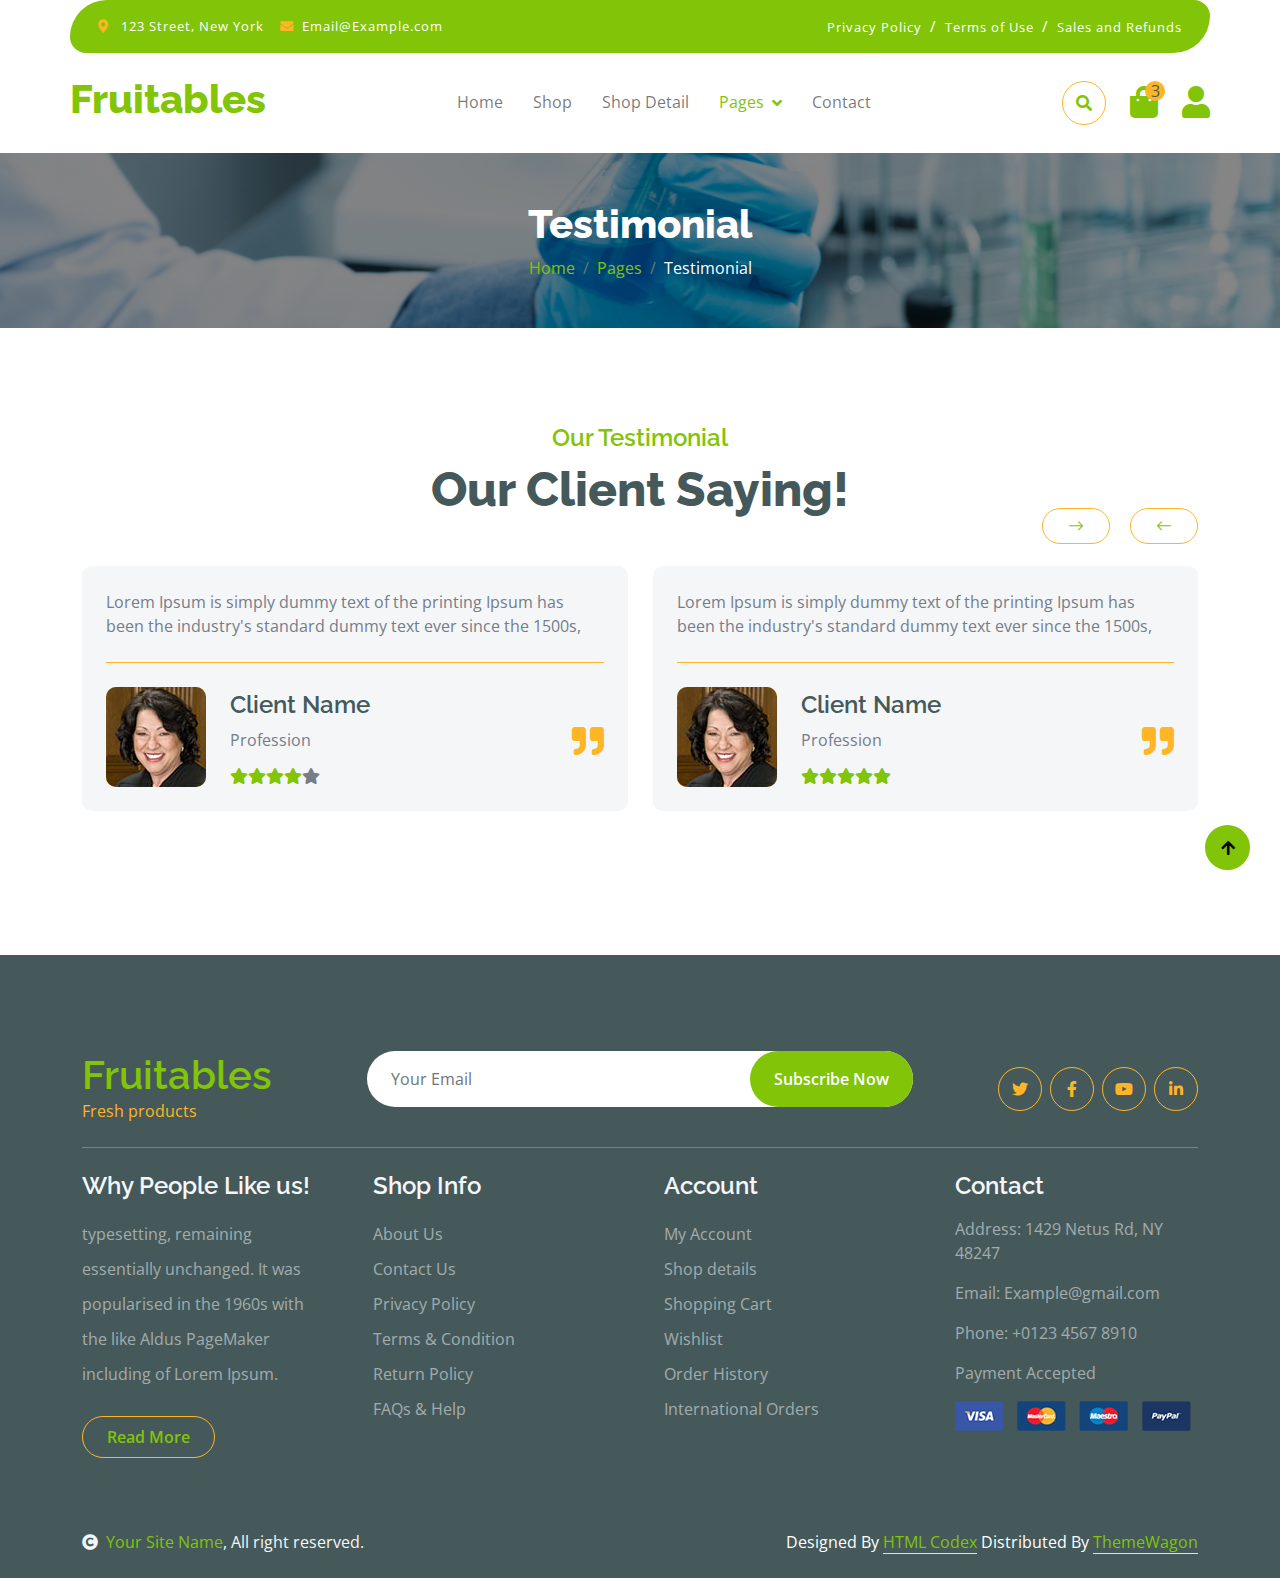
<file: testimonial.html>
<!DOCTYPE html>
<html lang="en">

    <head>
        <meta charset="utf-8">
        <title>Fruitables - Vegetable Website Template</title>
        <meta content="width=device-width, initial-scale=1.0" name="viewport">
        <meta content="" name="keywords">
        <meta content="" name="description">

        <!-- Google Web Fonts -->
        <link rel="preconnect" href="https://fonts.googleapis.com">
        <link rel="preconnect" href="https://fonts.gstatic.com" crossorigin>
        <link href="https://fonts.googleapis.com/css2?family=Open+Sans:wght@400;600&family=Raleway:wght@600;800&display=swap" rel="stylesheet"> 

        <!-- Icon Font Stylesheet -->
        <link rel="stylesheet" href="https://use.fontawesome.com/releases/v5.15.4/css/all.css"/>
        <link href="https://cdn.jsdelivr.net/npm/bootstrap-icons@1.4.1/font/bootstrap-icons.css" rel="stylesheet">

        <!-- Libraries Stylesheet -->
        <link href="lib/lightbox/css/lightbox.min.css" rel="stylesheet">
        <link href="lib/owlcarousel/assets/owl.carousel.min.css" rel="stylesheet">


        <!-- Customized Bootstrap Stylesheet -->
        <link href="css/bootstrap.min.css" rel="stylesheet">

        <!-- Template Stylesheet -->
        <link href="css/style.css" rel="stylesheet">
    </head>

    <body>

        <!-- Spinner Start -->
        <div id="spinner" class="show w-100 vh-100 bg-white position-fixed translate-middle top-50 start-50  d-flex align-items-center justify-content-center">
            <div class="spinner-grow text-primary" role="status"></div>
        </div>
        <!-- Spinner End -->


        <!-- Navbar start -->
        <div class="container-fluid fixed-top">
            <div class="container topbar bg-primary d-none d-lg-block">
                <div class="d-flex justify-content-between">
                    <div class="top-info ps-2">
                        <small class="me-3"><i class="fas fa-map-marker-alt me-2 text-secondary"></i> <a href="#" class="text-white">123 Street, New York</a></small>
                        <small class="me-3"><i class="fas fa-envelope me-2 text-secondary"></i><a href="#" class="text-white">Email@Example.com</a></small>
                    </div>
                    <div class="top-link pe-2">
                        <a href="#" class="text-white"><small class="text-white mx-2">Privacy Policy</small>/</a>
                        <a href="#" class="text-white"><small class="text-white mx-2">Terms of Use</small>/</a>
                        <a href="#" class="text-white"><small class="text-white ms-2">Sales and Refunds</small></a>
                    </div>
                </div>
            </div>
            <div class="container px-0">
                <nav class="navbar navbar-light bg-white navbar-expand-xl">
                    <a href="index.html" class="navbar-brand"><h1 class="text-primary display-6">Fruitables</h1></a>
                    <button class="navbar-toggler py-2 px-3" type="button" data-bs-toggle="collapse" data-bs-target="#navbarCollapse">
                        <span class="fa fa-bars text-primary"></span>
                    </button>
                    <div class="collapse navbar-collapse bg-white" id="navbarCollapse">
                        <div class="navbar-nav mx-auto">
                            <a href="index.html" class="nav-item nav-link">Home</a>
                            <a href="shop.html" class="nav-item nav-link">Shop</a>
                            <a href="shop-detail.html" class="nav-item nav-link">Shop Detail</a>
                            <div class="nav-item dropdown">
                                <a href="#" class="nav-link dropdown-toggle active" data-bs-toggle="dropdown">Pages</a>
                                <div class="dropdown-menu m-0 bg-secondary rounded-0">
                                    <a href="cart.html" class="dropdown-item">Cart</a>
                                    <a href="chackout.html" class="dropdown-item">Chackout</a>
                                    <a href="testimonial.html" class="dropdown-item active">Testimonial</a>
                                    <a href="404.html" class="dropdown-item">404 Page</a>
                                </div>
                            </div>
                            <a href="contact.html" class="nav-item nav-link">Contact</a>
                        </div>
                        <div class="d-flex m-3 me-0">
                            <button class="btn-search btn border border-secondary btn-md-square rounded-circle bg-white me-4" data-bs-toggle="modal" data-bs-target="#searchModal"><i class="fas fa-search text-primary"></i></button>
                            <a href="#" class="position-relative me-4 my-auto">
                                <i class="fa fa-shopping-bag fa-2x"></i>
                                <span class="position-absolute bg-secondary rounded-circle d-flex align-items-center justify-content-center text-dark px-1" style="top: -5px; left: 15px; height: 20px; min-width: 20px;">3</span>
                            </a>
                            <a href="#" class="my-auto">
                                <i class="fas fa-user fa-2x"></i>
                            </a>
                        </div>
                    </div>
                </nav>
            </div>
        </div>
        <!-- Navbar End -->


        <!-- Modal Search Start -->
        <div class="modal fade" id="searchModal" tabindex="-1" aria-labelledby="exampleModalLabel" aria-hidden="true">
            <div class="modal-dialog modal-fullscreen">
                <div class="modal-content rounded-0">
                    <div class="modal-header">
                        <h5 class="modal-title" id="exampleModalLabel">Search by keyword</h5>
                        <button type="button" class="btn-close" data-bs-dismiss="modal" aria-label="Close"></button>
                    </div>
                    <div class="modal-body d-flex align-items-center">
                        <div class="input-group w-75 mx-auto d-flex">
                            <input type="search" class="form-control p-3" placeholder="keywords" aria-describedby="search-icon-1">
                            <span id="search-icon-1" class="input-group-text p-3"><i class="fa fa-search"></i></span>
                        </div>
                    </div>
                </div>
            </div>
        </div>
        <!-- Modal Search End -->


        <!-- Single Page Header start -->
        <div class="container-fluid page-header py-5">
            <h1 class="text-center text-white display-6">Testimonial</h1>
            <ol class="breadcrumb justify-content-center mb-0">
                <li class="breadcrumb-item"><a href="#">Home</a></li>
                <li class="breadcrumb-item"><a href="#">Pages</a></li>
                <li class="breadcrumb-item active text-white">Testimonial</li>
            </ol>
        </div>
        <!-- Single Page Header End -->


        <!-- Tastimonial Start -->
        <div class="container-fluid testimonial py-5">
            <div class="container py-5">
                <div class="testimonial-header text-center">
                    <h4 class="text-primary">Our Testimonial</h4>
                    <h1 class="display-5 mb-5 text-dark">Our Client Saying!</h1>
                </div>
                <div class="owl-carousel testimonial-carousel">
                    <div class="testimonial-item img-border-radius bg-light rounded p-4">
                        <div class="position-relative">
                            <i class="fa fa-quote-right fa-2x text-secondary position-absolute" style="bottom: 30px; right: 0;"></i>
                            <div class="mb-4 pb-4 border-bottom border-secondary">
                                <p class="mb-0">Lorem Ipsum is simply dummy text of the printing Ipsum has been the industry's standard dummy text ever since the 1500s,
                                </p>
                            </div>
                            <div class="d-flex align-items-center flex-nowrap">
                                <div class="bg-secondary rounded">
                                    <img src="img/testimonial-1.jpg" class="img-fluid rounded" style="width: 100px; height: 100px;" alt="">
                                </div>
                                <div class="ms-4 d-block">
                                    <h4 class="text-dark">Client Name</h4>
                                    <p class="m-0 pb-3">Profession</p>
                                    <div class="d-flex pe-5">
                                        <i class="fas fa-star text-primary"></i>
                                        <i class="fas fa-star text-primary"></i>
                                        <i class="fas fa-star text-primary"></i>
                                        <i class="fas fa-star text-primary"></i>
                                        <i class="fas fa-star"></i>
                                    </div>
                                </div>
                            </div>
                        </div>
                    </div>
                    <div class="testimonial-item img-border-radius bg-light rounded p-4">
                        <div class="position-relative">
                            <i class="fa fa-quote-right fa-2x text-secondary position-absolute" style="bottom: 30px; right: 0;"></i>
                            <div class="mb-4 pb-4 border-bottom border-secondary">
                                <p class="mb-0">Lorem Ipsum is simply dummy text of the printing Ipsum has been the industry's standard dummy text ever since the 1500s,
                                </p>
                            </div>
                            <div class="d-flex align-items-center flex-nowrap">
                                <div class="bg-secondary rounded">
                                    <img src="img/testimonial-1.jpg" class="img-fluid rounded" style="width: 100px; height: 100px;" alt="">
                                </div>
                                <div class="ms-4 d-block">
                                    <h4 class="text-dark">Client Name</h4>
                                    <p class="m-0 pb-3">Profession</p>
                                    <div class="d-flex pe-5">
                                        <i class="fas fa-star text-primary"></i>
                                        <i class="fas fa-star text-primary"></i>
                                        <i class="fas fa-star text-primary"></i>
                                        <i class="fas fa-star text-primary"></i>
                                        <i class="fas fa-star text-primary"></i>
                                    </div>
                                </div>
                            </div>
                        </div>
                    </div>
                    <div class="testimonial-item img-border-radius bg-light rounded p-4">
                        <div class="position-relative">
                            <i class="fa fa-quote-right fa-2x text-secondary position-absolute" style="bottom: 30px; right: 0;"></i>
                            <div class="mb-4 pb-4 border-bottom border-secondary">
                                <p class="mb-0">Lorem Ipsum is simply dummy text of the printing Ipsum has been the industry's standard dummy text ever since the 1500s,
                                </p>
                            </div>
                            <div class="d-flex align-items-center flex-nowrap">
                                <div class="bg-secondary rounded">
                                    <img src="img/testimonial-1.jpg" class="img-fluid rounded" style="width: 100px; height: 100px;" alt="">
                                </div>
                                <div class="ms-4 d-block">
                                    <h4 class="text-dark">Client Name</h4>
                                    <p class="m-0 pb-3">Profession</p>
                                    <div class="d-flex pe-5">
                                        <i class="fas fa-star text-primary"></i>
                                        <i class="fas fa-star text-primary"></i>
                                        <i class="fas fa-star text-primary"></i>
                                        <i class="fas fa-star text-primary"></i>
                                        <i class="fas fa-star text-primary"></i>
                                    </div>
                                </div>
                            </div>
                        </div>
                    </div>
                </div>
            </div>
        </div>
        <!-- Tastimonial End -->


        <!-- Footer Start -->
        <div class="container-fluid bg-dark text-white-50 footer pt-5 mt-5">
            <div class="container py-5">
                <div class="pb-4 mb-4" style="border-bottom: 1px solid rgba(226, 175, 24, 0.5) ;">
                    <div class="row g-4">
                        <div class="col-lg-3">
                            <a href="#">
                                <h1 class="text-primary mb-0">Fruitables</h1>
                                <p class="text-secondary mb-0">Fresh products</p>
                            </a>
                        </div>
                        <div class="col-lg-6">
                            <div class="position-relative mx-auto">
                                <input class="form-control border-0 w-100 py-3 px-4 rounded-pill" type="number" placeholder="Your Email">
                                <button type="submit" class="btn btn-primary border-0 border-secondary py-3 px-4 position-absolute rounded-pill text-white" style="top: 0; right: 0;">Subscribe Now</button>
                            </div>
                        </div>
                        <div class="col-lg-3">
                            <div class="d-flex justify-content-end pt-3">
                                <a class="btn  btn-outline-secondary me-2 btn-md-square rounded-circle" href=""><i class="fab fa-twitter"></i></a>
                                <a class="btn btn-outline-secondary me-2 btn-md-square rounded-circle" href=""><i class="fab fa-facebook-f"></i></a>
                                <a class="btn btn-outline-secondary me-2 btn-md-square rounded-circle" href=""><i class="fab fa-youtube"></i></a>
                                <a class="btn btn-outline-secondary btn-md-square rounded-circle" href=""><i class="fab fa-linkedin-in"></i></a>
                            </div>
                        </div>
                    </div>
                </div>
                <div class="row g-5">
                    <div class="col-lg-3 col-md-6">
                        <div class="footer-item">
                            <h4 class="text-light mb-3">Why People Like us!</h4>
                            <p class="mb-4">typesetting, remaining essentially unchanged. It was 
                                popularised in the 1960s with the like Aldus PageMaker including of Lorem Ipsum.</p>
                            <a href="" class="btn border-secondary py-2 px-4 rounded-pill text-primary">Read More</a>
                        </div>
                    </div>
                    <div class="col-lg-3 col-md-6">
                        <div class="d-flex flex-column text-start footer-item">
                            <h4 class="text-light mb-3">Shop Info</h4>
                            <a class="btn-link" href="">About Us</a>
                            <a class="btn-link" href="">Contact Us</a>
                            <a class="btn-link" href="">Privacy Policy</a>
                            <a class="btn-link" href="">Terms & Condition</a>
                            <a class="btn-link" href="">Return Policy</a>
                            <a class="btn-link" href="">FAQs & Help</a>
                        </div>
                    </div>
                    <div class="col-lg-3 col-md-6">
                        <div class="d-flex flex-column text-start footer-item">
                            <h4 class="text-light mb-3">Account</h4>
                            <a class="btn-link" href="">My Account</a>
                            <a class="btn-link" href="">Shop details</a>
                            <a class="btn-link" href="">Shopping Cart</a>
                            <a class="btn-link" href="">Wishlist</a>
                            <a class="btn-link" href="">Order History</a>
                            <a class="btn-link" href="">International Orders</a>
                        </div>
                    </div>
                    <div class="col-lg-3 col-md-6">
                        <div class="footer-item">
                            <h4 class="text-light mb-3">Contact</h4>
                            <p>Address: 1429 Netus Rd, NY 48247</p>
                            <p>Email: Example@gmail.com</p>
                            <p>Phone: +0123 4567 8910</p>
                            <p>Payment Accepted</p>
                            <img src="img/payment.png" class="img-fluid" alt="">
                        </div>
                    </div>
                </div>
            </div>
        </div>
        <!-- Footer End -->

        <!-- Copyright Start -->
        <div class="container-fluid copyright bg-dark py-4">
            <div class="container">
                <div class="row">
                    <div class="col-md-6 text-center text-md-start mb-3 mb-md-0">
                        <span class="text-light"><a href="#"><i class="fas fa-copyright text-light me-2"></i>Your Site Name</a>, All right reserved.</span>
                    </div>
                    <div class="col-md-6 my-auto text-center text-md-end text-white">
                        <!--/*** This template is free as long as you keep the below author’s credit link/attribution link/backlink. ***/-->
                        <!--/*** If you'd like to use the template without the below author’s credit link/attribution link/backlink, ***/-->
                        <!--/*** you can purchase the Credit Removal License from "https://htmlcodex.com/credit-removal". ***/-->
                        Designed By <a class="border-bottom" href="https://htmlcodex.com">HTML Codex</a> Distributed By <a class="border-bottom" href="https://themewagon.com">ThemeWagon</a>
                    </div>
                </div>
            </div>
        </div>
        <!-- Copyright End -->



        <!-- Back to Top -->
        <a href="#" class="btn btn-primary border-3 border-primary rounded-circle back-to-top"><i class="fa fa-arrow-up"></i></a>   

        
    <!-- JavaScript Libraries -->
    <script src="https://ajax.googleapis.com/ajax/libs/jquery/3.6.4/jquery.min.js"></script>
    <script src="https://cdn.jsdelivr.net/npm/bootstrap@5.0.0/dist/js/bootstrap.bundle.min.js"></script>
    <script src="lib/easing/easing.min.js"></script>
    <script src="lib/waypoints/waypoints.min.js"></script>
    <script src="lib/lightbox/js/lightbox.min.js"></script>
    <script src="lib/owlcarousel/owl.carousel.min.js"></script>

    <!-- Template Javascript -->
    <script src="js/main.js"></script>
    </body>

</html>
</file>
<file: css/style.css>
/*** Spinner Start ***/
#spinner {
    opacity: 0;
    visibility: hidden;
    transition: opacity .8s ease-out, visibility 0s linear .5s;
    z-index: 99999;
 }

 #spinner.show {
     transition: opacity .8s ease-out, visibility 0s linear .0s;
     visibility: visible;
     opacity: 1;
 }

 .back-to-top {
    position: fixed;
    right: 30px;
    bottom: 30px;
    display: flex;
    width: 45px;
    height: 45px;
    align-items: center;
    justify-content: center;
    transition: 0.5s;
    z-index: 99;
}
/*** Spinner End ***/


/*** Button Start ***/
.btn {
    font-weight: 600;
    transition: .5s;
}

.btn-square {
    width: 32px;
    height: 32px;
}

.btn-sm-square {
    width: 34px;
    height: 34px;
}

.btn-md-square {
    width: 44px;
    height: 44px;
}

.btn-lg-square {
    width: 56px;
    height: 56px;
}

.btn-square,
.btn-sm-square,
.btn-md-square,
.btn-lg-square {
    padding: 0;
    display: flex;
    align-items: center;
    justify-content: center;
    font-weight: normal;
}

.btn.border-secondary {
    transition: 0.5s;
}

.btn.border-secondary:hover {
    background: var(--bs-secondary) !important;
    color: var(--bs-white) !important;
}

/*** Topbar Start ***/
.fixed-top {
    transition: 0.5s;
    background: var(--bs-white);
    border: 0;
    
}

.topbar {
    padding: 20px;
    border-radius: 230px 100px;
}

.topbar .top-info {
    font-size: 15px;
    line-height: 0;
    letter-spacing: 1px;
    display: flex;
    align-items: center;
}

.topbar .top-link {
    font-size: 15px;
    line-height: 0;
    letter-spacing: 1px;
    display: flex;
    align-items: center;
}

.topbar .top-link a {
    letter-spacing: 1px;
}

.topbar .top-link a small:hover {
    color: var(--bs-secondary) !important;
    transition: 0.5s;
}

.topbar .top-link a small:hover i {
    color: var(--bs-primary) !important;
}
/*** Topbar End ***/

/*** Navbar Start ***/
.navbar .navbar-nav .nav-link {
    padding: 10px 15px;
    font-size: 16px;
    transition: .5s;
}

.navbar {
    height: 100px;
    border-bottom: 1px solid rgba(255, 255, 255, .1);
}

.navbar .navbar-nav .nav-link:hover,
.navbar .navbar-nav .nav-link.active,
.fixed-top.bg-white .navbar .navbar-nav .nav-link:hover,
.fixed-top.bg-white .navbar .navbar-nav .nav-link.active {
    color: var(--bs-primary);
}

.navbar .dropdown-toggle::after {
    border: none;
    content: "\f107";
    font-family: "Font Awesome 5 Free";
    font-weight: 700;
    vertical-align: middle;
    margin-left: 8px;
}

@media (min-width: 1200px) {
    .navbar .nav-item .dropdown-menu {
        display: block;
        visibility: hidden;
        top: 100%;
        transform: rotateX(-75deg);
        transform-origin: 0% 0%;
        border: 0;
        transition: .5s;
        opacity: 0;
    }
}

.dropdown .dropdown-menu a:hover {
    background: var(--bs-secondary);
    color: var(--bs-primary);
}

.navbar .nav-item:hover .dropdown-menu {
    transform: rotateX(0deg);
    visibility: visible;
    background: var(--bs-light) !important;
    border-radius: 10px !important;
    transition: .5s;
    opacity: 1;
}

#searchModal .modal-content {
    background: rgba(255, 255, 255, .8);
}
/*** Navbar End ***/

/*** Hero Header ***/
.hero-header {
    background: linear-gradient(rgba(248, 223, 173, 0.1), rgba(248, 223, 173, 0.1)), url(../img/hero-img.jpg);
    background-position: center center;
    background-repeat: no-repeat;
    background-size: cover;
}

.carousel-item {
    position: relative;
}

.carousel-item a {
    position: absolute;
    top: 50%;
    left: 50%;
    transform: translate(-50%, -50%);
    font-size: 25px;
    background: linear-gradient(rgba(255, 181, 36, 0.7), rgba(255, 181, 36, 0.7));
}

.carousel-control-next,
.carousel-control-prev {
    width: 48px;
    height: 48px;
    border-radius: 48px;
    border: 1px solid var(--bs-white);
    background: var(--bs-primary);
    position: absolute;
    top: 50%;
    transform: translateY(-50%);
}

.carousel-control-next {
    margin-right: 20px;
}

.carousel-control-prev {
    margin-left: 20px;
}

.page-header {
    position: relative;
    background: linear-gradient(rgba(0, 0, 0, 0.479), rgba(0, 0, 0, 0.479)), url(../img/Overlay.jpg);
    background-position: center center;
    background-repeat: no-repeat;
    background-size: cover;
}

@media (min-width: 992px) {
    .hero-header,
    .page-header {
        margin-top: 152px !important;
    }
}

@media (max-width: 992px) {
    .hero-header,
    .page-header {
        margin-top: 97px !important;
    }
}
/*** Hero Header end ***/


/*** featurs Start ***/
.featurs .featurs-item .featurs-icon {
    position: relative;
    width: 80px;
    height: 80px;
}

.featurs .featurs-item .featurs-icon::after {
    content: "";
    width: 35px;
    height: 35px;
    background: var(--bs-secondary);
    position: absolute;
    bottom: -10px;
    transform: translate(-50%);
    transform: rotate(45deg);
    background: var(--bs-secondary);
    
}
/*** featurs End ***/


/*** service Start ***/
.service .service-item .service-content {
    position: relative;
    width: 250px; 
    height: 130px; 
    top: -50%; 
    left: 50%; 
    transform: translate(-50%, -50%);
}

/*** service End ***/


/*** Fruits Start ***/
.fruite .tab-class .nav-item a.active {
    background: var(--bs-secondary) !important;
}

.fruite .tab-class .nav-item a.active span {
    color: var(--bs-white) !important; 
}

.fruite .fruite-categorie .fruite-name {
    line-height: 40px;
}

.fruite .fruite-categorie .fruite-name a {
    transition: 0.5s;
}

.fruite .fruite-categorie .fruite-name a:hover {
    color: red;
}

.fruite .fruite-item {
    height: 100%;
    transition: 0.5s;
}
.fruite .fruite-item:hover {
    box-shadow: 0 0 55px rgba(0, 0, 0, 0.4);
}

.fruite .fruite-item .fruite-img {
    overflow: hidden;
    transition: 0.5s;
    border-radius: 10px 10px 0 0;
}

.fruite .fruite-item .fruite-img img {
    transition: 0.5s;
}

.fruite .fruite-item .fruite-img img:hover {
    transform: scale(1.3);
}

.product-row-nowrap {
  /* white-space: nowrap;
  overflow: hidden;
  text-overflow: ellipsis; */
  display: flex;
  justify-content: space-between;
  align-items: center;
  flex-wrap: nowrap;
  width: 100%;
  gap: 0.5rem;
}
.product-row-nowrap p,
.product-row-nowrap button {
  /* white-space: nowrap; */
  
  overflow: visible;
  text-overflow: unset;
  font-size: 1rem; /* or your preferred size */
}

  @media (max-width: 576px) {
    .product-row-nowrap p,
    .product-row-nowrap button {
      font-size: 1rem;
      padding: 0.25rem 0.5rem;
    }
  }
/*** Fruits End ***/


/*** vesitable Start ***/
.vesitable .vesitable-item {
    height: 100%;
    transition: 0.5s;
}

.vesitable .vesitable-item:hover {
    box-shadow: 0 0 55px rgba(0, 0, 0, 0.4);
}

.vesitable .vesitable-item .vesitable-img {
    overflow: hidden;
    transition: 0.5s;
    border-radius: 10px 10px 0 0;
}

.vesitable .vesitable-item .vesitable-img img {
    transition: 0.5s;
}

.vesitable .vesitable-item .vesitable-img img:hover {
    transform: scale(1.2);
}

.vesitable .owl-stage {
    margin: 50px 0;
    position: relative;
}

.vesitable .owl-nav .owl-prev {
    position: absolute;
    top: -8px;
    right: 0;
    color: var(--bs-primary);
    padding: 5px 25px;
    border: 1px solid var(--bs-secondary);
    border-radius: 20px;
    transition: 0.5s;

}

.vesitable .owl-nav .owl-prev:hover {
    background: var(--bs-secondary);
    color: var(--bs-white);
}

.vesitable .owl-nav .owl-next {
    position: absolute;
    top: -8px;
    right: 88px;
    color: var(--bs-primary);
    padding: 5px 25px;
    border: 1px solid var(--bs-secondary);
    border-radius: 20px;
    transition: 0.5s;
}

.vesitable .owl-nav .owl-next:hover {
    background: var(--bs-secondary);
    color: var(--bs-white);
}
/*** vesitable End ***/


/*** Banner Section Start ***/
.banner .banner-btn:hover {
    background: var(--bs-primary);
}
/*** Banner Section End ***/


/*** Facts Start ***/
.counter {
    height: 100%;
    text-align: center;
    box-shadow: 0 0 30px rgba(0, 0, 0, 0.05);
}

.counter i {
    font-size: 60px;
    margin-bottom: 25px;
}

.counter h4 {
    color: var(--bs-primary);
    letter-spacing: 1px;
    text-transform: uppercase;
}

.counter h1 {
    margin-bottom: 0;
}
/*** Facts End ***/


/*** testimonial Start ***/
.testimonial .owl-nav .owl-prev {
    position: absolute;
    top: -58px;
    right: 0;
    color: var(--bs-primary);
    padding: 5px 25px;
    border: 1px solid var(--bs-secondary);
    border-radius: 20px;
    transition: 0.5s;
}

.testimonial .owl-nav .owl-prev:hover {
    background: var(--bs-secondary);
    color: var(--bs-white);
}

.testimonial .owl-nav .owl-next {
    position: absolute;
    top: -58px;
    right: 88px;
    color: var(--bs-primary);
    padding: 5px 25px;
    border: 1px solid var(--bs-secondary);
    border-radius: 20px;
    transition: 0.5s;
}

.testimonial .owl-nav .owl-next:hover {
    background: var(--bs-secondary);
    color: var(--bs-white);
}
/*** testimonial End ***/


/*** Single Page Start ***/
.pagination {
    display: inline-block;
}
  
.pagination a {
    color: var(--bs-dark);
    padding: 10px 16px;
    text-decoration: none;
    transition: 0.5s;
    border: 1px solid var(--bs-secondary);
    margin: 0 4px;
}
  
.pagination a.active {
    background-color: var(--bs-primary);
    color: var(--bs-light);
    border: 1px solid var(--bs-secondary);
}
  
.pagination a:hover:not(.active) {background-color: var(--bs-primary)}

.nav.nav-tabs .nav-link.active {
    border-bottom: 2px solid var(--bs-secondary) !important;
}

.category-link.active {
    font-weight: bold;
    color: #a72828; /* Green*/
}
.fruite-categorie li {
    cursor: pointer;
}

.auth-form {
    padding: 1rem;
}
.auth-form .form-label {
    color: #212529;
    font-weight: 500;
}
.auth-form .form-control {
    border-color: #6c757d;
}
.auth-form .form-control:focus {
    border-color: rgba(255, 181, 36, 0.7);
    box-shadow: 0 0 0 0.25rem rgba(13, 110, 253, 0.25);
}
.auth-form .btn-primary {
    background-color: rgba(255, 181, 36, 0.7);
    border-color: rgba(255, 181, 36, 0.7);
}
.auth-form .btn-primary:hover {
    background-color: #28a745;
    border-color: rgba(255, 181, 36, 0.7);
}
.dropdown-menu.bg-secondary {
    background-color:#28a745 !important;
}
.dropdown-item.text-white:hover {
    background-color: rgba(255, 181, 36, 0.7) !important;
    color: #ffffff !important;
    
}
/*** Single Page End ***/


/*** Footer Start ***/
.footer .footer-item .btn-link {
    line-height: 35px;
    color: rgba(255, 255, 255, .5);
    transition: 0.5s;
}

.footer .footer-item .btn-link:hover {
    color: var(--bs-secondary) !important;
}

.footer .footer-item p.mb-4 {
    line-height: 35px;
}
/*** Footer End ***/
</file>
